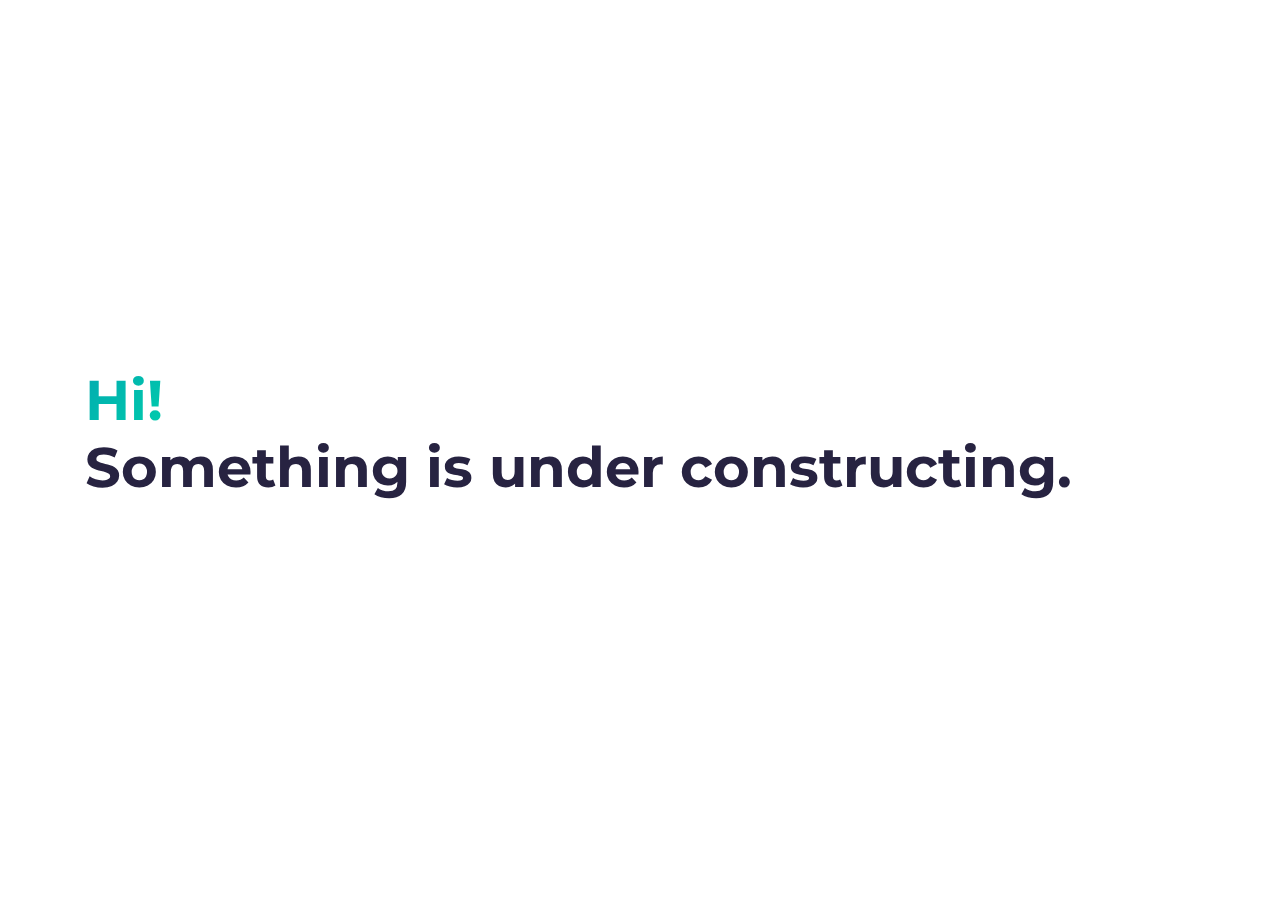
<file: index.html>
<!DOCTYPE html><html lang="en"><head><meta charSet="utf-8"/><meta http-equiv="x-ua-compatible" content="ie=edge"/><meta name="viewport" content="width=device-width, initial-scale=1, shrink-to-fit=no"/><style data-href="/styles.bfd5dfb99f4fb2f1bf15.css" id="gatsby-global-css">@import url(https://fonts.googleapis.com/css?family=Montserrat:400,700&display=swap);
/*!
 * Bootstrap v4.6.1 (https://getbootstrap.com/)
 * Copyright 2011-2021 The Bootstrap Authors
 * Copyright 2011-2021 Twitter, Inc.
 * Licensed under MIT (https://github.com/twbs/bootstrap/blob/main/LICENSE)
 */:root{--blue:#007bff;--indigo:#6610f2;--purple:#6f42c1;--pink:#e83e8c;--red:#dc3545;--orange:#fd7e14;--yellow:#ffc107;--green:#28a745;--teal:#20c997;--cyan:#17a2b8;--white:#fff;--gray:#6c757d;--gray-dark:#343a40;--primary:#007bff;--secondary:#6c757d;--success:#28a745;--info:#17a2b8;--warning:#ffc107;--danger:#dc3545;--light:#f8f9fa;--dark:#343a40;--breakpoint-xs:0;--breakpoint-sm:576px;--breakpoint-md:768px;--breakpoint-lg:992px;--breakpoint-xl:1200px;--font-family-sans-serif:-apple-system,BlinkMacSystemFont,"Segoe UI",Roboto,"Helvetica Neue",Arial,"Noto Sans","Liberation Sans",sans-serif,"Apple Color Emoji","Segoe UI Emoji","Segoe UI Symbol","Noto Color Emoji";--font-family-monospace:SFMono-Regular,Menlo,Monaco,Consolas,"Liberation Mono","Courier New",monospace}*,:after,:before{box-sizing:border-box}html{font-family:sans-serif;line-height:1.15;-webkit-text-size-adjust:100%;-webkit-tap-highlight-color:transparent}article,aside,figcaption,figure,footer,header,hgroup,main,nav,section{display:block}body{margin:0;font-family:-apple-system,BlinkMacSystemFont,Segoe UI,Roboto,Helvetica Neue,Arial,Noto Sans,Liberation Sans,sans-serif,Apple Color Emoji,Segoe UI Emoji,Segoe UI Symbol,Noto Color Emoji;font-size:1rem;font-weight:400;line-height:1.5;color:#212529;text-align:left;background-color:#fff}[tabindex="-1"]:focus:not(:focus-visible){outline:0!important}hr{box-sizing:content-box;height:0;overflow:visible}h1,h2,h3,h4,h5,h6{margin-top:0;margin-bottom:.5rem}p{margin-top:0;margin-bottom:1rem}abbr[data-original-title],abbr[title]{text-decoration:underline;-webkit-text-decoration:underline dotted;text-decoration:underline dotted;cursor:help;border-bottom:0;-webkit-text-decoration-skip-ink:none;text-decoration-skip-ink:none}address{font-style:normal;line-height:inherit}address,dl,ol,ul{margin-bottom:1rem}dl,ol,ul{margin-top:0}ol ol,ol ul,ul ol,ul ul{margin-bottom:0}dt{font-weight:700}dd{margin-bottom:.5rem;margin-left:0}blockquote{margin:0 0 1rem}b,strong{font-weight:bolder}small{font-size:80%}sub,sup{position:relative;font-size:75%;line-height:0;vertical-align:baseline}sub{bottom:-.25em}sup{top:-.5em}a{color:#007bff;text-decoration:none;background-color:transparent}a:hover{color:#0056b3;text-decoration:underline}a:not([href]):not([class]),a:not([href]):not([class]):hover{color:inherit;text-decoration:none}code,kbd,pre,samp{font-family:SFMono-Regular,Menlo,Monaco,Consolas,Liberation Mono,Courier New,monospace;font-size:1em}pre{margin-top:0;margin-bottom:1rem;overflow:auto;-ms-overflow-style:scrollbar}figure{margin:0 0 1rem}img{border-style:none}img,svg{vertical-align:middle}svg{overflow:hidden}table{border-collapse:collapse}caption{padding-top:.75rem;padding-bottom:.75rem;color:#6c757d;text-align:left;caption-side:bottom}th{text-align:inherit;text-align:-webkit-match-parent}label{display:inline-block;margin-bottom:.5rem}button{border-radius:0}button:focus:not(:focus-visible){outline:0}button,input,optgroup,select,textarea{margin:0;font-family:inherit;font-size:inherit;line-height:inherit}button,input{overflow:visible}button,select{text-transform:none}[role=button]{cursor:pointer}select{word-wrap:normal}[type=button],[type=reset],[type=submit],button{-webkit-appearance:button}[type=button]:not(:disabled),[type=reset]:not(:disabled),[type=submit]:not(:disabled),button:not(:disabled){cursor:pointer}[type=button]::-moz-focus-inner,[type=reset]::-moz-focus-inner,[type=submit]::-moz-focus-inner,button::-moz-focus-inner{padding:0;border-style:none}input[type=checkbox],input[type=radio]{box-sizing:border-box;padding:0}textarea{overflow:auto;resize:vertical}fieldset{min-width:0;padding:0;margin:0;border:0}legend{display:block;width:100%;max-width:100%;padding:0;margin-bottom:.5rem;font-size:1.5rem;line-height:inherit;color:inherit;white-space:normal}progress{vertical-align:baseline}[type=number]::-webkit-inner-spin-button,[type=number]::-webkit-outer-spin-button{height:auto}[type=search]{outline-offset:-2px;-webkit-appearance:none}[type=search]::-webkit-search-decoration{-webkit-appearance:none}::-webkit-file-upload-button{font:inherit;-webkit-appearance:button}output{display:inline-block}summary{display:list-item;cursor:pointer}template{display:none}[hidden]{display:none!important}.h1,.h2,.h3,.h4,.h5,.h6,h1,h2,h3,h4,h5,h6{margin-bottom:.5rem;font-weight:500;line-height:1.2}.h1,h1{font-size:2.5rem}.h2,h2{font-size:2rem}.h3,h3{font-size:1.75rem}.h4,h4{font-size:1.5rem}.h5,h5{font-size:1.25rem}.h6,h6{font-size:1rem}.lead{font-size:1.25rem;font-weight:300}.display-1{font-size:6rem}.display-1,.display-2{font-weight:300;line-height:1.2}.display-2{font-size:5.5rem}.display-3{font-size:4.5rem}.display-3,.display-4{font-weight:300;line-height:1.2}.display-4{font-size:3.5rem}hr{margin-top:1rem;margin-bottom:1rem;border:0;border-top:1px solid rgba(0,0,0,.1)}.small,small{font-size:80%;font-weight:400}.mark,mark{padding:.2em;background-color:#fcf8e3}.list-inline,.list-unstyled{padding-left:0;list-style:none}.list-inline-item{display:inline-block}.list-inline-item:not(:last-child){margin-right:.5rem}.initialism{font-size:90%;text-transform:uppercase}.blockquote{margin-bottom:1rem;font-size:1.25rem}.blockquote-footer{display:block;font-size:80%;color:#6c757d}.blockquote-footer:before{content:"\2014\A0"}.img-fluid,.img-thumbnail{max-width:100%;height:auto}.img-thumbnail{padding:.25rem;background-color:#fff;border:1px solid #dee2e6;border-radius:.25rem}.figure{display:inline-block}.figure-img{margin-bottom:.5rem;line-height:1}.figure-caption{font-size:90%;color:#6c757d}code{font-size:87.5%;color:#e83e8c;word-wrap:break-word}a>code{color:inherit}kbd{padding:.2rem .4rem;font-size:87.5%;color:#fff;background-color:#212529;border-radius:.2rem}kbd kbd{padding:0;font-size:100%;font-weight:700}pre{display:block;font-size:87.5%;color:#212529}pre code{font-size:inherit;color:inherit;word-break:normal}.pre-scrollable{max-height:340px;overflow-y:scroll}.container,.container-fluid,.container-lg,.container-md,.container-sm,.container-xl{width:100%;padding-right:15px;padding-left:15px;margin-right:auto;margin-left:auto}@media (min-width:576px){.container,.container-sm{max-width:540px}}@media (min-width:768px){.container,.container-md,.container-sm{max-width:720px}}@media (min-width:992px){.container,.container-lg,.container-md,.container-sm{max-width:960px}}@media (min-width:1200px){.container,.container-lg,.container-md,.container-sm,.container-xl{max-width:1140px}}.row{display:flex;flex-wrap:wrap;margin-right:-15px;margin-left:-15px}.no-gutters{margin-right:0;margin-left:0}.no-gutters>.col,.no-gutters>[class*=col-]{padding-right:0;padding-left:0}.col,.col-1,.col-2,.col-3,.col-4,.col-5,.col-6,.col-7,.col-8,.col-9,.col-10,.col-11,.col-12,.col-auto,.col-lg,.col-lg-1,.col-lg-2,.col-lg-3,.col-lg-4,.col-lg-5,.col-lg-6,.col-lg-7,.col-lg-8,.col-lg-9,.col-lg-10,.col-lg-11,.col-lg-12,.col-lg-auto,.col-md,.col-md-1,.col-md-2,.col-md-3,.col-md-4,.col-md-5,.col-md-6,.col-md-7,.col-md-8,.col-md-9,.col-md-10,.col-md-11,.col-md-12,.col-md-auto,.col-sm,.col-sm-1,.col-sm-2,.col-sm-3,.col-sm-4,.col-sm-5,.col-sm-6,.col-sm-7,.col-sm-8,.col-sm-9,.col-sm-10,.col-sm-11,.col-sm-12,.col-sm-auto,.col-xl,.col-xl-1,.col-xl-2,.col-xl-3,.col-xl-4,.col-xl-5,.col-xl-6,.col-xl-7,.col-xl-8,.col-xl-9,.col-xl-10,.col-xl-11,.col-xl-12,.col-xl-auto{position:relative;width:100%;padding-right:15px;padding-left:15px}.col{flex-basis:0;flex-grow:1;max-width:100%}.row-cols-1>*{flex:0 0 100%;max-width:100%}.row-cols-2>*{flex:0 0 50%;max-width:50%}.row-cols-3>*{flex:0 0 33.333333%;max-width:33.333333%}.row-cols-4>*{flex:0 0 25%;max-width:25%}.row-cols-5>*{flex:0 0 20%;max-width:20%}.row-cols-6>*{flex:0 0 16.666667%;max-width:16.666667%}.col-auto{flex:0 0 auto;width:auto;max-width:100%}.col-1{flex:0 0 8.333333%;max-width:8.333333%}.col-2{flex:0 0 16.666667%;max-width:16.666667%}.col-3{flex:0 0 25%;max-width:25%}.col-4{flex:0 0 33.333333%;max-width:33.333333%}.col-5{flex:0 0 41.666667%;max-width:41.666667%}.col-6{flex:0 0 50%;max-width:50%}.col-7{flex:0 0 58.333333%;max-width:58.333333%}.col-8{flex:0 0 66.666667%;max-width:66.666667%}.col-9{flex:0 0 75%;max-width:75%}.col-10{flex:0 0 83.333333%;max-width:83.333333%}.col-11{flex:0 0 91.666667%;max-width:91.666667%}.col-12{flex:0 0 100%;max-width:100%}.order-first{order:-1}.order-last{order:13}.order-0{order:0}.order-1{order:1}.order-2{order:2}.order-3{order:3}.order-4{order:4}.order-5{order:5}.order-6{order:6}.order-7{order:7}.order-8{order:8}.order-9{order:9}.order-10{order:10}.order-11{order:11}.order-12{order:12}.offset-1{margin-left:8.333333%}.offset-2{margin-left:16.666667%}.offset-3{margin-left:25%}.offset-4{margin-left:33.333333%}.offset-5{margin-left:41.666667%}.offset-6{margin-left:50%}.offset-7{margin-left:58.333333%}.offset-8{margin-left:66.666667%}.offset-9{margin-left:75%}.offset-10{margin-left:83.333333%}.offset-11{margin-left:91.666667%}@media (min-width:576px){.col-sm{flex-basis:0;flex-grow:1;max-width:100%}.row-cols-sm-1>*{flex:0 0 100%;max-width:100%}.row-cols-sm-2>*{flex:0 0 50%;max-width:50%}.row-cols-sm-3>*{flex:0 0 33.333333%;max-width:33.333333%}.row-cols-sm-4>*{flex:0 0 25%;max-width:25%}.row-cols-sm-5>*{flex:0 0 20%;max-width:20%}.row-cols-sm-6>*{flex:0 0 16.666667%;max-width:16.666667%}.col-sm-auto{flex:0 0 auto;width:auto;max-width:100%}.col-sm-1{flex:0 0 8.333333%;max-width:8.333333%}.col-sm-2{flex:0 0 16.666667%;max-width:16.666667%}.col-sm-3{flex:0 0 25%;max-width:25%}.col-sm-4{flex:0 0 33.333333%;max-width:33.333333%}.col-sm-5{flex:0 0 41.666667%;max-width:41.666667%}.col-sm-6{flex:0 0 50%;max-width:50%}.col-sm-7{flex:0 0 58.333333%;max-width:58.333333%}.col-sm-8{flex:0 0 66.666667%;max-width:66.666667%}.col-sm-9{flex:0 0 75%;max-width:75%}.col-sm-10{flex:0 0 83.333333%;max-width:83.333333%}.col-sm-11{flex:0 0 91.666667%;max-width:91.666667%}.col-sm-12{flex:0 0 100%;max-width:100%}.order-sm-first{order:-1}.order-sm-last{order:13}.order-sm-0{order:0}.order-sm-1{order:1}.order-sm-2{order:2}.order-sm-3{order:3}.order-sm-4{order:4}.order-sm-5{order:5}.order-sm-6{order:6}.order-sm-7{order:7}.order-sm-8{order:8}.order-sm-9{order:9}.order-sm-10{order:10}.order-sm-11{order:11}.order-sm-12{order:12}.offset-sm-0{margin-left:0}.offset-sm-1{margin-left:8.333333%}.offset-sm-2{margin-left:16.666667%}.offset-sm-3{margin-left:25%}.offset-sm-4{margin-left:33.333333%}.offset-sm-5{margin-left:41.666667%}.offset-sm-6{margin-left:50%}.offset-sm-7{margin-left:58.333333%}.offset-sm-8{margin-left:66.666667%}.offset-sm-9{margin-left:75%}.offset-sm-10{margin-left:83.333333%}.offset-sm-11{margin-left:91.666667%}}@media (min-width:768px){.col-md{flex-basis:0;flex-grow:1;max-width:100%}.row-cols-md-1>*{flex:0 0 100%;max-width:100%}.row-cols-md-2>*{flex:0 0 50%;max-width:50%}.row-cols-md-3>*{flex:0 0 33.333333%;max-width:33.333333%}.row-cols-md-4>*{flex:0 0 25%;max-width:25%}.row-cols-md-5>*{flex:0 0 20%;max-width:20%}.row-cols-md-6>*{flex:0 0 16.666667%;max-width:16.666667%}.col-md-auto{flex:0 0 auto;width:auto;max-width:100%}.col-md-1{flex:0 0 8.333333%;max-width:8.333333%}.col-md-2{flex:0 0 16.666667%;max-width:16.666667%}.col-md-3{flex:0 0 25%;max-width:25%}.col-md-4{flex:0 0 33.333333%;max-width:33.333333%}.col-md-5{flex:0 0 41.666667%;max-width:41.666667%}.col-md-6{flex:0 0 50%;max-width:50%}.col-md-7{flex:0 0 58.333333%;max-width:58.333333%}.col-md-8{flex:0 0 66.666667%;max-width:66.666667%}.col-md-9{flex:0 0 75%;max-width:75%}.col-md-10{flex:0 0 83.333333%;max-width:83.333333%}.col-md-11{flex:0 0 91.666667%;max-width:91.666667%}.col-md-12{flex:0 0 100%;max-width:100%}.order-md-first{order:-1}.order-md-last{order:13}.order-md-0{order:0}.order-md-1{order:1}.order-md-2{order:2}.order-md-3{order:3}.order-md-4{order:4}.order-md-5{order:5}.order-md-6{order:6}.order-md-7{order:7}.order-md-8{order:8}.order-md-9{order:9}.order-md-10{order:10}.order-md-11{order:11}.order-md-12{order:12}.offset-md-0{margin-left:0}.offset-md-1{margin-left:8.333333%}.offset-md-2{margin-left:16.666667%}.offset-md-3{margin-left:25%}.offset-md-4{margin-left:33.333333%}.offset-md-5{margin-left:41.666667%}.offset-md-6{margin-left:50%}.offset-md-7{margin-left:58.333333%}.offset-md-8{margin-left:66.666667%}.offset-md-9{margin-left:75%}.offset-md-10{margin-left:83.333333%}.offset-md-11{margin-left:91.666667%}}@media (min-width:992px){.col-lg{flex-basis:0;flex-grow:1;max-width:100%}.row-cols-lg-1>*{flex:0 0 100%;max-width:100%}.row-cols-lg-2>*{flex:0 0 50%;max-width:50%}.row-cols-lg-3>*{flex:0 0 33.333333%;max-width:33.333333%}.row-cols-lg-4>*{flex:0 0 25%;max-width:25%}.row-cols-lg-5>*{flex:0 0 20%;max-width:20%}.row-cols-lg-6>*{flex:0 0 16.666667%;max-width:16.666667%}.col-lg-auto{flex:0 0 auto;width:auto;max-width:100%}.col-lg-1{flex:0 0 8.333333%;max-width:8.333333%}.col-lg-2{flex:0 0 16.666667%;max-width:16.666667%}.col-lg-3{flex:0 0 25%;max-width:25%}.col-lg-4{flex:0 0 33.333333%;max-width:33.333333%}.col-lg-5{flex:0 0 41.666667%;max-width:41.666667%}.col-lg-6{flex:0 0 50%;max-width:50%}.col-lg-7{flex:0 0 58.333333%;max-width:58.333333%}.col-lg-8{flex:0 0 66.666667%;max-width:66.666667%}.col-lg-9{flex:0 0 75%;max-width:75%}.col-lg-10{flex:0 0 83.333333%;max-width:83.333333%}.col-lg-11{flex:0 0 91.666667%;max-width:91.666667%}.col-lg-12{flex:0 0 100%;max-width:100%}.order-lg-first{order:-1}.order-lg-last{order:13}.order-lg-0{order:0}.order-lg-1{order:1}.order-lg-2{order:2}.order-lg-3{order:3}.order-lg-4{order:4}.order-lg-5{order:5}.order-lg-6{order:6}.order-lg-7{order:7}.order-lg-8{order:8}.order-lg-9{order:9}.order-lg-10{order:10}.order-lg-11{order:11}.order-lg-12{order:12}.offset-lg-0{margin-left:0}.offset-lg-1{margin-left:8.333333%}.offset-lg-2{margin-left:16.666667%}.offset-lg-3{margin-left:25%}.offset-lg-4{margin-left:33.333333%}.offset-lg-5{margin-left:41.666667%}.offset-lg-6{margin-left:50%}.offset-lg-7{margin-left:58.333333%}.offset-lg-8{margin-left:66.666667%}.offset-lg-9{margin-left:75%}.offset-lg-10{margin-left:83.333333%}.offset-lg-11{margin-left:91.666667%}}@media (min-width:1200px){.col-xl{flex-basis:0;flex-grow:1;max-width:100%}.row-cols-xl-1>*{flex:0 0 100%;max-width:100%}.row-cols-xl-2>*{flex:0 0 50%;max-width:50%}.row-cols-xl-3>*{flex:0 0 33.333333%;max-width:33.333333%}.row-cols-xl-4>*{flex:0 0 25%;max-width:25%}.row-cols-xl-5>*{flex:0 0 20%;max-width:20%}.row-cols-xl-6>*{flex:0 0 16.666667%;max-width:16.666667%}.col-xl-auto{flex:0 0 auto;width:auto;max-width:100%}.col-xl-1{flex:0 0 8.333333%;max-width:8.333333%}.col-xl-2{flex:0 0 16.666667%;max-width:16.666667%}.col-xl-3{flex:0 0 25%;max-width:25%}.col-xl-4{flex:0 0 33.333333%;max-width:33.333333%}.col-xl-5{flex:0 0 41.666667%;max-width:41.666667%}.col-xl-6{flex:0 0 50%;max-width:50%}.col-xl-7{flex:0 0 58.333333%;max-width:58.333333%}.col-xl-8{flex:0 0 66.666667%;max-width:66.666667%}.col-xl-9{flex:0 0 75%;max-width:75%}.col-xl-10{flex:0 0 83.333333%;max-width:83.333333%}.col-xl-11{flex:0 0 91.666667%;max-width:91.666667%}.col-xl-12{flex:0 0 100%;max-width:100%}.order-xl-first{order:-1}.order-xl-last{order:13}.order-xl-0{order:0}.order-xl-1{order:1}.order-xl-2{order:2}.order-xl-3{order:3}.order-xl-4{order:4}.order-xl-5{order:5}.order-xl-6{order:6}.order-xl-7{order:7}.order-xl-8{order:8}.order-xl-9{order:9}.order-xl-10{order:10}.order-xl-11{order:11}.order-xl-12{order:12}.offset-xl-0{margin-left:0}.offset-xl-1{margin-left:8.333333%}.offset-xl-2{margin-left:16.666667%}.offset-xl-3{margin-left:25%}.offset-xl-4{margin-left:33.333333%}.offset-xl-5{margin-left:41.666667%}.offset-xl-6{margin-left:50%}.offset-xl-7{margin-left:58.333333%}.offset-xl-8{margin-left:66.666667%}.offset-xl-9{margin-left:75%}.offset-xl-10{margin-left:83.333333%}.offset-xl-11{margin-left:91.666667%}}.table{width:100%;margin-bottom:1rem;color:#212529}.table td,.table th{padding:.75rem;vertical-align:top;border-top:1px solid #dee2e6}.table thead th{vertical-align:bottom;border-bottom:2px solid #dee2e6}.table tbody+tbody{border-top:2px solid #dee2e6}.table-sm td,.table-sm th{padding:.3rem}.table-bordered,.table-bordered td,.table-bordered th{border:1px solid #dee2e6}.table-bordered thead td,.table-bordered thead th{border-bottom-width:2px}.table-borderless tbody+tbody,.table-borderless td,.table-borderless th,.table-borderless thead th{border:0}.table-striped tbody tr:nth-of-type(odd){background-color:rgba(0,0,0,.05)}.table-hover tbody tr:hover{color:#212529;background-color:rgba(0,0,0,.075)}.table-primary,.table-primary>td,.table-primary>th{background-color:#b8daff}.table-primary tbody+tbody,.table-primary td,.table-primary th,.table-primary thead th{border-color:#7abaff}.table-hover .table-primary:hover,.table-hover .table-primary:hover>td,.table-hover .table-primary:hover>th{background-color:#9fcdff}.table-secondary,.table-secondary>td,.table-secondary>th{background-color:#d6d8db}.table-secondary tbody+tbody,.table-secondary td,.table-secondary th,.table-secondary thead th{border-color:#b3b7bb}.table-hover .table-secondary:hover,.table-hover .table-secondary:hover>td,.table-hover .table-secondary:hover>th{background-color:#c8cbcf}.table-success,.table-success>td,.table-success>th{background-color:#c3e6cb}.table-success tbody+tbody,.table-success td,.table-success th,.table-success thead th{border-color:#8fd19e}.table-hover .table-success:hover,.table-hover .table-success:hover>td,.table-hover .table-success:hover>th{background-color:#b1dfbb}.table-info,.table-info>td,.table-info>th{background-color:#bee5eb}.table-info tbody+tbody,.table-info td,.table-info th,.table-info thead th{border-color:#86cfda}.table-hover .table-info:hover,.table-hover .table-info:hover>td,.table-hover .table-info:hover>th{background-color:#abdde5}.table-warning,.table-warning>td,.table-warning>th{background-color:#ffeeba}.table-warning tbody+tbody,.table-warning td,.table-warning th,.table-warning thead th{border-color:#ffdf7e}.table-hover .table-warning:hover,.table-hover .table-warning:hover>td,.table-hover .table-warning:hover>th{background-color:#ffe8a1}.table-danger,.table-danger>td,.table-danger>th{background-color:#f5c6cb}.table-danger tbody+tbody,.table-danger td,.table-danger th,.table-danger thead th{border-color:#ed969e}.table-hover .table-danger:hover,.table-hover .table-danger:hover>td,.table-hover .table-danger:hover>th{background-color:#f1b0b7}.table-light,.table-light>td,.table-light>th{background-color:#fdfdfe}.table-light tbody+tbody,.table-light td,.table-light th,.table-light thead th{border-color:#fbfcfc}.table-hover .table-light:hover,.table-hover .table-light:hover>td,.table-hover .table-light:hover>th{background-color:#ececf6}.table-dark,.table-dark>td,.table-dark>th{background-color:#c6c8ca}.table-dark tbody+tbody,.table-dark td,.table-dark th,.table-dark thead th{border-color:#95999c}.table-hover .table-dark:hover,.table-hover .table-dark:hover>td,.table-hover .table-dark:hover>th{background-color:#b9bbbe}.table-active,.table-active>td,.table-active>th,.table-hover .table-active:hover,.table-hover .table-active:hover>td,.table-hover .table-active:hover>th{background-color:rgba(0,0,0,.075)}.table .thead-dark th{color:#fff;background-color:#343a40;border-color:#454d55}.table .thead-light th{color:#495057;background-color:#e9ecef;border-color:#dee2e6}.table-dark{color:#fff;background-color:#343a40}.table-dark td,.table-dark th,.table-dark thead th{border-color:#454d55}.table-dark.table-bordered{border:0}.table-dark.table-striped tbody tr:nth-of-type(odd){background-color:hsla(0,0%,100%,.05)}.table-dark.table-hover tbody tr:hover{color:#fff;background-color:hsla(0,0%,100%,.075)}@media (max-width:575.98px){.table-responsive-sm{display:block;width:100%;overflow-x:auto;-webkit-overflow-scrolling:touch}.table-responsive-sm>.table-bordered{border:0}}@media (max-width:767.98px){.table-responsive-md{display:block;width:100%;overflow-x:auto;-webkit-overflow-scrolling:touch}.table-responsive-md>.table-bordered{border:0}}@media (max-width:991.98px){.table-responsive-lg{display:block;width:100%;overflow-x:auto;-webkit-overflow-scrolling:touch}.table-responsive-lg>.table-bordered{border:0}}@media (max-width:1199.98px){.table-responsive-xl{display:block;width:100%;overflow-x:auto;-webkit-overflow-scrolling:touch}.table-responsive-xl>.table-bordered{border:0}}.table-responsive{display:block;width:100%;overflow-x:auto;-webkit-overflow-scrolling:touch}.table-responsive>.table-bordered{border:0}.form-control{display:block;width:100%;height:calc(1.5em + .75rem + 2px);padding:.375rem .75rem;font-size:1rem;font-weight:400;line-height:1.5;color:#495057;background-color:#fff;background-clip:padding-box;border:1px solid #ced4da;border-radius:.25rem;transition:border-color .15s ease-in-out,box-shadow .15s ease-in-out}@media (prefers-reduced-motion:reduce){.form-control{transition:none}}.form-control::-ms-expand{background-color:transparent;border:0}.form-control:focus{color:#495057;background-color:#fff;border-color:#80bdff;outline:0;box-shadow:0 0 0 .2rem rgba(0,123,255,.25)}.form-control::-webkit-input-placeholder{color:#6c757d;opacity:1}.form-control:-ms-input-placeholder{color:#6c757d;opacity:1}.form-control::placeholder{color:#6c757d;opacity:1}.form-control:disabled,.form-control[readonly]{background-color:#e9ecef;opacity:1}input[type=date].form-control,input[type=datetime-local].form-control,input[type=month].form-control,input[type=time].form-control{-webkit-appearance:none;appearance:none}select.form-control:-moz-focusring{color:transparent;text-shadow:0 0 0 #495057}select.form-control:focus::-ms-value{color:#495057;background-color:#fff}.form-control-file,.form-control-range{display:block;width:100%}.col-form-label{padding-top:calc(.375rem + 1px);padding-bottom:calc(.375rem + 1px);margin-bottom:0;font-size:inherit;line-height:1.5}.col-form-label-lg{padding-top:calc(.5rem + 1px);padding-bottom:calc(.5rem + 1px);font-size:1.25rem;line-height:1.5}.col-form-label-sm{padding-top:calc(.25rem + 1px);padding-bottom:calc(.25rem + 1px);font-size:.875rem;line-height:1.5}.form-control-plaintext{display:block;width:100%;padding:.375rem 0;margin-bottom:0;font-size:1rem;line-height:1.5;color:#212529;background-color:transparent;border:solid transparent;border-width:1px 0}.form-control-plaintext.form-control-lg,.form-control-plaintext.form-control-sm{padding-right:0;padding-left:0}.form-control-sm{height:calc(1.5em + .5rem + 2px);padding:.25rem .5rem;font-size:.875rem;line-height:1.5;border-radius:.2rem}.form-control-lg{height:calc(1.5em + 1rem + 2px);padding:.5rem 1rem;font-size:1.25rem;line-height:1.5;border-radius:.3rem}select.form-control[multiple],select.form-control[size],textarea.form-control{height:auto}.form-group{margin-bottom:1rem}.form-text{display:block;margin-top:.25rem}.form-row{display:flex;flex-wrap:wrap;margin-right:-5px;margin-left:-5px}.form-row>.col,.form-row>[class*=col-]{padding-right:5px;padding-left:5px}.form-check{position:relative;display:block;padding-left:1.25rem}.form-check-input{position:absolute;margin-top:.3rem;margin-left:-1.25rem}.form-check-input:disabled~.form-check-label,.form-check-input[disabled]~.form-check-label{color:#6c757d}.form-check-label{margin-bottom:0}.form-check-inline{display:inline-flex;align-items:center;padding-left:0;margin-right:.75rem}.form-check-inline .form-check-input{position:static;margin-top:0;margin-right:.3125rem;margin-left:0}.valid-feedback{display:none;width:100%;margin-top:.25rem;font-size:80%;color:#28a745}.valid-tooltip{position:absolute;top:100%;left:0;z-index:5;display:none;max-width:100%;padding:.25rem .5rem;margin-top:.1rem;font-size:.875rem;line-height:1.5;color:#fff;background-color:rgba(40,167,69,.9);border-radius:.25rem}.form-row>.col>.valid-tooltip,.form-row>[class*=col-]>.valid-tooltip{left:5px}.is-valid~.valid-feedback,.is-valid~.valid-tooltip,.was-validated :valid~.valid-feedback,.was-validated :valid~.valid-tooltip{display:block}.form-control.is-valid,.was-validated .form-control:valid{border-color:#28a745;padding-right:calc(1.5em + .75rem)!important;background-image:url("data:image/svg+xml;charset=utf-8,%3Csvg xmlns='http://www.w3.org/2000/svg' width='8' height='8' viewBox='0 0 8 8'%3E%3Cpath fill='%2328a745' d='M2.3 6.73L.6 4.53c-.4-1.04.46-1.4 1.1-.8l1.1 1.4 3.4-3.8c.6-.63 1.6-.27 1.2.7l-4 4.6c-.43.5-.8.4-1.1.1z'/%3E%3C/svg%3E");background-repeat:no-repeat;background-position:right calc(.375em + .1875rem) center;background-size:calc(.75em + .375rem) calc(.75em + .375rem)}.form-control.is-valid:focus,.was-validated .form-control:valid:focus{border-color:#28a745;box-shadow:0 0 0 .2rem rgba(40,167,69,.25)}.was-validated select.form-control:valid,select.form-control.is-valid{padding-right:3rem!important;background-position:right 1.5rem center}.was-validated textarea.form-control:valid,textarea.form-control.is-valid{padding-right:calc(1.5em + .75rem);background-position:top calc(.375em + .1875rem) right calc(.375em + .1875rem)}.custom-select.is-valid,.was-validated .custom-select:valid{border-color:#28a745;padding-right:calc(.75em + 2.3125rem)!important;background:url("data:image/svg+xml;charset=utf-8,%3Csvg xmlns='http://www.w3.org/2000/svg' width='4' height='5' viewBox='0 0 4 5'%3E%3Cpath fill='%23343a40' d='M2 0L0 2h4zm0 5L0 3h4z'/%3E%3C/svg%3E") right .75rem center/8px 10px no-repeat,#fff url("data:image/svg+xml;charset=utf-8,%3Csvg xmlns='http://www.w3.org/2000/svg' width='8' height='8' viewBox='0 0 8 8'%3E%3Cpath fill='%2328a745' d='M2.3 6.73L.6 4.53c-.4-1.04.46-1.4 1.1-.8l1.1 1.4 3.4-3.8c.6-.63 1.6-.27 1.2.7l-4 4.6c-.43.5-.8.4-1.1.1z'/%3E%3C/svg%3E") center right 1.75rem/calc(.75em + .375rem) calc(.75em + .375rem) no-repeat}.custom-select.is-valid:focus,.was-validated .custom-select:valid:focus{border-color:#28a745;box-shadow:0 0 0 .2rem rgba(40,167,69,.25)}.form-check-input.is-valid~.form-check-label,.was-validated .form-check-input:valid~.form-check-label{color:#28a745}.form-check-input.is-valid~.valid-feedback,.form-check-input.is-valid~.valid-tooltip,.was-validated .form-check-input:valid~.valid-feedback,.was-validated .form-check-input:valid~.valid-tooltip{display:block}.custom-control-input.is-valid~.custom-control-label,.was-validated .custom-control-input:valid~.custom-control-label{color:#28a745}.custom-control-input.is-valid~.custom-control-label:before,.was-validated .custom-control-input:valid~.custom-control-label:before{border-color:#28a745}.custom-control-input.is-valid:checked~.custom-control-label:before,.was-validated .custom-control-input:valid:checked~.custom-control-label:before{border-color:#34ce57;background-color:#34ce57}.custom-control-input.is-valid:focus~.custom-control-label:before,.was-validated .custom-control-input:valid:focus~.custom-control-label:before{box-shadow:0 0 0 .2rem rgba(40,167,69,.25)}.custom-control-input.is-valid:focus:not(:checked)~.custom-control-label:before,.custom-file-input.is-valid~.custom-file-label,.was-validated .custom-control-input:valid:focus:not(:checked)~.custom-control-label:before,.was-validated .custom-file-input:valid~.custom-file-label{border-color:#28a745}.custom-file-input.is-valid:focus~.custom-file-label,.was-validated .custom-file-input:valid:focus~.custom-file-label{border-color:#28a745;box-shadow:0 0 0 .2rem rgba(40,167,69,.25)}.invalid-feedback{display:none;width:100%;margin-top:.25rem;font-size:80%;color:#dc3545}.invalid-tooltip{position:absolute;top:100%;left:0;z-index:5;display:none;max-width:100%;padding:.25rem .5rem;margin-top:.1rem;font-size:.875rem;line-height:1.5;color:#fff;background-color:rgba(220,53,69,.9);border-radius:.25rem}.form-row>.col>.invalid-tooltip,.form-row>[class*=col-]>.invalid-tooltip{left:5px}.is-invalid~.invalid-feedback,.is-invalid~.invalid-tooltip,.was-validated :invalid~.invalid-feedback,.was-validated :invalid~.invalid-tooltip{display:block}.form-control.is-invalid,.was-validated .form-control:invalid{border-color:#dc3545;padding-right:calc(1.5em + .75rem)!important;background-image:url("data:image/svg+xml;charset=utf-8,%3Csvg xmlns='http://www.w3.org/2000/svg' width='12' height='12' fill='none' stroke='%23dc3545' viewBox='0 0 12 12'%3E%3Ccircle cx='6' cy='6' r='4.5'/%3E%3Cpath stroke-linejoin='round' d='M5.8 3.6h.4L6 6.5z'/%3E%3Ccircle cx='6' cy='8.2' r='.6' fill='%23dc3545' stroke='none'/%3E%3C/svg%3E");background-repeat:no-repeat;background-position:right calc(.375em + .1875rem) center;background-size:calc(.75em + .375rem) calc(.75em + .375rem)}.form-control.is-invalid:focus,.was-validated .form-control:invalid:focus{border-color:#dc3545;box-shadow:0 0 0 .2rem rgba(220,53,69,.25)}.was-validated select.form-control:invalid,select.form-control.is-invalid{padding-right:3rem!important;background-position:right 1.5rem center}.was-validated textarea.form-control:invalid,textarea.form-control.is-invalid{padding-right:calc(1.5em + .75rem);background-position:top calc(.375em + .1875rem) right calc(.375em + .1875rem)}.custom-select.is-invalid,.was-validated .custom-select:invalid{border-color:#dc3545;padding-right:calc(.75em + 2.3125rem)!important;background:url("data:image/svg+xml;charset=utf-8,%3Csvg xmlns='http://www.w3.org/2000/svg' width='4' height='5' viewBox='0 0 4 5'%3E%3Cpath fill='%23343a40' d='M2 0L0 2h4zm0 5L0 3h4z'/%3E%3C/svg%3E") right .75rem center/8px 10px no-repeat,#fff url("data:image/svg+xml;charset=utf-8,%3Csvg xmlns='http://www.w3.org/2000/svg' width='12' height='12' fill='none' stroke='%23dc3545' viewBox='0 0 12 12'%3E%3Ccircle cx='6' cy='6' r='4.5'/%3E%3Cpath stroke-linejoin='round' d='M5.8 3.6h.4L6 6.5z'/%3E%3Ccircle cx='6' cy='8.2' r='.6' fill='%23dc3545' stroke='none'/%3E%3C/svg%3E") center right 1.75rem/calc(.75em + .375rem) calc(.75em + .375rem) no-repeat}.custom-select.is-invalid:focus,.was-validated .custom-select:invalid:focus{border-color:#dc3545;box-shadow:0 0 0 .2rem rgba(220,53,69,.25)}.form-check-input.is-invalid~.form-check-label,.was-validated .form-check-input:invalid~.form-check-label{color:#dc3545}.form-check-input.is-invalid~.invalid-feedback,.form-check-input.is-invalid~.invalid-tooltip,.was-validated .form-check-input:invalid~.invalid-feedback,.was-validated .form-check-input:invalid~.invalid-tooltip{display:block}.custom-control-input.is-invalid~.custom-control-label,.was-validated .custom-control-input:invalid~.custom-control-label{color:#dc3545}.custom-control-input.is-invalid~.custom-control-label:before,.was-validated .custom-control-input:invalid~.custom-control-label:before{border-color:#dc3545}.custom-control-input.is-invalid:checked~.custom-control-label:before,.was-validated .custom-control-input:invalid:checked~.custom-control-label:before{border-color:#e4606d;background-color:#e4606d}.custom-control-input.is-invalid:focus~.custom-control-label:before,.was-validated .custom-control-input:invalid:focus~.custom-control-label:before{box-shadow:0 0 0 .2rem rgba(220,53,69,.25)}.custom-control-input.is-invalid:focus:not(:checked)~.custom-control-label:before,.custom-file-input.is-invalid~.custom-file-label,.was-validated .custom-control-input:invalid:focus:not(:checked)~.custom-control-label:before,.was-validated .custom-file-input:invalid~.custom-file-label{border-color:#dc3545}.custom-file-input.is-invalid:focus~.custom-file-label,.was-validated .custom-file-input:invalid:focus~.custom-file-label{border-color:#dc3545;box-shadow:0 0 0 .2rem rgba(220,53,69,.25)}.form-inline{display:flex;flex-flow:row wrap;align-items:center}.form-inline .form-check{width:100%}@media (min-width:576px){.form-inline label{justify-content:center}.form-inline .form-group,.form-inline label{display:flex;align-items:center;margin-bottom:0}.form-inline .form-group{flex:0 0 auto;flex-flow:row wrap}.form-inline .form-control{display:inline-block;width:auto;vertical-align:middle}.form-inline .form-control-plaintext{display:inline-block}.form-inline .custom-select,.form-inline .input-group{width:auto}.form-inline .form-check{display:flex;align-items:center;justify-content:center;width:auto;padding-left:0}.form-inline .form-check-input{position:relative;flex-shrink:0;margin-top:0;margin-right:.25rem;margin-left:0}.form-inline .custom-control{align-items:center;justify-content:center}.form-inline .custom-control-label{margin-bottom:0}}.btn{display:inline-block;font-weight:400;color:#212529;text-align:center;vertical-align:middle;-webkit-user-select:none;-ms-user-select:none;user-select:none;background-color:transparent;border:1px solid transparent;padding:.375rem .75rem;font-size:1rem;line-height:1.5;border-radius:.25rem;transition:color .15s ease-in-out,background-color .15s ease-in-out,border-color .15s ease-in-out,box-shadow .15s ease-in-out}@media (prefers-reduced-motion:reduce){.btn{transition:none}}.btn:hover{color:#212529;text-decoration:none}.btn.focus,.btn:focus{outline:0;box-shadow:0 0 0 .2rem rgba(0,123,255,.25)}.btn.disabled,.btn:disabled{opacity:.65}.btn:not(:disabled):not(.disabled){cursor:pointer}a.btn.disabled,fieldset:disabled a.btn{pointer-events:none}.btn-primary{color:#fff;background-color:#007bff;border-color:#007bff}.btn-primary.focus,.btn-primary:focus,.btn-primary:hover{color:#fff;background-color:#0069d9;border-color:#0062cc}.btn-primary.focus,.btn-primary:focus{box-shadow:0 0 0 .2rem rgba(38,143,255,.5)}.btn-primary.disabled,.btn-primary:disabled{color:#fff;background-color:#007bff;border-color:#007bff}.btn-primary:not(:disabled):not(.disabled).active,.btn-primary:not(:disabled):not(.disabled):active,.show>.btn-primary.dropdown-toggle{color:#fff;background-color:#0062cc;border-color:#005cbf}.btn-primary:not(:disabled):not(.disabled).active:focus,.btn-primary:not(:disabled):not(.disabled):active:focus,.show>.btn-primary.dropdown-toggle:focus{box-shadow:0 0 0 .2rem rgba(38,143,255,.5)}.btn-secondary{color:#fff;background-color:#6c757d;border-color:#6c757d}.btn-secondary.focus,.btn-secondary:focus,.btn-secondary:hover{color:#fff;background-color:#5a6268;border-color:#545b62}.btn-secondary.focus,.btn-secondary:focus{box-shadow:0 0 0 .2rem rgba(130,138,145,.5)}.btn-secondary.disabled,.btn-secondary:disabled{color:#fff;background-color:#6c757d;border-color:#6c757d}.btn-secondary:not(:disabled):not(.disabled).active,.btn-secondary:not(:disabled):not(.disabled):active,.show>.btn-secondary.dropdown-toggle{color:#fff;background-color:#545b62;border-color:#4e555b}.btn-secondary:not(:disabled):not(.disabled).active:focus,.btn-secondary:not(:disabled):not(.disabled):active:focus,.show>.btn-secondary.dropdown-toggle:focus{box-shadow:0 0 0 .2rem rgba(130,138,145,.5)}.btn-success{color:#fff;background-color:#28a745;border-color:#28a745}.btn-success.focus,.btn-success:focus,.btn-success:hover{color:#fff;background-color:#218838;border-color:#1e7e34}.btn-success.focus,.btn-success:focus{box-shadow:0 0 0 .2rem rgba(72,180,97,.5)}.btn-success.disabled,.btn-success:disabled{color:#fff;background-color:#28a745;border-color:#28a745}.btn-success:not(:disabled):not(.disabled).active,.btn-success:not(:disabled):not(.disabled):active,.show>.btn-success.dropdown-toggle{color:#fff;background-color:#1e7e34;border-color:#1c7430}.btn-success:not(:disabled):not(.disabled).active:focus,.btn-success:not(:disabled):not(.disabled):active:focus,.show>.btn-success.dropdown-toggle:focus{box-shadow:0 0 0 .2rem rgba(72,180,97,.5)}.btn-info{color:#fff;background-color:#17a2b8;border-color:#17a2b8}.btn-info.focus,.btn-info:focus,.btn-info:hover{color:#fff;background-color:#138496;border-color:#117a8b}.btn-info.focus,.btn-info:focus{box-shadow:0 0 0 .2rem rgba(58,176,195,.5)}.btn-info.disabled,.btn-info:disabled{color:#fff;background-color:#17a2b8;border-color:#17a2b8}.btn-info:not(:disabled):not(.disabled).active,.btn-info:not(:disabled):not(.disabled):active,.show>.btn-info.dropdown-toggle{color:#fff;background-color:#117a8b;border-color:#10707f}.btn-info:not(:disabled):not(.disabled).active:focus,.btn-info:not(:disabled):not(.disabled):active:focus,.show>.btn-info.dropdown-toggle:focus{box-shadow:0 0 0 .2rem rgba(58,176,195,.5)}.btn-warning{color:#212529;background-color:#ffc107;border-color:#ffc107}.btn-warning.focus,.btn-warning:focus,.btn-warning:hover{color:#212529;background-color:#e0a800;border-color:#d39e00}.btn-warning.focus,.btn-warning:focus{box-shadow:0 0 0 .2rem rgba(222,170,12,.5)}.btn-warning.disabled,.btn-warning:disabled{color:#212529;background-color:#ffc107;border-color:#ffc107}.btn-warning:not(:disabled):not(.disabled).active,.btn-warning:not(:disabled):not(.disabled):active,.show>.btn-warning.dropdown-toggle{color:#212529;background-color:#d39e00;border-color:#c69500}.btn-warning:not(:disabled):not(.disabled).active:focus,.btn-warning:not(:disabled):not(.disabled):active:focus,.show>.btn-warning.dropdown-toggle:focus{box-shadow:0 0 0 .2rem rgba(222,170,12,.5)}.btn-danger{color:#fff;background-color:#dc3545;border-color:#dc3545}.btn-danger.focus,.btn-danger:focus,.btn-danger:hover{color:#fff;background-color:#c82333;border-color:#bd2130}.btn-danger.focus,.btn-danger:focus{box-shadow:0 0 0 .2rem rgba(225,83,97,.5)}.btn-danger.disabled,.btn-danger:disabled{color:#fff;background-color:#dc3545;border-color:#dc3545}.btn-danger:not(:disabled):not(.disabled).active,.btn-danger:not(:disabled):not(.disabled):active,.show>.btn-danger.dropdown-toggle{color:#fff;background-color:#bd2130;border-color:#b21f2d}.btn-danger:not(:disabled):not(.disabled).active:focus,.btn-danger:not(:disabled):not(.disabled):active:focus,.show>.btn-danger.dropdown-toggle:focus{box-shadow:0 0 0 .2rem rgba(225,83,97,.5)}.btn-light{color:#212529;background-color:#f8f9fa;border-color:#f8f9fa}.btn-light.focus,.btn-light:focus,.btn-light:hover{color:#212529;background-color:#e2e6ea;border-color:#dae0e5}.btn-light.focus,.btn-light:focus{box-shadow:0 0 0 .2rem rgba(216,217,219,.5)}.btn-light.disabled,.btn-light:disabled{color:#212529;background-color:#f8f9fa;border-color:#f8f9fa}.btn-light:not(:disabled):not(.disabled).active,.btn-light:not(:disabled):not(.disabled):active,.show>.btn-light.dropdown-toggle{color:#212529;background-color:#dae0e5;border-color:#d3d9df}.btn-light:not(:disabled):not(.disabled).active:focus,.btn-light:not(:disabled):not(.disabled):active:focus,.show>.btn-light.dropdown-toggle:focus{box-shadow:0 0 0 .2rem rgba(216,217,219,.5)}.btn-dark{color:#fff;background-color:#343a40;border-color:#343a40}.btn-dark.focus,.btn-dark:focus,.btn-dark:hover{color:#fff;background-color:#23272b;border-color:#1d2124}.btn-dark.focus,.btn-dark:focus{box-shadow:0 0 0 .2rem rgba(82,88,93,.5)}.btn-dark.disabled,.btn-dark:disabled{color:#fff;background-color:#343a40;border-color:#343a40}.btn-dark:not(:disabled):not(.disabled).active,.btn-dark:not(:disabled):not(.disabled):active,.show>.btn-dark.dropdown-toggle{color:#fff;background-color:#1d2124;border-color:#171a1d}.btn-dark:not(:disabled):not(.disabled).active:focus,.btn-dark:not(:disabled):not(.disabled):active:focus,.show>.btn-dark.dropdown-toggle:focus{box-shadow:0 0 0 .2rem rgba(82,88,93,.5)}.btn-outline-primary{color:#007bff;border-color:#007bff}.btn-outline-primary:hover{color:#fff;background-color:#007bff;border-color:#007bff}.btn-outline-primary.focus,.btn-outline-primary:focus{box-shadow:0 0 0 .2rem rgba(0,123,255,.5)}.btn-outline-primary.disabled,.btn-outline-primary:disabled{color:#007bff;background-color:transparent}.btn-outline-primary:not(:disabled):not(.disabled).active,.btn-outline-primary:not(:disabled):not(.disabled):active,.show>.btn-outline-primary.dropdown-toggle{color:#fff;background-color:#007bff;border-color:#007bff}.btn-outline-primary:not(:disabled):not(.disabled).active:focus,.btn-outline-primary:not(:disabled):not(.disabled):active:focus,.show>.btn-outline-primary.dropdown-toggle:focus{box-shadow:0 0 0 .2rem rgba(0,123,255,.5)}.btn-outline-secondary{color:#6c757d;border-color:#6c757d}.btn-outline-secondary:hover{color:#fff;background-color:#6c757d;border-color:#6c757d}.btn-outline-secondary.focus,.btn-outline-secondary:focus{box-shadow:0 0 0 .2rem rgba(108,117,125,.5)}.btn-outline-secondary.disabled,.btn-outline-secondary:disabled{color:#6c757d;background-color:transparent}.btn-outline-secondary:not(:disabled):not(.disabled).active,.btn-outline-secondary:not(:disabled):not(.disabled):active,.show>.btn-outline-secondary.dropdown-toggle{color:#fff;background-color:#6c757d;border-color:#6c757d}.btn-outline-secondary:not(:disabled):not(.disabled).active:focus,.btn-outline-secondary:not(:disabled):not(.disabled):active:focus,.show>.btn-outline-secondary.dropdown-toggle:focus{box-shadow:0 0 0 .2rem rgba(108,117,125,.5)}.btn-outline-success{color:#28a745;border-color:#28a745}.btn-outline-success:hover{color:#fff;background-color:#28a745;border-color:#28a745}.btn-outline-success.focus,.btn-outline-success:focus{box-shadow:0 0 0 .2rem rgba(40,167,69,.5)}.btn-outline-success.disabled,.btn-outline-success:disabled{color:#28a745;background-color:transparent}.btn-outline-success:not(:disabled):not(.disabled).active,.btn-outline-success:not(:disabled):not(.disabled):active,.show>.btn-outline-success.dropdown-toggle{color:#fff;background-color:#28a745;border-color:#28a745}.btn-outline-success:not(:disabled):not(.disabled).active:focus,.btn-outline-success:not(:disabled):not(.disabled):active:focus,.show>.btn-outline-success.dropdown-toggle:focus{box-shadow:0 0 0 .2rem rgba(40,167,69,.5)}.btn-outline-info{color:#17a2b8;border-color:#17a2b8}.btn-outline-info:hover{color:#fff;background-color:#17a2b8;border-color:#17a2b8}.btn-outline-info.focus,.btn-outline-info:focus{box-shadow:0 0 0 .2rem rgba(23,162,184,.5)}.btn-outline-info.disabled,.btn-outline-info:disabled{color:#17a2b8;background-color:transparent}.btn-outline-info:not(:disabled):not(.disabled).active,.btn-outline-info:not(:disabled):not(.disabled):active,.show>.btn-outline-info.dropdown-toggle{color:#fff;background-color:#17a2b8;border-color:#17a2b8}.btn-outline-info:not(:disabled):not(.disabled).active:focus,.btn-outline-info:not(:disabled):not(.disabled):active:focus,.show>.btn-outline-info.dropdown-toggle:focus{box-shadow:0 0 0 .2rem rgba(23,162,184,.5)}.btn-outline-warning{color:#ffc107;border-color:#ffc107}.btn-outline-warning:hover{color:#212529;background-color:#ffc107;border-color:#ffc107}.btn-outline-warning.focus,.btn-outline-warning:focus{box-shadow:0 0 0 .2rem rgba(255,193,7,.5)}.btn-outline-warning.disabled,.btn-outline-warning:disabled{color:#ffc107;background-color:transparent}.btn-outline-warning:not(:disabled):not(.disabled).active,.btn-outline-warning:not(:disabled):not(.disabled):active,.show>.btn-outline-warning.dropdown-toggle{color:#212529;background-color:#ffc107;border-color:#ffc107}.btn-outline-warning:not(:disabled):not(.disabled).active:focus,.btn-outline-warning:not(:disabled):not(.disabled):active:focus,.show>.btn-outline-warning.dropdown-toggle:focus{box-shadow:0 0 0 .2rem rgba(255,193,7,.5)}.btn-outline-danger{color:#dc3545;border-color:#dc3545}.btn-outline-danger:hover{color:#fff;background-color:#dc3545;border-color:#dc3545}.btn-outline-danger.focus,.btn-outline-danger:focus{box-shadow:0 0 0 .2rem rgba(220,53,69,.5)}.btn-outline-danger.disabled,.btn-outline-danger:disabled{color:#dc3545;background-color:transparent}.btn-outline-danger:not(:disabled):not(.disabled).active,.btn-outline-danger:not(:disabled):not(.disabled):active,.show>.btn-outline-danger.dropdown-toggle{color:#fff;background-color:#dc3545;border-color:#dc3545}.btn-outline-danger:not(:disabled):not(.disabled).active:focus,.btn-outline-danger:not(:disabled):not(.disabled):active:focus,.show>.btn-outline-danger.dropdown-toggle:focus{box-shadow:0 0 0 .2rem rgba(220,53,69,.5)}.btn-outline-light{color:#f8f9fa;border-color:#f8f9fa}.btn-outline-light:hover{color:#212529;background-color:#f8f9fa;border-color:#f8f9fa}.btn-outline-light.focus,.btn-outline-light:focus{box-shadow:0 0 0 .2rem rgba(248,249,250,.5)}.btn-outline-light.disabled,.btn-outline-light:disabled{color:#f8f9fa;background-color:transparent}.btn-outline-light:not(:disabled):not(.disabled).active,.btn-outline-light:not(:disabled):not(.disabled):active,.show>.btn-outline-light.dropdown-toggle{color:#212529;background-color:#f8f9fa;border-color:#f8f9fa}.btn-outline-light:not(:disabled):not(.disabled).active:focus,.btn-outline-light:not(:disabled):not(.disabled):active:focus,.show>.btn-outline-light.dropdown-toggle:focus{box-shadow:0 0 0 .2rem rgba(248,249,250,.5)}.btn-outline-dark{color:#343a40;border-color:#343a40}.btn-outline-dark:hover{color:#fff;background-color:#343a40;border-color:#343a40}.btn-outline-dark.focus,.btn-outline-dark:focus{box-shadow:0 0 0 .2rem rgba(52,58,64,.5)}.btn-outline-dark.disabled,.btn-outline-dark:disabled{color:#343a40;background-color:transparent}.btn-outline-dark:not(:disabled):not(.disabled).active,.btn-outline-dark:not(:disabled):not(.disabled):active,.show>.btn-outline-dark.dropdown-toggle{color:#fff;background-color:#343a40;border-color:#343a40}.btn-outline-dark:not(:disabled):not(.disabled).active:focus,.btn-outline-dark:not(:disabled):not(.disabled):active:focus,.show>.btn-outline-dark.dropdown-toggle:focus{box-shadow:0 0 0 .2rem rgba(52,58,64,.5)}.btn-link{font-weight:400;color:#007bff;text-decoration:none}.btn-link:hover{color:#0056b3}.btn-link.focus,.btn-link:focus,.btn-link:hover{text-decoration:underline}.btn-link.disabled,.btn-link:disabled{color:#6c757d;pointer-events:none}.btn-group-lg>.btn,.btn-lg{padding:.5rem 1rem;font-size:1.25rem;line-height:1.5;border-radius:.3rem}.btn-group-sm>.btn,.btn-sm{padding:.25rem .5rem;font-size:.875rem;line-height:1.5;border-radius:.2rem}.btn-block{display:block;width:100%}.btn-block+.btn-block{margin-top:.5rem}input[type=button].btn-block,input[type=reset].btn-block,input[type=submit].btn-block{width:100%}.fade{transition:opacity .15s linear}@media (prefers-reduced-motion:reduce){.fade{transition:none}}.fade:not(.show){opacity:0}.collapse:not(.show){display:none}.collapsing{position:relative;height:0;overflow:hidden;transition:height .35s ease}@media (prefers-reduced-motion:reduce){.collapsing{transition:none}}.dropdown,.dropleft,.dropright,.dropup{position:relative}.dropdown-toggle{white-space:nowrap}.dropdown-toggle:after{display:inline-block;margin-left:.255em;vertical-align:.255em;content:"";border-top:.3em solid;border-right:.3em solid transparent;border-bottom:0;border-left:.3em solid transparent}.dropdown-toggle:empty:after{margin-left:0}.dropdown-menu{position:absolute;top:100%;left:0;z-index:1000;display:none;float:left;min-width:10rem;padding:.5rem 0;margin:.125rem 0 0;font-size:1rem;color:#212529;text-align:left;list-style:none;background-color:#fff;background-clip:padding-box;border:1px solid rgba(0,0,0,.15);border-radius:.25rem}.dropdown-menu-left{right:auto;left:0}.dropdown-menu-right{right:0;left:auto}@media (min-width:576px){.dropdown-menu-sm-left{right:auto;left:0}.dropdown-menu-sm-right{right:0;left:auto}}@media (min-width:768px){.dropdown-menu-md-left{right:auto;left:0}.dropdown-menu-md-right{right:0;left:auto}}@media (min-width:992px){.dropdown-menu-lg-left{right:auto;left:0}.dropdown-menu-lg-right{right:0;left:auto}}@media (min-width:1200px){.dropdown-menu-xl-left{right:auto;left:0}.dropdown-menu-xl-right{right:0;left:auto}}.dropup .dropdown-menu{top:auto;bottom:100%;margin-top:0;margin-bottom:.125rem}.dropup .dropdown-toggle:after{display:inline-block;margin-left:.255em;vertical-align:.255em;content:"";border-top:0;border-right:.3em solid transparent;border-bottom:.3em solid;border-left:.3em solid transparent}.dropup .dropdown-toggle:empty:after{margin-left:0}.dropright .dropdown-menu{top:0;right:auto;left:100%;margin-top:0;margin-left:.125rem}.dropright .dropdown-toggle:after{display:inline-block;margin-left:.255em;vertical-align:.255em;content:"";border-top:.3em solid transparent;border-right:0;border-bottom:.3em solid transparent;border-left:.3em solid}.dropright .dropdown-toggle:empty:after{margin-left:0}.dropright .dropdown-toggle:after{vertical-align:0}.dropleft .dropdown-menu{top:0;right:100%;left:auto;margin-top:0;margin-right:.125rem}.dropleft .dropdown-toggle:after{display:inline-block;margin-left:.255em;vertical-align:.255em;content:"";display:none}.dropleft .dropdown-toggle:before{display:inline-block;margin-right:.255em;vertical-align:.255em;content:"";border-top:.3em solid transparent;border-right:.3em solid;border-bottom:.3em solid transparent}.dropleft .dropdown-toggle:empty:after{margin-left:0}.dropleft .dropdown-toggle:before{vertical-align:0}.dropdown-menu[x-placement^=bottom],.dropdown-menu[x-placement^=left],.dropdown-menu[x-placement^=right],.dropdown-menu[x-placement^=top]{right:auto;bottom:auto}.dropdown-divider{height:0;margin:.5rem 0;overflow:hidden;border-top:1px solid #e9ecef}.dropdown-item{display:block;width:100%;padding:.25rem 1.5rem;clear:both;font-weight:400;color:#212529;text-align:inherit;white-space:nowrap;background-color:transparent;border:0}.dropdown-item:focus,.dropdown-item:hover{color:#16181b;text-decoration:none;background-color:#e9ecef}.dropdown-item.active,.dropdown-item:active{color:#fff;text-decoration:none;background-color:#007bff}.dropdown-item.disabled,.dropdown-item:disabled{color:#adb5bd;pointer-events:none;background-color:transparent}.dropdown-menu.show{display:block}.dropdown-header{display:block;padding:.5rem 1.5rem;margin-bottom:0;font-size:.875rem;color:#6c757d;white-space:nowrap}.dropdown-item-text{display:block;padding:.25rem 1.5rem;color:#212529}.btn-group,.btn-group-vertical{position:relative;display:inline-flex;vertical-align:middle}.btn-group-vertical>.btn,.btn-group>.btn{position:relative;flex:1 1 auto}.btn-group-vertical>.btn.active,.btn-group-vertical>.btn:active,.btn-group-vertical>.btn:focus,.btn-group-vertical>.btn:hover,.btn-group>.btn.active,.btn-group>.btn:active,.btn-group>.btn:focus,.btn-group>.btn:hover{z-index:1}.btn-toolbar{display:flex;flex-wrap:wrap;justify-content:flex-start}.btn-toolbar .input-group{width:auto}.btn-group>.btn-group:not(:first-child),.btn-group>.btn:not(:first-child){margin-left:-1px}.btn-group>.btn-group:not(:last-child)>.btn,.btn-group>.btn:not(:last-child):not(.dropdown-toggle){border-top-right-radius:0;border-bottom-right-radius:0}.btn-group>.btn-group:not(:first-child)>.btn,.btn-group>.btn:not(:first-child){border-top-left-radius:0;border-bottom-left-radius:0}.dropdown-toggle-split{padding-right:.5625rem;padding-left:.5625rem}.dropdown-toggle-split:after,.dropright .dropdown-toggle-split:after,.dropup .dropdown-toggle-split:after{margin-left:0}.dropleft .dropdown-toggle-split:before{margin-right:0}.btn-group-sm>.btn+.dropdown-toggle-split,.btn-sm+.dropdown-toggle-split{padding-right:.375rem;padding-left:.375rem}.btn-group-lg>.btn+.dropdown-toggle-split,.btn-lg+.dropdown-toggle-split{padding-right:.75rem;padding-left:.75rem}.btn-group-vertical{flex-direction:column;align-items:flex-start;justify-content:center}.btn-group-vertical>.btn,.btn-group-vertical>.btn-group{width:100%}.btn-group-vertical>.btn-group:not(:first-child),.btn-group-vertical>.btn:not(:first-child){margin-top:-1px}.btn-group-vertical>.btn-group:not(:last-child)>.btn,.btn-group-vertical>.btn:not(:last-child):not(.dropdown-toggle){border-bottom-right-radius:0;border-bottom-left-radius:0}.btn-group-vertical>.btn-group:not(:first-child)>.btn,.btn-group-vertical>.btn:not(:first-child){border-top-left-radius:0;border-top-right-radius:0}.btn-group-toggle>.btn,.btn-group-toggle>.btn-group>.btn{margin-bottom:0}.btn-group-toggle>.btn-group>.btn input[type=checkbox],.btn-group-toggle>.btn-group>.btn input[type=radio],.btn-group-toggle>.btn input[type=checkbox],.btn-group-toggle>.btn input[type=radio]{position:absolute;clip:rect(0,0,0,0);pointer-events:none}.input-group{position:relative;display:flex;flex-wrap:wrap;align-items:stretch;width:100%}.input-group>.custom-file,.input-group>.custom-select,.input-group>.form-control,.input-group>.form-control-plaintext{position:relative;flex:1 1 auto;width:1%;min-width:0;margin-bottom:0}.input-group>.custom-file+.custom-file,.input-group>.custom-file+.custom-select,.input-group>.custom-file+.form-control,.input-group>.custom-select+.custom-file,.input-group>.custom-select+.custom-select,.input-group>.custom-select+.form-control,.input-group>.form-control+.custom-file,.input-group>.form-control+.custom-select,.input-group>.form-control+.form-control,.input-group>.form-control-plaintext+.custom-file,.input-group>.form-control-plaintext+.custom-select,.input-group>.form-control-plaintext+.form-control{margin-left:-1px}.input-group>.custom-file .custom-file-input:focus~.custom-file-label,.input-group>.custom-select:focus,.input-group>.form-control:focus{z-index:3}.input-group>.custom-file .custom-file-input:focus{z-index:4}.input-group>.custom-select:not(:first-child),.input-group>.form-control:not(:first-child){border-top-left-radius:0;border-bottom-left-radius:0}.input-group>.custom-file{display:flex;align-items:center}.input-group>.custom-file:not(:last-child) .custom-file-label,.input-group>.custom-file:not(:last-child) .custom-file-label:after{border-top-right-radius:0;border-bottom-right-radius:0}.input-group>.custom-file:not(:first-child) .custom-file-label{border-top-left-radius:0;border-bottom-left-radius:0}.input-group.has-validation>.custom-file:nth-last-child(n+3) .custom-file-label,.input-group.has-validation>.custom-file:nth-last-child(n+3) .custom-file-label:after,.input-group.has-validation>.custom-select:nth-last-child(n+3),.input-group.has-validation>.form-control:nth-last-child(n+3),.input-group:not(.has-validation)>.custom-file:not(:last-child) .custom-file-label,.input-group:not(.has-validation)>.custom-file:not(:last-child) .custom-file-label:after,.input-group:not(.has-validation)>.custom-select:not(:last-child),.input-group:not(.has-validation)>.form-control:not(:last-child){border-top-right-radius:0;border-bottom-right-radius:0}.input-group-append,.input-group-prepend{display:flex}.input-group-append .btn,.input-group-prepend .btn{position:relative;z-index:2}.input-group-append .btn:focus,.input-group-prepend .btn:focus{z-index:3}.input-group-append .btn+.btn,.input-group-append .btn+.input-group-text,.input-group-append .input-group-text+.btn,.input-group-append .input-group-text+.input-group-text,.input-group-prepend .btn+.btn,.input-group-prepend .btn+.input-group-text,.input-group-prepend .input-group-text+.btn,.input-group-prepend .input-group-text+.input-group-text{margin-left:-1px}.input-group-prepend{margin-right:-1px}.input-group-append{margin-left:-1px}.input-group-text{display:flex;align-items:center;padding:.375rem .75rem;margin-bottom:0;font-size:1rem;font-weight:400;line-height:1.5;color:#495057;text-align:center;white-space:nowrap;background-color:#e9ecef;border:1px solid #ced4da;border-radius:.25rem}.input-group-text input[type=checkbox],.input-group-text input[type=radio]{margin-top:0}.input-group-lg>.custom-select,.input-group-lg>.form-control:not(textarea){height:calc(1.5em + 1rem + 2px)}.input-group-lg>.custom-select,.input-group-lg>.form-control,.input-group-lg>.input-group-append>.btn,.input-group-lg>.input-group-append>.input-group-text,.input-group-lg>.input-group-prepend>.btn,.input-group-lg>.input-group-prepend>.input-group-text{padding:.5rem 1rem;font-size:1.25rem;line-height:1.5;border-radius:.3rem}.input-group-sm>.custom-select,.input-group-sm>.form-control:not(textarea){height:calc(1.5em + .5rem + 2px)}.input-group-sm>.custom-select,.input-group-sm>.form-control,.input-group-sm>.input-group-append>.btn,.input-group-sm>.input-group-append>.input-group-text,.input-group-sm>.input-group-prepend>.btn,.input-group-sm>.input-group-prepend>.input-group-text{padding:.25rem .5rem;font-size:.875rem;line-height:1.5;border-radius:.2rem}.input-group-lg>.custom-select,.input-group-sm>.custom-select{padding-right:1.75rem}.input-group.has-validation>.input-group-append:nth-last-child(n+3)>.btn,.input-group.has-validation>.input-group-append:nth-last-child(n+3)>.input-group-text,.input-group:not(.has-validation)>.input-group-append:not(:last-child)>.btn,.input-group:not(.has-validation)>.input-group-append:not(:last-child)>.input-group-text,.input-group>.input-group-append:last-child>.btn:not(:last-child):not(.dropdown-toggle),.input-group>.input-group-append:last-child>.input-group-text:not(:last-child),.input-group>.input-group-prepend>.btn,.input-group>.input-group-prepend>.input-group-text{border-top-right-radius:0;border-bottom-right-radius:0}.input-group>.input-group-append>.btn,.input-group>.input-group-append>.input-group-text,.input-group>.input-group-prepend:first-child>.btn:not(:first-child),.input-group>.input-group-prepend:first-child>.input-group-text:not(:first-child),.input-group>.input-group-prepend:not(:first-child)>.btn,.input-group>.input-group-prepend:not(:first-child)>.input-group-text{border-top-left-radius:0;border-bottom-left-radius:0}.custom-control{position:relative;z-index:1;display:block;min-height:1.5rem;padding-left:1.5rem;-webkit-print-color-adjust:exact;color-adjust:exact}.custom-control-inline{display:inline-flex;margin-right:1rem}.custom-control-input{position:absolute;left:0;z-index:-1;width:1rem;height:1.25rem;opacity:0}.custom-control-input:checked~.custom-control-label:before{color:#fff;border-color:#007bff;background-color:#007bff}.custom-control-input:focus~.custom-control-label:before{box-shadow:0 0 0 .2rem rgba(0,123,255,.25)}.custom-control-input:focus:not(:checked)~.custom-control-label:before{border-color:#80bdff}.custom-control-input:not(:disabled):active~.custom-control-label:before{color:#fff;background-color:#b3d7ff;border-color:#b3d7ff}.custom-control-input:disabled~.custom-control-label,.custom-control-input[disabled]~.custom-control-label{color:#6c757d}.custom-control-input:disabled~.custom-control-label:before,.custom-control-input[disabled]~.custom-control-label:before{background-color:#e9ecef}.custom-control-label{position:relative;margin-bottom:0;vertical-align:top}.custom-control-label:before{pointer-events:none;background-color:#fff;border:1px solid #adb5bd}.custom-control-label:after,.custom-control-label:before{position:absolute;top:.25rem;left:-1.5rem;display:block;width:1rem;height:1rem;content:""}.custom-control-label:after{background:50%/50% 50% no-repeat}.custom-checkbox .custom-control-label:before{border-radius:.25rem}.custom-checkbox .custom-control-input:checked~.custom-control-label:after{background-image:url("data:image/svg+xml;charset=utf-8,%3Csvg xmlns='http://www.w3.org/2000/svg' width='8' height='8' viewBox='0 0 8 8'%3E%3Cpath fill='%23fff' d='M6.564.75l-3.59 3.612-1.538-1.55L0 4.26l2.974 2.99L8 2.193z'/%3E%3C/svg%3E")}.custom-checkbox .custom-control-input:indeterminate~.custom-control-label:before{border-color:#007bff;background-color:#007bff}.custom-checkbox .custom-control-input:indeterminate~.custom-control-label:after{background-image:url("data:image/svg+xml;charset=utf-8,%3Csvg xmlns='http://www.w3.org/2000/svg' width='4' height='4' viewBox='0 0 4 4'%3E%3Cpath stroke='%23fff' d='M0 2h4'/%3E%3C/svg%3E")}.custom-checkbox .custom-control-input:disabled:checked~.custom-control-label:before{background-color:rgba(0,123,255,.5)}.custom-checkbox .custom-control-input:disabled:indeterminate~.custom-control-label:before{background-color:rgba(0,123,255,.5)}.custom-radio .custom-control-label:before{border-radius:50%}.custom-radio .custom-control-input:checked~.custom-control-label:after{background-image:url("data:image/svg+xml;charset=utf-8,%3Csvg xmlns='http://www.w3.org/2000/svg' width='12' height='12' viewBox='-4 -4 8 8'%3E%3Ccircle r='3' fill='%23fff'/%3E%3C/svg%3E")}.custom-radio .custom-control-input:disabled:checked~.custom-control-label:before{background-color:rgba(0,123,255,.5)}.custom-switch{padding-left:2.25rem}.custom-switch .custom-control-label:before{left:-2.25rem;width:1.75rem;pointer-events:all;border-radius:.5rem}.custom-switch .custom-control-label:after{top:calc(.25rem + 2px);left:calc(-2.25rem + 2px);width:calc(1rem - 4px);height:calc(1rem - 4px);background-color:#adb5bd;border-radius:.5rem;transition:background-color .15s ease-in-out,border-color .15s ease-in-out,box-shadow .15s ease-in-out,-webkit-transform .15s ease-in-out;transition:transform .15s ease-in-out,background-color .15s ease-in-out,border-color .15s ease-in-out,box-shadow .15s ease-in-out;transition:transform .15s ease-in-out,background-color .15s ease-in-out,border-color .15s ease-in-out,box-shadow .15s ease-in-out,-webkit-transform .15s ease-in-out}@media (prefers-reduced-motion:reduce){.custom-switch .custom-control-label:after{transition:none}}.custom-switch .custom-control-input:checked~.custom-control-label:after{background-color:#fff;-webkit-transform:translateX(.75rem);transform:translateX(.75rem)}.custom-switch .custom-control-input:disabled:checked~.custom-control-label:before{background-color:rgba(0,123,255,.5)}.custom-select{display:inline-block;width:100%;height:calc(1.5em + .75rem + 2px);padding:.375rem 1.75rem .375rem .75rem;font-size:1rem;font-weight:400;line-height:1.5;color:#495057;vertical-align:middle;background:#fff url("data:image/svg+xml;charset=utf-8,%3Csvg xmlns='http://www.w3.org/2000/svg' width='4' height='5' viewBox='0 0 4 5'%3E%3Cpath fill='%23343a40' d='M2 0L0 2h4zm0 5L0 3h4z'/%3E%3C/svg%3E") right .75rem center/8px 10px no-repeat;border:1px solid #ced4da;border-radius:.25rem;-webkit-appearance:none;appearance:none}.custom-select:focus{border-color:#80bdff;outline:0;box-shadow:0 0 0 .2rem rgba(0,123,255,.25)}.custom-select:focus::-ms-value{color:#495057;background-color:#fff}.custom-select[multiple],.custom-select[size]:not([size="1"]){height:auto;padding-right:.75rem;background-image:none}.custom-select:disabled{color:#6c757d;background-color:#e9ecef}.custom-select::-ms-expand{display:none}.custom-select:-moz-focusring{color:transparent;text-shadow:0 0 0 #495057}.custom-select-sm{height:calc(1.5em + .5rem + 2px);padding-top:.25rem;padding-bottom:.25rem;padding-left:.5rem;font-size:.875rem}.custom-select-lg{height:calc(1.5em + 1rem + 2px);padding-top:.5rem;padding-bottom:.5rem;padding-left:1rem;font-size:1.25rem}.custom-file{display:inline-block;margin-bottom:0}.custom-file,.custom-file-input{position:relative;width:100%;height:calc(1.5em + .75rem + 2px)}.custom-file-input{z-index:2;margin:0;overflow:hidden;opacity:0}.custom-file-input:focus~.custom-file-label{border-color:#80bdff;box-shadow:0 0 0 .2rem rgba(0,123,255,.25)}.custom-file-input:disabled~.custom-file-label,.custom-file-input[disabled]~.custom-file-label{background-color:#e9ecef}.custom-file-input:lang(en)~.custom-file-label:after{content:"Browse"}.custom-file-input~.custom-file-label[data-browse]:after{content:attr(data-browse)}.custom-file-label{left:0;z-index:1;height:calc(1.5em + .75rem + 2px);overflow:hidden;font-weight:400;background-color:#fff;border:1px solid #ced4da;border-radius:.25rem}.custom-file-label,.custom-file-label:after{position:absolute;top:0;right:0;padding:.375rem .75rem;line-height:1.5;color:#495057}.custom-file-label:after{bottom:0;z-index:3;display:block;height:calc(1.5em + .75rem);content:"Browse";background-color:#e9ecef;border-left:inherit;border-radius:0 .25rem .25rem 0}.custom-range{width:100%;height:1.4rem;padding:0;background-color:transparent;-webkit-appearance:none;appearance:none}.custom-range:focus{outline:0}.custom-range:focus::-webkit-slider-thumb{box-shadow:0 0 0 1px #fff,0 0 0 .2rem rgba(0,123,255,.25)}.custom-range:focus::-moz-range-thumb{box-shadow:0 0 0 1px #fff,0 0 0 .2rem rgba(0,123,255,.25)}.custom-range:focus::-ms-thumb{box-shadow:0 0 0 1px #fff,0 0 0 .2rem rgba(0,123,255,.25)}.custom-range::-moz-focus-outer{border:0}.custom-range::-webkit-slider-thumb{width:1rem;height:1rem;margin-top:-.25rem;background-color:#007bff;border:0;border-radius:1rem;-webkit-transition:background-color .15s ease-in-out,border-color .15s ease-in-out,box-shadow .15s ease-in-out;transition:background-color .15s ease-in-out,border-color .15s ease-in-out,box-shadow .15s ease-in-out;-webkit-appearance:none;appearance:none}@media (prefers-reduced-motion:reduce){.custom-range::-webkit-slider-thumb{-webkit-transition:none;transition:none}}.custom-range::-webkit-slider-thumb:active{background-color:#b3d7ff}.custom-range::-webkit-slider-runnable-track{width:100%;height:.5rem;color:transparent;cursor:pointer;background-color:#dee2e6;border-color:transparent;border-radius:1rem}.custom-range::-moz-range-thumb{width:1rem;height:1rem;background-color:#007bff;border:0;border-radius:1rem;-moz-transition:background-color .15s ease-in-out,border-color .15s ease-in-out,box-shadow .15s ease-in-out;transition:background-color .15s ease-in-out,border-color .15s ease-in-out,box-shadow .15s ease-in-out;appearance:none}@media (prefers-reduced-motion:reduce){.custom-range::-moz-range-thumb{-moz-transition:none;transition:none}}.custom-range::-moz-range-thumb:active{background-color:#b3d7ff}.custom-range::-moz-range-track{width:100%;height:.5rem;color:transparent;cursor:pointer;background-color:#dee2e6;border-color:transparent;border-radius:1rem}.custom-range::-ms-thumb{width:1rem;height:1rem;margin-top:0;margin-right:.2rem;margin-left:.2rem;background-color:#007bff;border:0;border-radius:1rem;-ms-transition:background-color .15s ease-in-out,border-color .15s ease-in-out,box-shadow .15s ease-in-out;transition:background-color .15s ease-in-out,border-color .15s ease-in-out,box-shadow .15s ease-in-out;appearance:none}@media (prefers-reduced-motion:reduce){.custom-range::-ms-thumb{-ms-transition:none;transition:none}}.custom-range::-ms-thumb:active{background-color:#b3d7ff}.custom-range::-ms-track{width:100%;height:.5rem;color:transparent;cursor:pointer;background-color:transparent;border-color:transparent;border-width:.5rem}.custom-range::-ms-fill-lower,.custom-range::-ms-fill-upper{background-color:#dee2e6;border-radius:1rem}.custom-range::-ms-fill-upper{margin-right:15px}.custom-range:disabled::-webkit-slider-thumb{background-color:#adb5bd}.custom-range:disabled::-webkit-slider-runnable-track{cursor:default}.custom-range:disabled::-moz-range-thumb{background-color:#adb5bd}.custom-range:disabled::-moz-range-track{cursor:default}.custom-range:disabled::-ms-thumb{background-color:#adb5bd}.custom-control-label:before,.custom-file-label,.custom-select{transition:background-color .15s ease-in-out,border-color .15s ease-in-out,box-shadow .15s ease-in-out}@media (prefers-reduced-motion:reduce){.custom-control-label:before,.custom-file-label,.custom-select{transition:none}}.nav{display:flex;flex-wrap:wrap;padding-left:0;margin-bottom:0;list-style:none}.nav-link{display:block;padding:.5rem 1rem}.nav-link:focus,.nav-link:hover{text-decoration:none}.nav-link.disabled{color:#6c757d;pointer-events:none;cursor:default}.nav-tabs{border-bottom:1px solid #dee2e6}.nav-tabs .nav-link{margin-bottom:-1px;border:1px solid transparent;border-top-left-radius:.25rem;border-top-right-radius:.25rem}.nav-tabs .nav-link:focus,.nav-tabs .nav-link:hover{border-color:#e9ecef #e9ecef #dee2e6}.nav-tabs .nav-link.disabled{color:#6c757d;background-color:transparent;border-color:transparent}.nav-tabs .nav-item.show .nav-link,.nav-tabs .nav-link.active{color:#495057;background-color:#fff;border-color:#dee2e6 #dee2e6 #fff}.nav-tabs .dropdown-menu{margin-top:-1px;border-top-left-radius:0;border-top-right-radius:0}.nav-pills .nav-link{border-radius:.25rem}.nav-pills .nav-link.active,.nav-pills .show>.nav-link{color:#fff;background-color:#007bff}.nav-fill .nav-item,.nav-fill>.nav-link{flex:1 1 auto;text-align:center}.nav-justified .nav-item,.nav-justified>.nav-link{flex-basis:0;flex-grow:1;text-align:center}.tab-content>.tab-pane{display:none}.tab-content>.active{display:block}.navbar{position:relative;padding:.5rem 1rem}.navbar,.navbar .container,.navbar .container-fluid,.navbar .container-lg,.navbar .container-md,.navbar .container-sm,.navbar .container-xl{display:flex;flex-wrap:wrap;align-items:center;justify-content:space-between}.navbar-brand{display:inline-block;padding-top:.3125rem;padding-bottom:.3125rem;margin-right:1rem;font-size:1.25rem;line-height:inherit;white-space:nowrap}.navbar-brand:focus,.navbar-brand:hover{text-decoration:none}.navbar-nav{display:flex;flex-direction:column;padding-left:0;margin-bottom:0;list-style:none}.navbar-nav .nav-link{padding-right:0;padding-left:0}.navbar-nav .dropdown-menu{position:static;float:none}.navbar-text{display:inline-block;padding-top:.5rem;padding-bottom:.5rem}.navbar-collapse{flex-basis:100%;flex-grow:1;align-items:center}.navbar-toggler{padding:.25rem .75rem;font-size:1.25rem;line-height:1;background-color:transparent;border:1px solid transparent;border-radius:.25rem}.navbar-toggler:focus,.navbar-toggler:hover{text-decoration:none}.navbar-toggler-icon{display:inline-block;width:1.5em;height:1.5em;vertical-align:middle;content:"";background:50%/100% 100% no-repeat}.navbar-nav-scroll{max-height:75vh;overflow-y:auto}@media (max-width:575.98px){.navbar-expand-sm>.container,.navbar-expand-sm>.container-fluid,.navbar-expand-sm>.container-lg,.navbar-expand-sm>.container-md,.navbar-expand-sm>.container-sm,.navbar-expand-sm>.container-xl{padding-right:0;padding-left:0}}@media (min-width:576px){.navbar-expand-sm{flex-flow:row nowrap;justify-content:flex-start}.navbar-expand-sm .navbar-nav{flex-direction:row}.navbar-expand-sm .navbar-nav .dropdown-menu{position:absolute}.navbar-expand-sm .navbar-nav .nav-link{padding-right:.5rem;padding-left:.5rem}.navbar-expand-sm>.container,.navbar-expand-sm>.container-fluid,.navbar-expand-sm>.container-lg,.navbar-expand-sm>.container-md,.navbar-expand-sm>.container-sm,.navbar-expand-sm>.container-xl{flex-wrap:nowrap}.navbar-expand-sm .navbar-nav-scroll{overflow:visible}.navbar-expand-sm .navbar-collapse{display:flex!important;flex-basis:auto}.navbar-expand-sm .navbar-toggler{display:none}}@media (max-width:767.98px){.navbar-expand-md>.container,.navbar-expand-md>.container-fluid,.navbar-expand-md>.container-lg,.navbar-expand-md>.container-md,.navbar-expand-md>.container-sm,.navbar-expand-md>.container-xl{padding-right:0;padding-left:0}}@media (min-width:768px){.navbar-expand-md{flex-flow:row nowrap;justify-content:flex-start}.navbar-expand-md .navbar-nav{flex-direction:row}.navbar-expand-md .navbar-nav .dropdown-menu{position:absolute}.navbar-expand-md .navbar-nav .nav-link{padding-right:.5rem;padding-left:.5rem}.navbar-expand-md>.container,.navbar-expand-md>.container-fluid,.navbar-expand-md>.container-lg,.navbar-expand-md>.container-md,.navbar-expand-md>.container-sm,.navbar-expand-md>.container-xl{flex-wrap:nowrap}.navbar-expand-md .navbar-nav-scroll{overflow:visible}.navbar-expand-md .navbar-collapse{display:flex!important;flex-basis:auto}.navbar-expand-md .navbar-toggler{display:none}}@media (max-width:991.98px){.navbar-expand-lg>.container,.navbar-expand-lg>.container-fluid,.navbar-expand-lg>.container-lg,.navbar-expand-lg>.container-md,.navbar-expand-lg>.container-sm,.navbar-expand-lg>.container-xl{padding-right:0;padding-left:0}}@media (min-width:992px){.navbar-expand-lg{flex-flow:row nowrap;justify-content:flex-start}.navbar-expand-lg .navbar-nav{flex-direction:row}.navbar-expand-lg .navbar-nav .dropdown-menu{position:absolute}.navbar-expand-lg .navbar-nav .nav-link{padding-right:.5rem;padding-left:.5rem}.navbar-expand-lg>.container,.navbar-expand-lg>.container-fluid,.navbar-expand-lg>.container-lg,.navbar-expand-lg>.container-md,.navbar-expand-lg>.container-sm,.navbar-expand-lg>.container-xl{flex-wrap:nowrap}.navbar-expand-lg .navbar-nav-scroll{overflow:visible}.navbar-expand-lg .navbar-collapse{display:flex!important;flex-basis:auto}.navbar-expand-lg .navbar-toggler{display:none}}@media (max-width:1199.98px){.navbar-expand-xl>.container,.navbar-expand-xl>.container-fluid,.navbar-expand-xl>.container-lg,.navbar-expand-xl>.container-md,.navbar-expand-xl>.container-sm,.navbar-expand-xl>.container-xl{padding-right:0;padding-left:0}}@media (min-width:1200px){.navbar-expand-xl{flex-flow:row nowrap;justify-content:flex-start}.navbar-expand-xl .navbar-nav{flex-direction:row}.navbar-expand-xl .navbar-nav .dropdown-menu{position:absolute}.navbar-expand-xl .navbar-nav .nav-link{padding-right:.5rem;padding-left:.5rem}.navbar-expand-xl>.container,.navbar-expand-xl>.container-fluid,.navbar-expand-xl>.container-lg,.navbar-expand-xl>.container-md,.navbar-expand-xl>.container-sm,.navbar-expand-xl>.container-xl{flex-wrap:nowrap}.navbar-expand-xl .navbar-nav-scroll{overflow:visible}.navbar-expand-xl .navbar-collapse{display:flex!important;flex-basis:auto}.navbar-expand-xl .navbar-toggler{display:none}}.navbar-expand{flex-flow:row nowrap;justify-content:flex-start}.navbar-expand>.container,.navbar-expand>.container-fluid,.navbar-expand>.container-lg,.navbar-expand>.container-md,.navbar-expand>.container-sm,.navbar-expand>.container-xl{padding-right:0;padding-left:0}.navbar-expand .navbar-nav{flex-direction:row}.navbar-expand .navbar-nav .dropdown-menu{position:absolute}.navbar-expand .navbar-nav .nav-link{padding-right:.5rem;padding-left:.5rem}.navbar-expand>.container,.navbar-expand>.container-fluid,.navbar-expand>.container-lg,.navbar-expand>.container-md,.navbar-expand>.container-sm,.navbar-expand>.container-xl{flex-wrap:nowrap}.navbar-expand .navbar-nav-scroll{overflow:visible}.navbar-expand .navbar-collapse{display:flex!important;flex-basis:auto}.navbar-expand .navbar-toggler{display:none}.navbar-light .navbar-brand,.navbar-light .navbar-brand:focus,.navbar-light .navbar-brand:hover{color:rgba(0,0,0,.9)}.navbar-light .navbar-nav .nav-link{color:rgba(0,0,0,.5)}.navbar-light .navbar-nav .nav-link:focus,.navbar-light .navbar-nav .nav-link:hover{color:rgba(0,0,0,.7)}.navbar-light .navbar-nav .nav-link.disabled{color:rgba(0,0,0,.3)}.navbar-light .navbar-nav .active>.nav-link,.navbar-light .navbar-nav .nav-link.active,.navbar-light .navbar-nav .nav-link.show,.navbar-light .navbar-nav .show>.nav-link{color:rgba(0,0,0,.9)}.navbar-light .navbar-toggler{color:rgba(0,0,0,.5);border-color:rgba(0,0,0,.1)}.navbar-light .navbar-toggler-icon{background-image:url("data:image/svg+xml;charset=utf-8,%3Csvg xmlns='http://www.w3.org/2000/svg' width='30' height='30' viewBox='0 0 30 30'%3E%3Cpath stroke='rgba(0, 0, 0, 0.5)' stroke-linecap='round' stroke-miterlimit='10' stroke-width='2' d='M4 7h22M4 15h22M4 23h22'/%3E%3C/svg%3E")}.navbar-light .navbar-text{color:rgba(0,0,0,.5)}.navbar-light .navbar-text a,.navbar-light .navbar-text a:focus,.navbar-light .navbar-text a:hover{color:rgba(0,0,0,.9)}.navbar-dark .navbar-brand,.navbar-dark .navbar-brand:focus,.navbar-dark .navbar-brand:hover{color:#fff}.navbar-dark .navbar-nav .nav-link{color:hsla(0,0%,100%,.5)}.navbar-dark .navbar-nav .nav-link:focus,.navbar-dark .navbar-nav .nav-link:hover{color:hsla(0,0%,100%,.75)}.navbar-dark .navbar-nav .nav-link.disabled{color:hsla(0,0%,100%,.25)}.navbar-dark .navbar-nav .active>.nav-link,.navbar-dark .navbar-nav .nav-link.active,.navbar-dark .navbar-nav .nav-link.show,.navbar-dark .navbar-nav .show>.nav-link{color:#fff}.navbar-dark .navbar-toggler{color:hsla(0,0%,100%,.5);border-color:hsla(0,0%,100%,.1)}.navbar-dark .navbar-toggler-icon{background-image:url("data:image/svg+xml;charset=utf-8,%3Csvg xmlns='http://www.w3.org/2000/svg' width='30' height='30' viewBox='0 0 30 30'%3E%3Cpath stroke='rgba(255, 255, 255, 0.5)' stroke-linecap='round' stroke-miterlimit='10' stroke-width='2' d='M4 7h22M4 15h22M4 23h22'/%3E%3C/svg%3E")}.navbar-dark .navbar-text{color:hsla(0,0%,100%,.5)}.navbar-dark .navbar-text a,.navbar-dark .navbar-text a:focus,.navbar-dark .navbar-text a:hover{color:#fff}.card{position:relative;display:flex;flex-direction:column;min-width:0;word-wrap:break-word;background-color:#fff;background-clip:border-box;border:1px solid rgba(0,0,0,.125);border-radius:.25rem}.card>hr{margin-right:0;margin-left:0}.card>.list-group{border-top:inherit;border-bottom:inherit}.card>.list-group:first-child{border-top-width:0;border-top-left-radius:calc(.25rem - 1px);border-top-right-radius:calc(.25rem - 1px)}.card>.list-group:last-child{border-bottom-width:0;border-bottom-right-radius:calc(.25rem - 1px);border-bottom-left-radius:calc(.25rem - 1px)}.card>.card-header+.list-group,.card>.list-group+.card-footer{border-top:0}.card-body{flex:1 1 auto;min-height:1px;padding:1.25rem}.card-title{margin-bottom:.75rem}.card-subtitle{margin-top:-.375rem}.card-subtitle,.card-text:last-child{margin-bottom:0}.card-link:hover{text-decoration:none}.card-link+.card-link{margin-left:1.25rem}.card-header{padding:.75rem 1.25rem;margin-bottom:0;background-color:rgba(0,0,0,.03);border-bottom:1px solid rgba(0,0,0,.125)}.card-header:first-child{border-radius:calc(.25rem - 1px) calc(.25rem - 1px) 0 0}.card-footer{padding:.75rem 1.25rem;background-color:rgba(0,0,0,.03);border-top:1px solid rgba(0,0,0,.125)}.card-footer:last-child{border-radius:0 0 calc(.25rem - 1px) calc(.25rem - 1px)}.card-header-tabs{margin-bottom:-.75rem;border-bottom:0}.card-header-pills,.card-header-tabs{margin-right:-.625rem;margin-left:-.625rem}.card-img-overlay{position:absolute;top:0;right:0;bottom:0;left:0;padding:1.25rem;border-radius:calc(.25rem - 1px)}.card-img,.card-img-bottom,.card-img-top{flex-shrink:0;width:100%}.card-img,.card-img-top{border-top-left-radius:calc(.25rem - 1px);border-top-right-radius:calc(.25rem - 1px)}.card-img,.card-img-bottom{border-bottom-right-radius:calc(.25rem - 1px);border-bottom-left-radius:calc(.25rem - 1px)}.card-deck .card{margin-bottom:15px}@media (min-width:576px){.card-deck{display:flex;flex-flow:row wrap;margin-right:-15px;margin-left:-15px}.card-deck .card{flex:1 0;margin-right:15px;margin-bottom:0;margin-left:15px}}.card-group>.card{margin-bottom:15px}@media (min-width:576px){.card-group{display:flex;flex-flow:row wrap}.card-group>.card{flex:1 0;margin-bottom:0}.card-group>.card+.card{margin-left:0;border-left:0}.card-group>.card:not(:last-child){border-top-right-radius:0;border-bottom-right-radius:0}.card-group>.card:not(:last-child) .card-header,.card-group>.card:not(:last-child) .card-img-top{border-top-right-radius:0}.card-group>.card:not(:last-child) .card-footer,.card-group>.card:not(:last-child) .card-img-bottom{border-bottom-right-radius:0}.card-group>.card:not(:first-child){border-top-left-radius:0;border-bottom-left-radius:0}.card-group>.card:not(:first-child) .card-header,.card-group>.card:not(:first-child) .card-img-top{border-top-left-radius:0}.card-group>.card:not(:first-child) .card-footer,.card-group>.card:not(:first-child) .card-img-bottom{border-bottom-left-radius:0}}.card-columns .card{margin-bottom:.75rem}@media (min-width:576px){.card-columns{-webkit-column-count:3;column-count:3;-webkit-column-gap:1.25rem;column-gap:1.25rem;orphans:1;widows:1}.card-columns .card{display:inline-block;width:100%}}.accordion{overflow-anchor:none}.accordion>.card{overflow:hidden}.accordion>.card:not(:last-of-type){border-bottom:0;border-bottom-right-radius:0;border-bottom-left-radius:0}.accordion>.card:not(:first-of-type){border-top-left-radius:0;border-top-right-radius:0}.accordion>.card>.card-header{border-radius:0;margin-bottom:-1px}.breadcrumb{display:flex;flex-wrap:wrap;padding:.75rem 1rem;margin-bottom:1rem;list-style:none;background-color:#e9ecef;border-radius:.25rem}.breadcrumb-item+.breadcrumb-item{padding-left:.5rem}.breadcrumb-item+.breadcrumb-item:before{float:left;padding-right:.5rem;color:#6c757d;content:"/"}.breadcrumb-item+.breadcrumb-item:hover:before{text-decoration:underline;text-decoration:none}.breadcrumb-item.active{color:#6c757d}.pagination{display:flex;padding-left:0;list-style:none;border-radius:.25rem}.page-link{position:relative;display:block;padding:.5rem .75rem;margin-left:-1px;line-height:1.25;color:#007bff;background-color:#fff;border:1px solid #dee2e6}.page-link:hover{z-index:2;color:#0056b3;text-decoration:none;background-color:#e9ecef;border-color:#dee2e6}.page-link:focus{z-index:3;outline:0;box-shadow:0 0 0 .2rem rgba(0,123,255,.25)}.page-item:first-child .page-link{margin-left:0;border-top-left-radius:.25rem;border-bottom-left-radius:.25rem}.page-item:last-child .page-link{border-top-right-radius:.25rem;border-bottom-right-radius:.25rem}.page-item.active .page-link{z-index:3;color:#fff;background-color:#007bff;border-color:#007bff}.page-item.disabled .page-link{color:#6c757d;pointer-events:none;cursor:auto;background-color:#fff;border-color:#dee2e6}.pagination-lg .page-link{padding:.75rem 1.5rem;font-size:1.25rem;line-height:1.5}.pagination-lg .page-item:first-child .page-link{border-top-left-radius:.3rem;border-bottom-left-radius:.3rem}.pagination-lg .page-item:last-child .page-link{border-top-right-radius:.3rem;border-bottom-right-radius:.3rem}.pagination-sm .page-link{padding:.25rem .5rem;font-size:.875rem;line-height:1.5}.pagination-sm .page-item:first-child .page-link{border-top-left-radius:.2rem;border-bottom-left-radius:.2rem}.pagination-sm .page-item:last-child .page-link{border-top-right-radius:.2rem;border-bottom-right-radius:.2rem}.badge{display:inline-block;padding:.25em .4em;font-size:75%;font-weight:700;line-height:1;text-align:center;white-space:nowrap;vertical-align:baseline;border-radius:.25rem;transition:color .15s ease-in-out,background-color .15s ease-in-out,border-color .15s ease-in-out,box-shadow .15s ease-in-out}@media (prefers-reduced-motion:reduce){.badge{transition:none}}a.badge:focus,a.badge:hover{text-decoration:none}.badge:empty{display:none}.btn .badge{position:relative;top:-1px}.badge-pill{padding-right:.6em;padding-left:.6em;border-radius:10rem}.badge-primary{color:#fff;background-color:#007bff}a.badge-primary:focus,a.badge-primary:hover{color:#fff;background-color:#0062cc}a.badge-primary.focus,a.badge-primary:focus{outline:0;box-shadow:0 0 0 .2rem rgba(0,123,255,.5)}.badge-secondary{color:#fff;background-color:#6c757d}a.badge-secondary:focus,a.badge-secondary:hover{color:#fff;background-color:#545b62}a.badge-secondary.focus,a.badge-secondary:focus{outline:0;box-shadow:0 0 0 .2rem rgba(108,117,125,.5)}.badge-success{color:#fff;background-color:#28a745}a.badge-success:focus,a.badge-success:hover{color:#fff;background-color:#1e7e34}a.badge-success.focus,a.badge-success:focus{outline:0;box-shadow:0 0 0 .2rem rgba(40,167,69,.5)}.badge-info{color:#fff;background-color:#17a2b8}a.badge-info:focus,a.badge-info:hover{color:#fff;background-color:#117a8b}a.badge-info.focus,a.badge-info:focus{outline:0;box-shadow:0 0 0 .2rem rgba(23,162,184,.5)}.badge-warning{color:#212529;background-color:#ffc107}a.badge-warning:focus,a.badge-warning:hover{color:#212529;background-color:#d39e00}a.badge-warning.focus,a.badge-warning:focus{outline:0;box-shadow:0 0 0 .2rem rgba(255,193,7,.5)}.badge-danger{color:#fff;background-color:#dc3545}a.badge-danger:focus,a.badge-danger:hover{color:#fff;background-color:#bd2130}a.badge-danger.focus,a.badge-danger:focus{outline:0;box-shadow:0 0 0 .2rem rgba(220,53,69,.5)}.badge-light{color:#212529;background-color:#f8f9fa}a.badge-light:focus,a.badge-light:hover{color:#212529;background-color:#dae0e5}a.badge-light.focus,a.badge-light:focus{outline:0;box-shadow:0 0 0 .2rem rgba(248,249,250,.5)}.badge-dark{color:#fff;background-color:#343a40}a.badge-dark:focus,a.badge-dark:hover{color:#fff;background-color:#1d2124}a.badge-dark.focus,a.badge-dark:focus{outline:0;box-shadow:0 0 0 .2rem rgba(52,58,64,.5)}.jumbotron{padding:2rem 1rem;margin-bottom:2rem;background-color:#e9ecef;border-radius:.3rem}@media (min-width:576px){.jumbotron{padding:4rem 2rem}}.jumbotron-fluid{padding-right:0;padding-left:0;border-radius:0}.alert{position:relative;padding:.75rem 1.25rem;margin-bottom:1rem;border:1px solid transparent;border-radius:.25rem}.alert-heading{color:inherit}.alert-link{font-weight:700}.alert-dismissible{padding-right:4rem}.alert-dismissible .close{position:absolute;top:0;right:0;z-index:2;padding:.75rem 1.25rem;color:inherit}.alert-primary{color:#004085;background-color:#cce5ff;border-color:#b8daff}.alert-primary hr{border-top-color:#9fcdff}.alert-primary .alert-link{color:#002752}.alert-secondary{color:#383d41;background-color:#e2e3e5;border-color:#d6d8db}.alert-secondary hr{border-top-color:#c8cbcf}.alert-secondary .alert-link{color:#202326}.alert-success{color:#155724;background-color:#d4edda;border-color:#c3e6cb}.alert-success hr{border-top-color:#b1dfbb}.alert-success .alert-link{color:#0b2e13}.alert-info{color:#0c5460;background-color:#d1ecf1;border-color:#bee5eb}.alert-info hr{border-top-color:#abdde5}.alert-info .alert-link{color:#062c33}.alert-warning{color:#856404;background-color:#fff3cd;border-color:#ffeeba}.alert-warning hr{border-top-color:#ffe8a1}.alert-warning .alert-link{color:#533f03}.alert-danger{color:#721c24;background-color:#f8d7da;border-color:#f5c6cb}.alert-danger hr{border-top-color:#f1b0b7}.alert-danger .alert-link{color:#491217}.alert-light{color:#818182;background-color:#fefefe;border-color:#fdfdfe}.alert-light hr{border-top-color:#ececf6}.alert-light .alert-link{color:#686868}.alert-dark{color:#1b1e21;background-color:#d6d8d9;border-color:#c6c8ca}.alert-dark hr{border-top-color:#b9bbbe}.alert-dark .alert-link{color:#040505}@-webkit-keyframes progress-bar-stripes{0%{background-position:1rem 0}to{background-position:0 0}}@keyframes progress-bar-stripes{0%{background-position:1rem 0}to{background-position:0 0}}.progress{height:1rem;line-height:0;font-size:.75rem;background-color:#e9ecef;border-radius:.25rem}.progress,.progress-bar{display:flex;overflow:hidden}.progress-bar{flex-direction:column;justify-content:center;color:#fff;text-align:center;white-space:nowrap;background-color:#007bff;transition:width .6s ease}@media (prefers-reduced-motion:reduce){.progress-bar{transition:none}}.progress-bar-striped{background-image:linear-gradient(45deg,hsla(0,0%,100%,.15) 25%,transparent 0,transparent 50%,hsla(0,0%,100%,.15) 0,hsla(0,0%,100%,.15) 75%,transparent 0,transparent);background-size:1rem 1rem}.progress-bar-animated{-webkit-animation:progress-bar-stripes 1s linear infinite;animation:progress-bar-stripes 1s linear infinite}@media (prefers-reduced-motion:reduce){.progress-bar-animated{-webkit-animation:none;animation:none}}.media{display:flex;align-items:flex-start}.media-body{flex:1 1}.list-group{display:flex;flex-direction:column;padding-left:0;margin-bottom:0;border-radius:.25rem}.list-group-item-action{width:100%;color:#495057;text-align:inherit}.list-group-item-action:focus,.list-group-item-action:hover{z-index:1;color:#495057;text-decoration:none;background-color:#f8f9fa}.list-group-item-action:active{color:#212529;background-color:#e9ecef}.list-group-item{position:relative;display:block;padding:.75rem 1.25rem;background-color:#fff;border:1px solid rgba(0,0,0,.125)}.list-group-item:first-child{border-top-left-radius:inherit;border-top-right-radius:inherit}.list-group-item:last-child{border-bottom-right-radius:inherit;border-bottom-left-radius:inherit}.list-group-item.disabled,.list-group-item:disabled{color:#6c757d;pointer-events:none;background-color:#fff}.list-group-item.active{z-index:2;color:#fff;background-color:#007bff;border-color:#007bff}.list-group-item+.list-group-item{border-top-width:0}.list-group-item+.list-group-item.active{margin-top:-1px;border-top-width:1px}.list-group-horizontal{flex-direction:row}.list-group-horizontal>.list-group-item:first-child{border-bottom-left-radius:.25rem;border-top-right-radius:0}.list-group-horizontal>.list-group-item:last-child{border-top-right-radius:.25rem;border-bottom-left-radius:0}.list-group-horizontal>.list-group-item.active{margin-top:0}.list-group-horizontal>.list-group-item+.list-group-item{border-top-width:1px;border-left-width:0}.list-group-horizontal>.list-group-item+.list-group-item.active{margin-left:-1px;border-left-width:1px}@media (min-width:576px){.list-group-horizontal-sm{flex-direction:row}.list-group-horizontal-sm>.list-group-item:first-child{border-bottom-left-radius:.25rem;border-top-right-radius:0}.list-group-horizontal-sm>.list-group-item:last-child{border-top-right-radius:.25rem;border-bottom-left-radius:0}.list-group-horizontal-sm>.list-group-item.active{margin-top:0}.list-group-horizontal-sm>.list-group-item+.list-group-item{border-top-width:1px;border-left-width:0}.list-group-horizontal-sm>.list-group-item+.list-group-item.active{margin-left:-1px;border-left-width:1px}}@media (min-width:768px){.list-group-horizontal-md{flex-direction:row}.list-group-horizontal-md>.list-group-item:first-child{border-bottom-left-radius:.25rem;border-top-right-radius:0}.list-group-horizontal-md>.list-group-item:last-child{border-top-right-radius:.25rem;border-bottom-left-radius:0}.list-group-horizontal-md>.list-group-item.active{margin-top:0}.list-group-horizontal-md>.list-group-item+.list-group-item{border-top-width:1px;border-left-width:0}.list-group-horizontal-md>.list-group-item+.list-group-item.active{margin-left:-1px;border-left-width:1px}}@media (min-width:992px){.list-group-horizontal-lg{flex-direction:row}.list-group-horizontal-lg>.list-group-item:first-child{border-bottom-left-radius:.25rem;border-top-right-radius:0}.list-group-horizontal-lg>.list-group-item:last-child{border-top-right-radius:.25rem;border-bottom-left-radius:0}.list-group-horizontal-lg>.list-group-item.active{margin-top:0}.list-group-horizontal-lg>.list-group-item+.list-group-item{border-top-width:1px;border-left-width:0}.list-group-horizontal-lg>.list-group-item+.list-group-item.active{margin-left:-1px;border-left-width:1px}}@media (min-width:1200px){.list-group-horizontal-xl{flex-direction:row}.list-group-horizontal-xl>.list-group-item:first-child{border-bottom-left-radius:.25rem;border-top-right-radius:0}.list-group-horizontal-xl>.list-group-item:last-child{border-top-right-radius:.25rem;border-bottom-left-radius:0}.list-group-horizontal-xl>.list-group-item.active{margin-top:0}.list-group-horizontal-xl>.list-group-item+.list-group-item{border-top-width:1px;border-left-width:0}.list-group-horizontal-xl>.list-group-item+.list-group-item.active{margin-left:-1px;border-left-width:1px}}.list-group-flush{border-radius:0}.list-group-flush>.list-group-item{border-width:0 0 1px}.list-group-flush>.list-group-item:last-child{border-bottom-width:0}.list-group-item-primary{color:#004085;background-color:#b8daff}.list-group-item-primary.list-group-item-action:focus,.list-group-item-primary.list-group-item-action:hover{color:#004085;background-color:#9fcdff}.list-group-item-primary.list-group-item-action.active{color:#fff;background-color:#004085;border-color:#004085}.list-group-item-secondary{color:#383d41;background-color:#d6d8db}.list-group-item-secondary.list-group-item-action:focus,.list-group-item-secondary.list-group-item-action:hover{color:#383d41;background-color:#c8cbcf}.list-group-item-secondary.list-group-item-action.active{color:#fff;background-color:#383d41;border-color:#383d41}.list-group-item-success{color:#155724;background-color:#c3e6cb}.list-group-item-success.list-group-item-action:focus,.list-group-item-success.list-group-item-action:hover{color:#155724;background-color:#b1dfbb}.list-group-item-success.list-group-item-action.active{color:#fff;background-color:#155724;border-color:#155724}.list-group-item-info{color:#0c5460;background-color:#bee5eb}.list-group-item-info.list-group-item-action:focus,.list-group-item-info.list-group-item-action:hover{color:#0c5460;background-color:#abdde5}.list-group-item-info.list-group-item-action.active{color:#fff;background-color:#0c5460;border-color:#0c5460}.list-group-item-warning{color:#856404;background-color:#ffeeba}.list-group-item-warning.list-group-item-action:focus,.list-group-item-warning.list-group-item-action:hover{color:#856404;background-color:#ffe8a1}.list-group-item-warning.list-group-item-action.active{color:#fff;background-color:#856404;border-color:#856404}.list-group-item-danger{color:#721c24;background-color:#f5c6cb}.list-group-item-danger.list-group-item-action:focus,.list-group-item-danger.list-group-item-action:hover{color:#721c24;background-color:#f1b0b7}.list-group-item-danger.list-group-item-action.active{color:#fff;background-color:#721c24;border-color:#721c24}.list-group-item-light{color:#818182;background-color:#fdfdfe}.list-group-item-light.list-group-item-action:focus,.list-group-item-light.list-group-item-action:hover{color:#818182;background-color:#ececf6}.list-group-item-light.list-group-item-action.active{color:#fff;background-color:#818182;border-color:#818182}.list-group-item-dark{color:#1b1e21;background-color:#c6c8ca}.list-group-item-dark.list-group-item-action:focus,.list-group-item-dark.list-group-item-action:hover{color:#1b1e21;background-color:#b9bbbe}.list-group-item-dark.list-group-item-action.active{color:#fff;background-color:#1b1e21;border-color:#1b1e21}.close{float:right;font-size:1.5rem;font-weight:700;line-height:1;color:#000;text-shadow:0 1px 0 #fff;opacity:.5}.close:hover{color:#000;text-decoration:none}.close:not(:disabled):not(.disabled):focus,.close:not(:disabled):not(.disabled):hover{opacity:.75}button.close{padding:0;background-color:transparent;border:0}a.close.disabled{pointer-events:none}.toast{flex-basis:350px;max-width:350px;font-size:.875rem;background-color:hsla(0,0%,100%,.85);background-clip:padding-box;border:1px solid rgba(0,0,0,.1);box-shadow:0 .25rem .75rem rgba(0,0,0,.1);opacity:0;border-radius:.25rem}.toast:not(:last-child){margin-bottom:.75rem}.toast.showing{opacity:1}.toast.show{display:block;opacity:1}.toast.hide{display:none}.toast-header{display:flex;align-items:center;padding:.25rem .75rem;color:#6c757d;background-color:hsla(0,0%,100%,.85);background-clip:padding-box;border-bottom:1px solid rgba(0,0,0,.05);border-top-left-radius:calc(.25rem - 1px);border-top-right-radius:calc(.25rem - 1px)}.toast-body{padding:.75rem}.modal-open{overflow:hidden}.modal-open .modal{overflow-x:hidden;overflow-y:auto}.modal{position:fixed;top:0;left:0;z-index:1050;display:none;width:100%;height:100%;overflow:hidden;outline:0}.modal-dialog{position:relative;width:auto;margin:.5rem;pointer-events:none}.modal.fade .modal-dialog{transition:-webkit-transform .3s ease-out;transition:transform .3s ease-out;transition:transform .3s ease-out,-webkit-transform .3s ease-out;-webkit-transform:translateY(-50px);transform:translateY(-50px)}@media (prefers-reduced-motion:reduce){.modal.fade .modal-dialog{transition:none}}.modal.show .modal-dialog{-webkit-transform:none;transform:none}.modal.modal-static .modal-dialog{-webkit-transform:scale(1.02);transform:scale(1.02)}.modal-dialog-scrollable{display:flex;max-height:calc(100% - 1rem)}.modal-dialog-scrollable .modal-content{max-height:calc(100vh - 1rem);overflow:hidden}.modal-dialog-scrollable .modal-footer,.modal-dialog-scrollable .modal-header{flex-shrink:0}.modal-dialog-scrollable .modal-body{overflow-y:auto}.modal-dialog-centered{display:flex;align-items:center;min-height:calc(100% - 1rem)}.modal-dialog-centered:before{display:block;height:calc(100vh - 1rem);height:-webkit-min-content;height:min-content;content:""}.modal-dialog-centered.modal-dialog-scrollable{flex-direction:column;justify-content:center;height:100%}.modal-dialog-centered.modal-dialog-scrollable .modal-content{max-height:none}.modal-dialog-centered.modal-dialog-scrollable:before{content:none}.modal-content{position:relative;display:flex;flex-direction:column;width:100%;pointer-events:auto;background-color:#fff;background-clip:padding-box;border:1px solid rgba(0,0,0,.2);border-radius:.3rem;outline:0}.modal-backdrop{position:fixed;top:0;left:0;z-index:1040;width:100vw;height:100vh;background-color:#000}.modal-backdrop.fade{opacity:0}.modal-backdrop.show{opacity:.5}.modal-header{display:flex;align-items:flex-start;justify-content:space-between;padding:1rem;border-bottom:1px solid #dee2e6;border-top-left-radius:calc(.3rem - 1px);border-top-right-radius:calc(.3rem - 1px)}.modal-header .close{padding:1rem;margin:-1rem -1rem -1rem auto}.modal-title{margin-bottom:0;line-height:1.5}.modal-body{position:relative;flex:1 1 auto;padding:1rem}.modal-footer{display:flex;flex-wrap:wrap;align-items:center;justify-content:flex-end;padding:.75rem;border-top:1px solid #dee2e6;border-bottom-right-radius:calc(.3rem - 1px);border-bottom-left-radius:calc(.3rem - 1px)}.modal-footer>*{margin:.25rem}.modal-scrollbar-measure{position:absolute;top:-9999px;width:50px;height:50px;overflow:scroll}@media (min-width:576px){.modal-dialog{max-width:500px;margin:1.75rem auto}.modal-dialog-scrollable{max-height:calc(100% - 3.5rem)}.modal-dialog-scrollable .modal-content{max-height:calc(100vh - 3.5rem)}.modal-dialog-centered{min-height:calc(100% - 3.5rem)}.modal-dialog-centered:before{height:calc(100vh - 3.5rem);height:-webkit-min-content;height:min-content}.modal-sm{max-width:300px}}@media (min-width:992px){.modal-lg,.modal-xl{max-width:800px}}@media (min-width:1200px){.modal-xl{max-width:1140px}}.tooltip{position:absolute;z-index:1070;display:block;margin:0;font-family:-apple-system,BlinkMacSystemFont,Segoe UI,Roboto,Helvetica Neue,Arial,Noto Sans,Liberation Sans,sans-serif,Apple Color Emoji,Segoe UI Emoji,Segoe UI Symbol,Noto Color Emoji;font-style:normal;font-weight:400;line-height:1.5;text-align:left;text-align:start;text-decoration:none;text-shadow:none;text-transform:none;letter-spacing:normal;word-break:normal;word-spacing:normal;white-space:normal;line-break:auto;font-size:.875rem;word-wrap:break-word;opacity:0}.tooltip.show{opacity:.9}.tooltip .arrow{position:absolute;display:block;width:.8rem;height:.4rem}.tooltip .arrow:before{position:absolute;content:"";border-color:transparent;border-style:solid}.bs-tooltip-auto[x-placement^=top],.bs-tooltip-top{padding:.4rem 0}.bs-tooltip-auto[x-placement^=top] .arrow,.bs-tooltip-top .arrow{bottom:0}.bs-tooltip-auto[x-placement^=top] .arrow:before,.bs-tooltip-top .arrow:before{top:0;border-width:.4rem .4rem 0;border-top-color:#000}.bs-tooltip-auto[x-placement^=right],.bs-tooltip-right{padding:0 .4rem}.bs-tooltip-auto[x-placement^=right] .arrow,.bs-tooltip-right .arrow{left:0;width:.4rem;height:.8rem}.bs-tooltip-auto[x-placement^=right] .arrow:before,.bs-tooltip-right .arrow:before{right:0;border-width:.4rem .4rem .4rem 0;border-right-color:#000}.bs-tooltip-auto[x-placement^=bottom],.bs-tooltip-bottom{padding:.4rem 0}.bs-tooltip-auto[x-placement^=bottom] .arrow,.bs-tooltip-bottom .arrow{top:0}.bs-tooltip-auto[x-placement^=bottom] .arrow:before,.bs-tooltip-bottom .arrow:before{bottom:0;border-width:0 .4rem .4rem;border-bottom-color:#000}.bs-tooltip-auto[x-placement^=left],.bs-tooltip-left{padding:0 .4rem}.bs-tooltip-auto[x-placement^=left] .arrow,.bs-tooltip-left .arrow{right:0;width:.4rem;height:.8rem}.bs-tooltip-auto[x-placement^=left] .arrow:before,.bs-tooltip-left .arrow:before{left:0;border-width:.4rem 0 .4rem .4rem;border-left-color:#000}.tooltip-inner{max-width:200px;padding:.25rem .5rem;color:#fff;text-align:center;background-color:#000;border-radius:.25rem}.popover{top:0;left:0;z-index:1060;max-width:276px;font-family:-apple-system,BlinkMacSystemFont,Segoe UI,Roboto,Helvetica Neue,Arial,Noto Sans,Liberation Sans,sans-serif,Apple Color Emoji,Segoe UI Emoji,Segoe UI Symbol,Noto Color Emoji;font-style:normal;font-weight:400;line-height:1.5;text-align:left;text-align:start;text-decoration:none;text-shadow:none;text-transform:none;letter-spacing:normal;word-break:normal;word-spacing:normal;white-space:normal;line-break:auto;font-size:.875rem;word-wrap:break-word;background-color:#fff;background-clip:padding-box;border:1px solid rgba(0,0,0,.2);border-radius:.3rem}.popover,.popover .arrow{position:absolute;display:block}.popover .arrow{width:1rem;height:.5rem;margin:0 .3rem}.popover .arrow:after,.popover .arrow:before{position:absolute;display:block;content:"";border-color:transparent;border-style:solid}.bs-popover-auto[x-placement^=top],.bs-popover-top{margin-bottom:.5rem}.bs-popover-auto[x-placement^=top]>.arrow,.bs-popover-top>.arrow{bottom:calc(-.5rem - 1px)}.bs-popover-auto[x-placement^=top]>.arrow:before,.bs-popover-top>.arrow:before{bottom:0;border-width:.5rem .5rem 0;border-top-color:rgba(0,0,0,.25)}.bs-popover-auto[x-placement^=top]>.arrow:after,.bs-popover-top>.arrow:after{bottom:1px;border-width:.5rem .5rem 0;border-top-color:#fff}.bs-popover-auto[x-placement^=right],.bs-popover-right{margin-left:.5rem}.bs-popover-auto[x-placement^=right]>.arrow,.bs-popover-right>.arrow{left:calc(-.5rem - 1px);width:.5rem;height:1rem;margin:.3rem 0}.bs-popover-auto[x-placement^=right]>.arrow:before,.bs-popover-right>.arrow:before{left:0;border-width:.5rem .5rem .5rem 0;border-right-color:rgba(0,0,0,.25)}.bs-popover-auto[x-placement^=right]>.arrow:after,.bs-popover-right>.arrow:after{left:1px;border-width:.5rem .5rem .5rem 0;border-right-color:#fff}.bs-popover-auto[x-placement^=bottom],.bs-popover-bottom{margin-top:.5rem}.bs-popover-auto[x-placement^=bottom]>.arrow,.bs-popover-bottom>.arrow{top:calc(-.5rem - 1px)}.bs-popover-auto[x-placement^=bottom]>.arrow:before,.bs-popover-bottom>.arrow:before{top:0;border-width:0 .5rem .5rem;border-bottom-color:rgba(0,0,0,.25)}.bs-popover-auto[x-placement^=bottom]>.arrow:after,.bs-popover-bottom>.arrow:after{top:1px;border-width:0 .5rem .5rem;border-bottom-color:#fff}.bs-popover-auto[x-placement^=bottom] .popover-header:before,.bs-popover-bottom .popover-header:before{position:absolute;top:0;left:50%;display:block;width:1rem;margin-left:-.5rem;content:"";border-bottom:1px solid #f7f7f7}.bs-popover-auto[x-placement^=left],.bs-popover-left{margin-right:.5rem}.bs-popover-auto[x-placement^=left]>.arrow,.bs-popover-left>.arrow{right:calc(-.5rem - 1px);width:.5rem;height:1rem;margin:.3rem 0}.bs-popover-auto[x-placement^=left]>.arrow:before,.bs-popover-left>.arrow:before{right:0;border-width:.5rem 0 .5rem .5rem;border-left-color:rgba(0,0,0,.25)}.bs-popover-auto[x-placement^=left]>.arrow:after,.bs-popover-left>.arrow:after{right:1px;border-width:.5rem 0 .5rem .5rem;border-left-color:#fff}.popover-header{padding:.5rem .75rem;margin-bottom:0;font-size:1rem;background-color:#f7f7f7;border-bottom:1px solid #ebebeb;border-top-left-radius:calc(.3rem - 1px);border-top-right-radius:calc(.3rem - 1px)}.popover-header:empty{display:none}.popover-body{padding:.5rem .75rem;color:#212529}.carousel{position:relative}.carousel.pointer-event{touch-action:pan-y}.carousel-inner{position:relative;width:100%;overflow:hidden}.carousel-inner:after{display:block;clear:both;content:""}.carousel-item{position:relative;display:none;float:left;width:100%;margin-right:-100%;-webkit-backface-visibility:hidden;backface-visibility:hidden;transition:-webkit-transform .6s ease-in-out;transition:transform .6s ease-in-out;transition:transform .6s ease-in-out,-webkit-transform .6s ease-in-out}@media (prefers-reduced-motion:reduce){.carousel-item{transition:none}}.carousel-item-next,.carousel-item-prev,.carousel-item.active{display:block}.active.carousel-item-right,.carousel-item-next:not(.carousel-item-left){-webkit-transform:translateX(100%);transform:translateX(100%)}.active.carousel-item-left,.carousel-item-prev:not(.carousel-item-right){-webkit-transform:translateX(-100%);transform:translateX(-100%)}.carousel-fade .carousel-item{opacity:0;transition-property:opacity;-webkit-transform:none;transform:none}.carousel-fade .carousel-item-next.carousel-item-left,.carousel-fade .carousel-item-prev.carousel-item-right,.carousel-fade .carousel-item.active{z-index:1;opacity:1}.carousel-fade .active.carousel-item-left,.carousel-fade .active.carousel-item-right{z-index:0;opacity:0;transition:opacity 0s .6s}@media (prefers-reduced-motion:reduce){.carousel-fade .active.carousel-item-left,.carousel-fade .active.carousel-item-right{transition:none}}.carousel-control-next,.carousel-control-prev{position:absolute;top:0;bottom:0;z-index:1;display:flex;align-items:center;justify-content:center;width:15%;padding:0;color:#fff;text-align:center;background:0 0;border:0;opacity:.5;transition:opacity .15s ease}@media (prefers-reduced-motion:reduce){.carousel-control-next,.carousel-control-prev{transition:none}}.carousel-control-next:focus,.carousel-control-next:hover,.carousel-control-prev:focus,.carousel-control-prev:hover{color:#fff;text-decoration:none;outline:0;opacity:.9}.carousel-control-prev{left:0}.carousel-control-next{right:0}.carousel-control-next-icon,.carousel-control-prev-icon{display:inline-block;width:20px;height:20px;background:50%/100% 100% no-repeat}.carousel-control-prev-icon{background-image:url("data:image/svg+xml;charset=utf-8,%3Csvg xmlns='http://www.w3.org/2000/svg' fill='%23fff' width='8' height='8' viewBox='0 0 8 8'%3E%3Cpath d='M5.25 0l-4 4 4 4 1.5-1.5L4.25 4l2.5-2.5L5.25 0z'/%3E%3C/svg%3E")}.carousel-control-next-icon{background-image:url("data:image/svg+xml;charset=utf-8,%3Csvg xmlns='http://www.w3.org/2000/svg' fill='%23fff' width='8' height='8' viewBox='0 0 8 8'%3E%3Cpath d='M2.75 0l-1.5 1.5L3.75 4l-2.5 2.5L2.75 8l4-4-4-4z'/%3E%3C/svg%3E")}.carousel-indicators{position:absolute;right:0;bottom:0;left:0;z-index:15;display:flex;justify-content:center;padding-left:0;margin-right:15%;margin-left:15%;list-style:none}.carousel-indicators li{box-sizing:content-box;flex:0 1 auto;width:30px;height:3px;margin-right:3px;margin-left:3px;text-indent:-999px;cursor:pointer;background-color:#fff;background-clip:padding-box;border-top:10px solid transparent;border-bottom:10px solid transparent;opacity:.5;transition:opacity .6s ease}@media (prefers-reduced-motion:reduce){.carousel-indicators li{transition:none}}.carousel-indicators .active{opacity:1}.carousel-caption{position:absolute;right:15%;bottom:20px;left:15%;z-index:10;padding-top:20px;padding-bottom:20px;color:#fff;text-align:center}@-webkit-keyframes spinner-border{to{-webkit-transform:rotate(1turn);transform:rotate(1turn)}}@keyframes spinner-border{to{-webkit-transform:rotate(1turn);transform:rotate(1turn)}}.spinner-border{display:inline-block;width:2rem;height:2rem;vertical-align:-.125em;border:.25em solid;border-right:.25em solid transparent;border-radius:50%;-webkit-animation:spinner-border .75s linear infinite;animation:spinner-border .75s linear infinite}.spinner-border-sm{width:1rem;height:1rem;border-width:.2em}@-webkit-keyframes spinner-grow{0%{-webkit-transform:scale(0);transform:scale(0)}50%{opacity:1;-webkit-transform:none;transform:none}}@keyframes spinner-grow{0%{-webkit-transform:scale(0);transform:scale(0)}50%{opacity:1;-webkit-transform:none;transform:none}}.spinner-grow{display:inline-block;width:2rem;height:2rem;vertical-align:-.125em;background-color:currentColor;border-radius:50%;opacity:0;-webkit-animation:spinner-grow .75s linear infinite;animation:spinner-grow .75s linear infinite}.spinner-grow-sm{width:1rem;height:1rem}@media (prefers-reduced-motion:reduce){.spinner-border,.spinner-grow{-webkit-animation-duration:1.5s;animation-duration:1.5s}}.align-baseline{vertical-align:baseline!important}.align-top{vertical-align:top!important}.align-middle{vertical-align:middle!important}.align-bottom{vertical-align:bottom!important}.align-text-bottom{vertical-align:text-bottom!important}.align-text-top{vertical-align:text-top!important}.bg-primary{background-color:#007bff!important}a.bg-primary:focus,a.bg-primary:hover,button.bg-primary:focus,button.bg-primary:hover{background-color:#0062cc!important}.bg-secondary{background-color:#6c757d!important}a.bg-secondary:focus,a.bg-secondary:hover,button.bg-secondary:focus,button.bg-secondary:hover{background-color:#545b62!important}.bg-success{background-color:#28a745!important}a.bg-success:focus,a.bg-success:hover,button.bg-success:focus,button.bg-success:hover{background-color:#1e7e34!important}.bg-info{background-color:#17a2b8!important}a.bg-info:focus,a.bg-info:hover,button.bg-info:focus,button.bg-info:hover{background-color:#117a8b!important}.bg-warning{background-color:#ffc107!important}a.bg-warning:focus,a.bg-warning:hover,button.bg-warning:focus,button.bg-warning:hover{background-color:#d39e00!important}.bg-danger{background-color:#dc3545!important}a.bg-danger:focus,a.bg-danger:hover,button.bg-danger:focus,button.bg-danger:hover{background-color:#bd2130!important}.bg-light{background-color:#f8f9fa!important}a.bg-light:focus,a.bg-light:hover,button.bg-light:focus,button.bg-light:hover{background-color:#dae0e5!important}.bg-dark{background-color:#343a40!important}a.bg-dark:focus,a.bg-dark:hover,button.bg-dark:focus,button.bg-dark:hover{background-color:#1d2124!important}.bg-white{background-color:#fff!important}.bg-transparent{background-color:transparent!important}.border{border:1px solid #dee2e6!important}.border-top{border-top:1px solid #dee2e6!important}.border-right{border-right:1px solid #dee2e6!important}.border-bottom{border-bottom:1px solid #dee2e6!important}.border-left{border-left:1px solid #dee2e6!important}.border-0{border:0!important}.border-top-0{border-top:0!important}.border-right-0{border-right:0!important}.border-bottom-0{border-bottom:0!important}.border-left-0{border-left:0!important}.border-primary{border-color:#007bff!important}.border-secondary{border-color:#6c757d!important}.border-success{border-color:#28a745!important}.border-info{border-color:#17a2b8!important}.border-warning{border-color:#ffc107!important}.border-danger{border-color:#dc3545!important}.border-light{border-color:#f8f9fa!important}.border-dark{border-color:#343a40!important}.border-white{border-color:#fff!important}.rounded-sm{border-radius:.2rem!important}.rounded{border-radius:.25rem!important}.rounded-top{border-top-left-radius:.25rem!important}.rounded-right,.rounded-top{border-top-right-radius:.25rem!important}.rounded-bottom,.rounded-right{border-bottom-right-radius:.25rem!important}.rounded-bottom,.rounded-left{border-bottom-left-radius:.25rem!important}.rounded-left{border-top-left-radius:.25rem!important}.rounded-lg{border-radius:.3rem!important}.rounded-circle{border-radius:50%!important}.rounded-pill{border-radius:50rem!important}.rounded-0{border-radius:0!important}.clearfix:after{display:block;clear:both;content:""}.d-none{display:none!important}.d-inline{display:inline!important}.d-inline-block{display:inline-block!important}.d-block{display:block!important}.d-table{display:table!important}.d-table-row{display:table-row!important}.d-table-cell{display:table-cell!important}.d-flex{display:flex!important}.d-inline-flex{display:inline-flex!important}@media (min-width:576px){.d-sm-none{display:none!important}.d-sm-inline{display:inline!important}.d-sm-inline-block{display:inline-block!important}.d-sm-block{display:block!important}.d-sm-table{display:table!important}.d-sm-table-row{display:table-row!important}.d-sm-table-cell{display:table-cell!important}.d-sm-flex{display:flex!important}.d-sm-inline-flex{display:inline-flex!important}}@media (min-width:768px){.d-md-none{display:none!important}.d-md-inline{display:inline!important}.d-md-inline-block{display:inline-block!important}.d-md-block{display:block!important}.d-md-table{display:table!important}.d-md-table-row{display:table-row!important}.d-md-table-cell{display:table-cell!important}.d-md-flex{display:flex!important}.d-md-inline-flex{display:inline-flex!important}}@media (min-width:992px){.d-lg-none{display:none!important}.d-lg-inline{display:inline!important}.d-lg-inline-block{display:inline-block!important}.d-lg-block{display:block!important}.d-lg-table{display:table!important}.d-lg-table-row{display:table-row!important}.d-lg-table-cell{display:table-cell!important}.d-lg-flex{display:flex!important}.d-lg-inline-flex{display:inline-flex!important}}@media (min-width:1200px){.d-xl-none{display:none!important}.d-xl-inline{display:inline!important}.d-xl-inline-block{display:inline-block!important}.d-xl-block{display:block!important}.d-xl-table{display:table!important}.d-xl-table-row{display:table-row!important}.d-xl-table-cell{display:table-cell!important}.d-xl-flex{display:flex!important}.d-xl-inline-flex{display:inline-flex!important}}@media print{.d-print-none{display:none!important}.d-print-inline{display:inline!important}.d-print-inline-block{display:inline-block!important}.d-print-block{display:block!important}.d-print-table{display:table!important}.d-print-table-row{display:table-row!important}.d-print-table-cell{display:table-cell!important}.d-print-flex{display:flex!important}.d-print-inline-flex{display:inline-flex!important}}.embed-responsive{position:relative;display:block;width:100%;padding:0;overflow:hidden}.embed-responsive:before{display:block;content:""}.embed-responsive .embed-responsive-item,.embed-responsive embed,.embed-responsive iframe,.embed-responsive object,.embed-responsive video{position:absolute;top:0;bottom:0;left:0;width:100%;height:100%;border:0}.embed-responsive-21by9:before{padding-top:42.857143%}.embed-responsive-16by9:before{padding-top:56.25%}.embed-responsive-4by3:before{padding-top:75%}.embed-responsive-1by1:before{padding-top:100%}.flex-row{flex-direction:row!important}.flex-column{flex-direction:column!important}.flex-row-reverse{flex-direction:row-reverse!important}.flex-column-reverse{flex-direction:column-reverse!important}.flex-wrap{flex-wrap:wrap!important}.flex-nowrap{flex-wrap:nowrap!important}.flex-wrap-reverse{flex-wrap:wrap-reverse!important}.flex-fill{flex:1 1 auto!important}.flex-grow-0{flex-grow:0!important}.flex-grow-1{flex-grow:1!important}.flex-shrink-0{flex-shrink:0!important}.flex-shrink-1{flex-shrink:1!important}.justify-content-start{justify-content:flex-start!important}.justify-content-end{justify-content:flex-end!important}.justify-content-center{justify-content:center!important}.justify-content-between{justify-content:space-between!important}.justify-content-around{justify-content:space-around!important}.align-items-start{align-items:flex-start!important}.align-items-end{align-items:flex-end!important}.align-items-center{align-items:center!important}.align-items-baseline{align-items:baseline!important}.align-items-stretch{align-items:stretch!important}.align-content-start{align-content:flex-start!important}.align-content-end{align-content:flex-end!important}.align-content-center{align-content:center!important}.align-content-between{align-content:space-between!important}.align-content-around{align-content:space-around!important}.align-content-stretch{align-content:stretch!important}.align-self-auto{align-self:auto!important}.align-self-start{align-self:flex-start!important}.align-self-end{align-self:flex-end!important}.align-self-center{align-self:center!important}.align-self-baseline{align-self:baseline!important}.align-self-stretch{align-self:stretch!important}@media (min-width:576px){.flex-sm-row{flex-direction:row!important}.flex-sm-column{flex-direction:column!important}.flex-sm-row-reverse{flex-direction:row-reverse!important}.flex-sm-column-reverse{flex-direction:column-reverse!important}.flex-sm-wrap{flex-wrap:wrap!important}.flex-sm-nowrap{flex-wrap:nowrap!important}.flex-sm-wrap-reverse{flex-wrap:wrap-reverse!important}.flex-sm-fill{flex:1 1 auto!important}.flex-sm-grow-0{flex-grow:0!important}.flex-sm-grow-1{flex-grow:1!important}.flex-sm-shrink-0{flex-shrink:0!important}.flex-sm-shrink-1{flex-shrink:1!important}.justify-content-sm-start{justify-content:flex-start!important}.justify-content-sm-end{justify-content:flex-end!important}.justify-content-sm-center{justify-content:center!important}.justify-content-sm-between{justify-content:space-between!important}.justify-content-sm-around{justify-content:space-around!important}.align-items-sm-start{align-items:flex-start!important}.align-items-sm-end{align-items:flex-end!important}.align-items-sm-center{align-items:center!important}.align-items-sm-baseline{align-items:baseline!important}.align-items-sm-stretch{align-items:stretch!important}.align-content-sm-start{align-content:flex-start!important}.align-content-sm-end{align-content:flex-end!important}.align-content-sm-center{align-content:center!important}.align-content-sm-between{align-content:space-between!important}.align-content-sm-around{align-content:space-around!important}.align-content-sm-stretch{align-content:stretch!important}.align-self-sm-auto{align-self:auto!important}.align-self-sm-start{align-self:flex-start!important}.align-self-sm-end{align-self:flex-end!important}.align-self-sm-center{align-self:center!important}.align-self-sm-baseline{align-self:baseline!important}.align-self-sm-stretch{align-self:stretch!important}}@media (min-width:768px){.flex-md-row{flex-direction:row!important}.flex-md-column{flex-direction:column!important}.flex-md-row-reverse{flex-direction:row-reverse!important}.flex-md-column-reverse{flex-direction:column-reverse!important}.flex-md-wrap{flex-wrap:wrap!important}.flex-md-nowrap{flex-wrap:nowrap!important}.flex-md-wrap-reverse{flex-wrap:wrap-reverse!important}.flex-md-fill{flex:1 1 auto!important}.flex-md-grow-0{flex-grow:0!important}.flex-md-grow-1{flex-grow:1!important}.flex-md-shrink-0{flex-shrink:0!important}.flex-md-shrink-1{flex-shrink:1!important}.justify-content-md-start{justify-content:flex-start!important}.justify-content-md-end{justify-content:flex-end!important}.justify-content-md-center{justify-content:center!important}.justify-content-md-between{justify-content:space-between!important}.justify-content-md-around{justify-content:space-around!important}.align-items-md-start{align-items:flex-start!important}.align-items-md-end{align-items:flex-end!important}.align-items-md-center{align-items:center!important}.align-items-md-baseline{align-items:baseline!important}.align-items-md-stretch{align-items:stretch!important}.align-content-md-start{align-content:flex-start!important}.align-content-md-end{align-content:flex-end!important}.align-content-md-center{align-content:center!important}.align-content-md-between{align-content:space-between!important}.align-content-md-around{align-content:space-around!important}.align-content-md-stretch{align-content:stretch!important}.align-self-md-auto{align-self:auto!important}.align-self-md-start{align-self:flex-start!important}.align-self-md-end{align-self:flex-end!important}.align-self-md-center{align-self:center!important}.align-self-md-baseline{align-self:baseline!important}.align-self-md-stretch{align-self:stretch!important}}@media (min-width:992px){.flex-lg-row{flex-direction:row!important}.flex-lg-column{flex-direction:column!important}.flex-lg-row-reverse{flex-direction:row-reverse!important}.flex-lg-column-reverse{flex-direction:column-reverse!important}.flex-lg-wrap{flex-wrap:wrap!important}.flex-lg-nowrap{flex-wrap:nowrap!important}.flex-lg-wrap-reverse{flex-wrap:wrap-reverse!important}.flex-lg-fill{flex:1 1 auto!important}.flex-lg-grow-0{flex-grow:0!important}.flex-lg-grow-1{flex-grow:1!important}.flex-lg-shrink-0{flex-shrink:0!important}.flex-lg-shrink-1{flex-shrink:1!important}.justify-content-lg-start{justify-content:flex-start!important}.justify-content-lg-end{justify-content:flex-end!important}.justify-content-lg-center{justify-content:center!important}.justify-content-lg-between{justify-content:space-between!important}.justify-content-lg-around{justify-content:space-around!important}.align-items-lg-start{align-items:flex-start!important}.align-items-lg-end{align-items:flex-end!important}.align-items-lg-center{align-items:center!important}.align-items-lg-baseline{align-items:baseline!important}.align-items-lg-stretch{align-items:stretch!important}.align-content-lg-start{align-content:flex-start!important}.align-content-lg-end{align-content:flex-end!important}.align-content-lg-center{align-content:center!important}.align-content-lg-between{align-content:space-between!important}.align-content-lg-around{align-content:space-around!important}.align-content-lg-stretch{align-content:stretch!important}.align-self-lg-auto{align-self:auto!important}.align-self-lg-start{align-self:flex-start!important}.align-self-lg-end{align-self:flex-end!important}.align-self-lg-center{align-self:center!important}.align-self-lg-baseline{align-self:baseline!important}.align-self-lg-stretch{align-self:stretch!important}}@media (min-width:1200px){.flex-xl-row{flex-direction:row!important}.flex-xl-column{flex-direction:column!important}.flex-xl-row-reverse{flex-direction:row-reverse!important}.flex-xl-column-reverse{flex-direction:column-reverse!important}.flex-xl-wrap{flex-wrap:wrap!important}.flex-xl-nowrap{flex-wrap:nowrap!important}.flex-xl-wrap-reverse{flex-wrap:wrap-reverse!important}.flex-xl-fill{flex:1 1 auto!important}.flex-xl-grow-0{flex-grow:0!important}.flex-xl-grow-1{flex-grow:1!important}.flex-xl-shrink-0{flex-shrink:0!important}.flex-xl-shrink-1{flex-shrink:1!important}.justify-content-xl-start{justify-content:flex-start!important}.justify-content-xl-end{justify-content:flex-end!important}.justify-content-xl-center{justify-content:center!important}.justify-content-xl-between{justify-content:space-between!important}.justify-content-xl-around{justify-content:space-around!important}.align-items-xl-start{align-items:flex-start!important}.align-items-xl-end{align-items:flex-end!important}.align-items-xl-center{align-items:center!important}.align-items-xl-baseline{align-items:baseline!important}.align-items-xl-stretch{align-items:stretch!important}.align-content-xl-start{align-content:flex-start!important}.align-content-xl-end{align-content:flex-end!important}.align-content-xl-center{align-content:center!important}.align-content-xl-between{align-content:space-between!important}.align-content-xl-around{align-content:space-around!important}.align-content-xl-stretch{align-content:stretch!important}.align-self-xl-auto{align-self:auto!important}.align-self-xl-start{align-self:flex-start!important}.align-self-xl-end{align-self:flex-end!important}.align-self-xl-center{align-self:center!important}.align-self-xl-baseline{align-self:baseline!important}.align-self-xl-stretch{align-self:stretch!important}}.float-left{float:left!important}.float-right{float:right!important}.float-none{float:none!important}@media (min-width:576px){.float-sm-left{float:left!important}.float-sm-right{float:right!important}.float-sm-none{float:none!important}}@media (min-width:768px){.float-md-left{float:left!important}.float-md-right{float:right!important}.float-md-none{float:none!important}}@media (min-width:992px){.float-lg-left{float:left!important}.float-lg-right{float:right!important}.float-lg-none{float:none!important}}@media (min-width:1200px){.float-xl-left{float:left!important}.float-xl-right{float:right!important}.float-xl-none{float:none!important}}.user-select-all{-webkit-user-select:all!important;-ms-user-select:all!important;user-select:all!important}.user-select-auto{-webkit-user-select:auto!important;-ms-user-select:auto!important;user-select:auto!important}.user-select-none{-webkit-user-select:none!important;-ms-user-select:none!important;user-select:none!important}.overflow-auto{overflow:auto!important}.overflow-hidden{overflow:hidden!important}.position-static{position:static!important}.position-relative{position:relative!important}.position-absolute{position:absolute!important}.position-fixed{position:fixed!important}.position-sticky{position:-webkit-sticky!important;position:sticky!important}.fixed-top{top:0}.fixed-bottom,.fixed-top{position:fixed;right:0;left:0;z-index:1030}.fixed-bottom{bottom:0}@supports ((position:-webkit-sticky) or (position:sticky)){.sticky-top{position:-webkit-sticky;position:sticky;top:0;z-index:1020}}.sr-only{white-space:nowrap}.sr-only-focusable:active,.sr-only-focusable:focus{white-space:normal}.shadow-sm{box-shadow:0 .125rem .25rem rgba(0,0,0,.075)!important}.shadow{box-shadow:0 .5rem 1rem rgba(0,0,0,.15)!important}.shadow-lg{box-shadow:0 1rem 3rem rgba(0,0,0,.175)!important}.shadow-none{box-shadow:none!important}.w-25{width:25%!important}.w-50{width:50%!important}.w-75{width:75%!important}.w-100{width:100%!important}.w-auto{width:auto!important}.h-25{height:25%!important}.h-50{height:50%!important}.h-75{height:75%!important}.h-100{height:100%!important}.h-auto{height:auto!important}.mw-100{max-width:100%!important}.mh-100{max-height:100%!important}.min-vw-100{min-width:100vw!important}.min-vh-100{min-height:100vh!important}.vw-100{width:100vw!important}.vh-100{height:100vh!important}.m-0{margin:0!important}.mt-0,.my-0{margin-top:0!important}.mr-0,.mx-0{margin-right:0!important}.mb-0,.my-0{margin-bottom:0!important}.ml-0,.mx-0{margin-left:0!important}.m-1{margin:.25rem!important}.mt-1,.my-1{margin-top:.25rem!important}.mr-1,.mx-1{margin-right:.25rem!important}.mb-1,.my-1{margin-bottom:.25rem!important}.ml-1,.mx-1{margin-left:.25rem!important}.m-2{margin:.5rem!important}.mt-2,.my-2{margin-top:.5rem!important}.mr-2,.mx-2{margin-right:.5rem!important}.mb-2,.my-2{margin-bottom:.5rem!important}.ml-2,.mx-2{margin-left:.5rem!important}.m-3{margin:1rem!important}.mt-3,.my-3{margin-top:1rem!important}.mr-3,.mx-3{margin-right:1rem!important}.mb-3,.my-3{margin-bottom:1rem!important}.ml-3,.mx-3{margin-left:1rem!important}.m-4{margin:1.5rem!important}.mt-4,.my-4{margin-top:1.5rem!important}.mr-4,.mx-4{margin-right:1.5rem!important}.mb-4,.my-4{margin-bottom:1.5rem!important}.ml-4,.mx-4{margin-left:1.5rem!important}.m-5{margin:3rem!important}.mt-5,.my-5{margin-top:3rem!important}.mr-5,.mx-5{margin-right:3rem!important}.mb-5,.my-5{margin-bottom:3rem!important}.ml-5,.mx-5{margin-left:3rem!important}.p-0{padding:0!important}.pt-0,.py-0{padding-top:0!important}.pr-0,.px-0{padding-right:0!important}.pb-0,.py-0{padding-bottom:0!important}.pl-0,.px-0{padding-left:0!important}.p-1{padding:.25rem!important}.pt-1,.py-1{padding-top:.25rem!important}.pr-1,.px-1{padding-right:.25rem!important}.pb-1,.py-1{padding-bottom:.25rem!important}.pl-1,.px-1{padding-left:.25rem!important}.p-2{padding:.5rem!important}.pt-2,.py-2{padding-top:.5rem!important}.pr-2,.px-2{padding-right:.5rem!important}.pb-2,.py-2{padding-bottom:.5rem!important}.pl-2,.px-2{padding-left:.5rem!important}.p-3{padding:1rem!important}.pt-3,.py-3{padding-top:1rem!important}.pr-3,.px-3{padding-right:1rem!important}.pb-3,.py-3{padding-bottom:1rem!important}.pl-3,.px-3{padding-left:1rem!important}.p-4{padding:1.5rem!important}.pt-4,.py-4{padding-top:1.5rem!important}.pr-4,.px-4{padding-right:1.5rem!important}.pb-4,.py-4{padding-bottom:1.5rem!important}.pl-4,.px-4{padding-left:1.5rem!important}.p-5{padding:3rem!important}.pt-5,.py-5{padding-top:3rem!important}.pr-5,.px-5{padding-right:3rem!important}.pb-5,.py-5{padding-bottom:3rem!important}.pl-5,.px-5{padding-left:3rem!important}.m-n1{margin:-.25rem!important}.mt-n1,.my-n1{margin-top:-.25rem!important}.mr-n1,.mx-n1{margin-right:-.25rem!important}.mb-n1,.my-n1{margin-bottom:-.25rem!important}.ml-n1,.mx-n1{margin-left:-.25rem!important}.m-n2{margin:-.5rem!important}.mt-n2,.my-n2{margin-top:-.5rem!important}.mr-n2,.mx-n2{margin-right:-.5rem!important}.mb-n2,.my-n2{margin-bottom:-.5rem!important}.ml-n2,.mx-n2{margin-left:-.5rem!important}.m-n3{margin:-1rem!important}.mt-n3,.my-n3{margin-top:-1rem!important}.mr-n3,.mx-n3{margin-right:-1rem!important}.mb-n3,.my-n3{margin-bottom:-1rem!important}.ml-n3,.mx-n3{margin-left:-1rem!important}.m-n4{margin:-1.5rem!important}.mt-n4,.my-n4{margin-top:-1.5rem!important}.mr-n4,.mx-n4{margin-right:-1.5rem!important}.mb-n4,.my-n4{margin-bottom:-1.5rem!important}.ml-n4,.mx-n4{margin-left:-1.5rem!important}.m-n5{margin:-3rem!important}.mt-n5,.my-n5{margin-top:-3rem!important}.mr-n5,.mx-n5{margin-right:-3rem!important}.mb-n5,.my-n5{margin-bottom:-3rem!important}.ml-n5,.mx-n5{margin-left:-3rem!important}.m-auto{margin:auto!important}.mt-auto,.my-auto{margin-top:auto!important}.mr-auto,.mx-auto{margin-right:auto!important}.mb-auto,.my-auto{margin-bottom:auto!important}.ml-auto,.mx-auto{margin-left:auto!important}@media (min-width:576px){.m-sm-0{margin:0!important}.mt-sm-0,.my-sm-0{margin-top:0!important}.mr-sm-0,.mx-sm-0{margin-right:0!important}.mb-sm-0,.my-sm-0{margin-bottom:0!important}.ml-sm-0,.mx-sm-0{margin-left:0!important}.m-sm-1{margin:.25rem!important}.mt-sm-1,.my-sm-1{margin-top:.25rem!important}.mr-sm-1,.mx-sm-1{margin-right:.25rem!important}.mb-sm-1,.my-sm-1{margin-bottom:.25rem!important}.ml-sm-1,.mx-sm-1{margin-left:.25rem!important}.m-sm-2{margin:.5rem!important}.mt-sm-2,.my-sm-2{margin-top:.5rem!important}.mr-sm-2,.mx-sm-2{margin-right:.5rem!important}.mb-sm-2,.my-sm-2{margin-bottom:.5rem!important}.ml-sm-2,.mx-sm-2{margin-left:.5rem!important}.m-sm-3{margin:1rem!important}.mt-sm-3,.my-sm-3{margin-top:1rem!important}.mr-sm-3,.mx-sm-3{margin-right:1rem!important}.mb-sm-3,.my-sm-3{margin-bottom:1rem!important}.ml-sm-3,.mx-sm-3{margin-left:1rem!important}.m-sm-4{margin:1.5rem!important}.mt-sm-4,.my-sm-4{margin-top:1.5rem!important}.mr-sm-4,.mx-sm-4{margin-right:1.5rem!important}.mb-sm-4,.my-sm-4{margin-bottom:1.5rem!important}.ml-sm-4,.mx-sm-4{margin-left:1.5rem!important}.m-sm-5{margin:3rem!important}.mt-sm-5,.my-sm-5{margin-top:3rem!important}.mr-sm-5,.mx-sm-5{margin-right:3rem!important}.mb-sm-5,.my-sm-5{margin-bottom:3rem!important}.ml-sm-5,.mx-sm-5{margin-left:3rem!important}.p-sm-0{padding:0!important}.pt-sm-0,.py-sm-0{padding-top:0!important}.pr-sm-0,.px-sm-0{padding-right:0!important}.pb-sm-0,.py-sm-0{padding-bottom:0!important}.pl-sm-0,.px-sm-0{padding-left:0!important}.p-sm-1{padding:.25rem!important}.pt-sm-1,.py-sm-1{padding-top:.25rem!important}.pr-sm-1,.px-sm-1{padding-right:.25rem!important}.pb-sm-1,.py-sm-1{padding-bottom:.25rem!important}.pl-sm-1,.px-sm-1{padding-left:.25rem!important}.p-sm-2{padding:.5rem!important}.pt-sm-2,.py-sm-2{padding-top:.5rem!important}.pr-sm-2,.px-sm-2{padding-right:.5rem!important}.pb-sm-2,.py-sm-2{padding-bottom:.5rem!important}.pl-sm-2,.px-sm-2{padding-left:.5rem!important}.p-sm-3{padding:1rem!important}.pt-sm-3,.py-sm-3{padding-top:1rem!important}.pr-sm-3,.px-sm-3{padding-right:1rem!important}.pb-sm-3,.py-sm-3{padding-bottom:1rem!important}.pl-sm-3,.px-sm-3{padding-left:1rem!important}.p-sm-4{padding:1.5rem!important}.pt-sm-4,.py-sm-4{padding-top:1.5rem!important}.pr-sm-4,.px-sm-4{padding-right:1.5rem!important}.pb-sm-4,.py-sm-4{padding-bottom:1.5rem!important}.pl-sm-4,.px-sm-4{padding-left:1.5rem!important}.p-sm-5{padding:3rem!important}.pt-sm-5,.py-sm-5{padding-top:3rem!important}.pr-sm-5,.px-sm-5{padding-right:3rem!important}.pb-sm-5,.py-sm-5{padding-bottom:3rem!important}.pl-sm-5,.px-sm-5{padding-left:3rem!important}.m-sm-n1{margin:-.25rem!important}.mt-sm-n1,.my-sm-n1{margin-top:-.25rem!important}.mr-sm-n1,.mx-sm-n1{margin-right:-.25rem!important}.mb-sm-n1,.my-sm-n1{margin-bottom:-.25rem!important}.ml-sm-n1,.mx-sm-n1{margin-left:-.25rem!important}.m-sm-n2{margin:-.5rem!important}.mt-sm-n2,.my-sm-n2{margin-top:-.5rem!important}.mr-sm-n2,.mx-sm-n2{margin-right:-.5rem!important}.mb-sm-n2,.my-sm-n2{margin-bottom:-.5rem!important}.ml-sm-n2,.mx-sm-n2{margin-left:-.5rem!important}.m-sm-n3{margin:-1rem!important}.mt-sm-n3,.my-sm-n3{margin-top:-1rem!important}.mr-sm-n3,.mx-sm-n3{margin-right:-1rem!important}.mb-sm-n3,.my-sm-n3{margin-bottom:-1rem!important}.ml-sm-n3,.mx-sm-n3{margin-left:-1rem!important}.m-sm-n4{margin:-1.5rem!important}.mt-sm-n4,.my-sm-n4{margin-top:-1.5rem!important}.mr-sm-n4,.mx-sm-n4{margin-right:-1.5rem!important}.mb-sm-n4,.my-sm-n4{margin-bottom:-1.5rem!important}.ml-sm-n4,.mx-sm-n4{margin-left:-1.5rem!important}.m-sm-n5{margin:-3rem!important}.mt-sm-n5,.my-sm-n5{margin-top:-3rem!important}.mr-sm-n5,.mx-sm-n5{margin-right:-3rem!important}.mb-sm-n5,.my-sm-n5{margin-bottom:-3rem!important}.ml-sm-n5,.mx-sm-n5{margin-left:-3rem!important}.m-sm-auto{margin:auto!important}.mt-sm-auto,.my-sm-auto{margin-top:auto!important}.mr-sm-auto,.mx-sm-auto{margin-right:auto!important}.mb-sm-auto,.my-sm-auto{margin-bottom:auto!important}.ml-sm-auto,.mx-sm-auto{margin-left:auto!important}}@media (min-width:768px){.m-md-0{margin:0!important}.mt-md-0,.my-md-0{margin-top:0!important}.mr-md-0,.mx-md-0{margin-right:0!important}.mb-md-0,.my-md-0{margin-bottom:0!important}.ml-md-0,.mx-md-0{margin-left:0!important}.m-md-1{margin:.25rem!important}.mt-md-1,.my-md-1{margin-top:.25rem!important}.mr-md-1,.mx-md-1{margin-right:.25rem!important}.mb-md-1,.my-md-1{margin-bottom:.25rem!important}.ml-md-1,.mx-md-1{margin-left:.25rem!important}.m-md-2{margin:.5rem!important}.mt-md-2,.my-md-2{margin-top:.5rem!important}.mr-md-2,.mx-md-2{margin-right:.5rem!important}.mb-md-2,.my-md-2{margin-bottom:.5rem!important}.ml-md-2,.mx-md-2{margin-left:.5rem!important}.m-md-3{margin:1rem!important}.mt-md-3,.my-md-3{margin-top:1rem!important}.mr-md-3,.mx-md-3{margin-right:1rem!important}.mb-md-3,.my-md-3{margin-bottom:1rem!important}.ml-md-3,.mx-md-3{margin-left:1rem!important}.m-md-4{margin:1.5rem!important}.mt-md-4,.my-md-4{margin-top:1.5rem!important}.mr-md-4,.mx-md-4{margin-right:1.5rem!important}.mb-md-4,.my-md-4{margin-bottom:1.5rem!important}.ml-md-4,.mx-md-4{margin-left:1.5rem!important}.m-md-5{margin:3rem!important}.mt-md-5,.my-md-5{margin-top:3rem!important}.mr-md-5,.mx-md-5{margin-right:3rem!important}.mb-md-5,.my-md-5{margin-bottom:3rem!important}.ml-md-5,.mx-md-5{margin-left:3rem!important}.p-md-0{padding:0!important}.pt-md-0,.py-md-0{padding-top:0!important}.pr-md-0,.px-md-0{padding-right:0!important}.pb-md-0,.py-md-0{padding-bottom:0!important}.pl-md-0,.px-md-0{padding-left:0!important}.p-md-1{padding:.25rem!important}.pt-md-1,.py-md-1{padding-top:.25rem!important}.pr-md-1,.px-md-1{padding-right:.25rem!important}.pb-md-1,.py-md-1{padding-bottom:.25rem!important}.pl-md-1,.px-md-1{padding-left:.25rem!important}.p-md-2{padding:.5rem!important}.pt-md-2,.py-md-2{padding-top:.5rem!important}.pr-md-2,.px-md-2{padding-right:.5rem!important}.pb-md-2,.py-md-2{padding-bottom:.5rem!important}.pl-md-2,.px-md-2{padding-left:.5rem!important}.p-md-3{padding:1rem!important}.pt-md-3,.py-md-3{padding-top:1rem!important}.pr-md-3,.px-md-3{padding-right:1rem!important}.pb-md-3,.py-md-3{padding-bottom:1rem!important}.pl-md-3,.px-md-3{padding-left:1rem!important}.p-md-4{padding:1.5rem!important}.pt-md-4,.py-md-4{padding-top:1.5rem!important}.pr-md-4,.px-md-4{padding-right:1.5rem!important}.pb-md-4,.py-md-4{padding-bottom:1.5rem!important}.pl-md-4,.px-md-4{padding-left:1.5rem!important}.p-md-5{padding:3rem!important}.pt-md-5,.py-md-5{padding-top:3rem!important}.pr-md-5,.px-md-5{padding-right:3rem!important}.pb-md-5,.py-md-5{padding-bottom:3rem!important}.pl-md-5,.px-md-5{padding-left:3rem!important}.m-md-n1{margin:-.25rem!important}.mt-md-n1,.my-md-n1{margin-top:-.25rem!important}.mr-md-n1,.mx-md-n1{margin-right:-.25rem!important}.mb-md-n1,.my-md-n1{margin-bottom:-.25rem!important}.ml-md-n1,.mx-md-n1{margin-left:-.25rem!important}.m-md-n2{margin:-.5rem!important}.mt-md-n2,.my-md-n2{margin-top:-.5rem!important}.mr-md-n2,.mx-md-n2{margin-right:-.5rem!important}.mb-md-n2,.my-md-n2{margin-bottom:-.5rem!important}.ml-md-n2,.mx-md-n2{margin-left:-.5rem!important}.m-md-n3{margin:-1rem!important}.mt-md-n3,.my-md-n3{margin-top:-1rem!important}.mr-md-n3,.mx-md-n3{margin-right:-1rem!important}.mb-md-n3,.my-md-n3{margin-bottom:-1rem!important}.ml-md-n3,.mx-md-n3{margin-left:-1rem!important}.m-md-n4{margin:-1.5rem!important}.mt-md-n4,.my-md-n4{margin-top:-1.5rem!important}.mr-md-n4,.mx-md-n4{margin-right:-1.5rem!important}.mb-md-n4,.my-md-n4{margin-bottom:-1.5rem!important}.ml-md-n4,.mx-md-n4{margin-left:-1.5rem!important}.m-md-n5{margin:-3rem!important}.mt-md-n5,.my-md-n5{margin-top:-3rem!important}.mr-md-n5,.mx-md-n5{margin-right:-3rem!important}.mb-md-n5,.my-md-n5{margin-bottom:-3rem!important}.ml-md-n5,.mx-md-n5{margin-left:-3rem!important}.m-md-auto{margin:auto!important}.mt-md-auto,.my-md-auto{margin-top:auto!important}.mr-md-auto,.mx-md-auto{margin-right:auto!important}.mb-md-auto,.my-md-auto{margin-bottom:auto!important}.ml-md-auto,.mx-md-auto{margin-left:auto!important}}@media (min-width:992px){.m-lg-0{margin:0!important}.mt-lg-0,.my-lg-0{margin-top:0!important}.mr-lg-0,.mx-lg-0{margin-right:0!important}.mb-lg-0,.my-lg-0{margin-bottom:0!important}.ml-lg-0,.mx-lg-0{margin-left:0!important}.m-lg-1{margin:.25rem!important}.mt-lg-1,.my-lg-1{margin-top:.25rem!important}.mr-lg-1,.mx-lg-1{margin-right:.25rem!important}.mb-lg-1,.my-lg-1{margin-bottom:.25rem!important}.ml-lg-1,.mx-lg-1{margin-left:.25rem!important}.m-lg-2{margin:.5rem!important}.mt-lg-2,.my-lg-2{margin-top:.5rem!important}.mr-lg-2,.mx-lg-2{margin-right:.5rem!important}.mb-lg-2,.my-lg-2{margin-bottom:.5rem!important}.ml-lg-2,.mx-lg-2{margin-left:.5rem!important}.m-lg-3{margin:1rem!important}.mt-lg-3,.my-lg-3{margin-top:1rem!important}.mr-lg-3,.mx-lg-3{margin-right:1rem!important}.mb-lg-3,.my-lg-3{margin-bottom:1rem!important}.ml-lg-3,.mx-lg-3{margin-left:1rem!important}.m-lg-4{margin:1.5rem!important}.mt-lg-4,.my-lg-4{margin-top:1.5rem!important}.mr-lg-4,.mx-lg-4{margin-right:1.5rem!important}.mb-lg-4,.my-lg-4{margin-bottom:1.5rem!important}.ml-lg-4,.mx-lg-4{margin-left:1.5rem!important}.m-lg-5{margin:3rem!important}.mt-lg-5,.my-lg-5{margin-top:3rem!important}.mr-lg-5,.mx-lg-5{margin-right:3rem!important}.mb-lg-5,.my-lg-5{margin-bottom:3rem!important}.ml-lg-5,.mx-lg-5{margin-left:3rem!important}.p-lg-0{padding:0!important}.pt-lg-0,.py-lg-0{padding-top:0!important}.pr-lg-0,.px-lg-0{padding-right:0!important}.pb-lg-0,.py-lg-0{padding-bottom:0!important}.pl-lg-0,.px-lg-0{padding-left:0!important}.p-lg-1{padding:.25rem!important}.pt-lg-1,.py-lg-1{padding-top:.25rem!important}.pr-lg-1,.px-lg-1{padding-right:.25rem!important}.pb-lg-1,.py-lg-1{padding-bottom:.25rem!important}.pl-lg-1,.px-lg-1{padding-left:.25rem!important}.p-lg-2{padding:.5rem!important}.pt-lg-2,.py-lg-2{padding-top:.5rem!important}.pr-lg-2,.px-lg-2{padding-right:.5rem!important}.pb-lg-2,.py-lg-2{padding-bottom:.5rem!important}.pl-lg-2,.px-lg-2{padding-left:.5rem!important}.p-lg-3{padding:1rem!important}.pt-lg-3,.py-lg-3{padding-top:1rem!important}.pr-lg-3,.px-lg-3{padding-right:1rem!important}.pb-lg-3,.py-lg-3{padding-bottom:1rem!important}.pl-lg-3,.px-lg-3{padding-left:1rem!important}.p-lg-4{padding:1.5rem!important}.pt-lg-4,.py-lg-4{padding-top:1.5rem!important}.pr-lg-4,.px-lg-4{padding-right:1.5rem!important}.pb-lg-4,.py-lg-4{padding-bottom:1.5rem!important}.pl-lg-4,.px-lg-4{padding-left:1.5rem!important}.p-lg-5{padding:3rem!important}.pt-lg-5,.py-lg-5{padding-top:3rem!important}.pr-lg-5,.px-lg-5{padding-right:3rem!important}.pb-lg-5,.py-lg-5{padding-bottom:3rem!important}.pl-lg-5,.px-lg-5{padding-left:3rem!important}.m-lg-n1{margin:-.25rem!important}.mt-lg-n1,.my-lg-n1{margin-top:-.25rem!important}.mr-lg-n1,.mx-lg-n1{margin-right:-.25rem!important}.mb-lg-n1,.my-lg-n1{margin-bottom:-.25rem!important}.ml-lg-n1,.mx-lg-n1{margin-left:-.25rem!important}.m-lg-n2{margin:-.5rem!important}.mt-lg-n2,.my-lg-n2{margin-top:-.5rem!important}.mr-lg-n2,.mx-lg-n2{margin-right:-.5rem!important}.mb-lg-n2,.my-lg-n2{margin-bottom:-.5rem!important}.ml-lg-n2,.mx-lg-n2{margin-left:-.5rem!important}.m-lg-n3{margin:-1rem!important}.mt-lg-n3,.my-lg-n3{margin-top:-1rem!important}.mr-lg-n3,.mx-lg-n3{margin-right:-1rem!important}.mb-lg-n3,.my-lg-n3{margin-bottom:-1rem!important}.ml-lg-n3,.mx-lg-n3{margin-left:-1rem!important}.m-lg-n4{margin:-1.5rem!important}.mt-lg-n4,.my-lg-n4{margin-top:-1.5rem!important}.mr-lg-n4,.mx-lg-n4{margin-right:-1.5rem!important}.mb-lg-n4,.my-lg-n4{margin-bottom:-1.5rem!important}.ml-lg-n4,.mx-lg-n4{margin-left:-1.5rem!important}.m-lg-n5{margin:-3rem!important}.mt-lg-n5,.my-lg-n5{margin-top:-3rem!important}.mr-lg-n5,.mx-lg-n5{margin-right:-3rem!important}.mb-lg-n5,.my-lg-n5{margin-bottom:-3rem!important}.ml-lg-n5,.mx-lg-n5{margin-left:-3rem!important}.m-lg-auto{margin:auto!important}.mt-lg-auto,.my-lg-auto{margin-top:auto!important}.mr-lg-auto,.mx-lg-auto{margin-right:auto!important}.mb-lg-auto,.my-lg-auto{margin-bottom:auto!important}.ml-lg-auto,.mx-lg-auto{margin-left:auto!important}}@media (min-width:1200px){.m-xl-0{margin:0!important}.mt-xl-0,.my-xl-0{margin-top:0!important}.mr-xl-0,.mx-xl-0{margin-right:0!important}.mb-xl-0,.my-xl-0{margin-bottom:0!important}.ml-xl-0,.mx-xl-0{margin-left:0!important}.m-xl-1{margin:.25rem!important}.mt-xl-1,.my-xl-1{margin-top:.25rem!important}.mr-xl-1,.mx-xl-1{margin-right:.25rem!important}.mb-xl-1,.my-xl-1{margin-bottom:.25rem!important}.ml-xl-1,.mx-xl-1{margin-left:.25rem!important}.m-xl-2{margin:.5rem!important}.mt-xl-2,.my-xl-2{margin-top:.5rem!important}.mr-xl-2,.mx-xl-2{margin-right:.5rem!important}.mb-xl-2,.my-xl-2{margin-bottom:.5rem!important}.ml-xl-2,.mx-xl-2{margin-left:.5rem!important}.m-xl-3{margin:1rem!important}.mt-xl-3,.my-xl-3{margin-top:1rem!important}.mr-xl-3,.mx-xl-3{margin-right:1rem!important}.mb-xl-3,.my-xl-3{margin-bottom:1rem!important}.ml-xl-3,.mx-xl-3{margin-left:1rem!important}.m-xl-4{margin:1.5rem!important}.mt-xl-4,.my-xl-4{margin-top:1.5rem!important}.mr-xl-4,.mx-xl-4{margin-right:1.5rem!important}.mb-xl-4,.my-xl-4{margin-bottom:1.5rem!important}.ml-xl-4,.mx-xl-4{margin-left:1.5rem!important}.m-xl-5{margin:3rem!important}.mt-xl-5,.my-xl-5{margin-top:3rem!important}.mr-xl-5,.mx-xl-5{margin-right:3rem!important}.mb-xl-5,.my-xl-5{margin-bottom:3rem!important}.ml-xl-5,.mx-xl-5{margin-left:3rem!important}.p-xl-0{padding:0!important}.pt-xl-0,.py-xl-0{padding-top:0!important}.pr-xl-0,.px-xl-0{padding-right:0!important}.pb-xl-0,.py-xl-0{padding-bottom:0!important}.pl-xl-0,.px-xl-0{padding-left:0!important}.p-xl-1{padding:.25rem!important}.pt-xl-1,.py-xl-1{padding-top:.25rem!important}.pr-xl-1,.px-xl-1{padding-right:.25rem!important}.pb-xl-1,.py-xl-1{padding-bottom:.25rem!important}.pl-xl-1,.px-xl-1{padding-left:.25rem!important}.p-xl-2{padding:.5rem!important}.pt-xl-2,.py-xl-2{padding-top:.5rem!important}.pr-xl-2,.px-xl-2{padding-right:.5rem!important}.pb-xl-2,.py-xl-2{padding-bottom:.5rem!important}.pl-xl-2,.px-xl-2{padding-left:.5rem!important}.p-xl-3{padding:1rem!important}.pt-xl-3,.py-xl-3{padding-top:1rem!important}.pr-xl-3,.px-xl-3{padding-right:1rem!important}.pb-xl-3,.py-xl-3{padding-bottom:1rem!important}.pl-xl-3,.px-xl-3{padding-left:1rem!important}.p-xl-4{padding:1.5rem!important}.pt-xl-4,.py-xl-4{padding-top:1.5rem!important}.pr-xl-4,.px-xl-4{padding-right:1.5rem!important}.pb-xl-4,.py-xl-4{padding-bottom:1.5rem!important}.pl-xl-4,.px-xl-4{padding-left:1.5rem!important}.p-xl-5{padding:3rem!important}.pt-xl-5,.py-xl-5{padding-top:3rem!important}.pr-xl-5,.px-xl-5{padding-right:3rem!important}.pb-xl-5,.py-xl-5{padding-bottom:3rem!important}.pl-xl-5,.px-xl-5{padding-left:3rem!important}.m-xl-n1{margin:-.25rem!important}.mt-xl-n1,.my-xl-n1{margin-top:-.25rem!important}.mr-xl-n1,.mx-xl-n1{margin-right:-.25rem!important}.mb-xl-n1,.my-xl-n1{margin-bottom:-.25rem!important}.ml-xl-n1,.mx-xl-n1{margin-left:-.25rem!important}.m-xl-n2{margin:-.5rem!important}.mt-xl-n2,.my-xl-n2{margin-top:-.5rem!important}.mr-xl-n2,.mx-xl-n2{margin-right:-.5rem!important}.mb-xl-n2,.my-xl-n2{margin-bottom:-.5rem!important}.ml-xl-n2,.mx-xl-n2{margin-left:-.5rem!important}.m-xl-n3{margin:-1rem!important}.mt-xl-n3,.my-xl-n3{margin-top:-1rem!important}.mr-xl-n3,.mx-xl-n3{margin-right:-1rem!important}.mb-xl-n3,.my-xl-n3{margin-bottom:-1rem!important}.ml-xl-n3,.mx-xl-n3{margin-left:-1rem!important}.m-xl-n4{margin:-1.5rem!important}.mt-xl-n4,.my-xl-n4{margin-top:-1.5rem!important}.mr-xl-n4,.mx-xl-n4{margin-right:-1.5rem!important}.mb-xl-n4,.my-xl-n4{margin-bottom:-1.5rem!important}.ml-xl-n4,.mx-xl-n4{margin-left:-1.5rem!important}.m-xl-n5{margin:-3rem!important}.mt-xl-n5,.my-xl-n5{margin-top:-3rem!important}.mr-xl-n5,.mx-xl-n5{margin-right:-3rem!important}.mb-xl-n5,.my-xl-n5{margin-bottom:-3rem!important}.ml-xl-n5,.mx-xl-n5{margin-left:-3rem!important}.m-xl-auto{margin:auto!important}.mt-xl-auto,.my-xl-auto{margin-top:auto!important}.mr-xl-auto,.mx-xl-auto{margin-right:auto!important}.mb-xl-auto,.my-xl-auto{margin-bottom:auto!important}.ml-xl-auto,.mx-xl-auto{margin-left:auto!important}}.stretched-link:after{position:absolute;top:0;right:0;bottom:0;left:0;z-index:1;pointer-events:auto;content:"";background-color:transparent}.text-monospace{font-family:SFMono-Regular,Menlo,Monaco,Consolas,Liberation Mono,Courier New,monospace!important}.text-justify{text-align:justify!important}.text-wrap{white-space:normal!important}.text-nowrap{white-space:nowrap!important}.text-truncate{overflow:hidden;text-overflow:ellipsis;white-space:nowrap}.text-left{text-align:left!important}.text-right{text-align:right!important}.text-center{text-align:center!important}@media (min-width:576px){.text-sm-left{text-align:left!important}.text-sm-right{text-align:right!important}.text-sm-center{text-align:center!important}}@media (min-width:768px){.text-md-left{text-align:left!important}.text-md-right{text-align:right!important}.text-md-center{text-align:center!important}}@media (min-width:992px){.text-lg-left{text-align:left!important}.text-lg-right{text-align:right!important}.text-lg-center{text-align:center!important}}@media (min-width:1200px){.text-xl-left{text-align:left!important}.text-xl-right{text-align:right!important}.text-xl-center{text-align:center!important}}.text-lowercase{text-transform:lowercase!important}.text-uppercase{text-transform:uppercase!important}.text-capitalize{text-transform:capitalize!important}.font-weight-light{font-weight:300!important}.font-weight-lighter{font-weight:lighter!important}.font-weight-normal{font-weight:400!important}.font-weight-bold{font-weight:700!important}.font-weight-bolder{font-weight:bolder!important}.font-italic{font-style:italic!important}.text-white{color:#fff!important}.text-primary{color:#007bff!important}a.text-primary:focus,a.text-primary:hover{color:#0056b3!important}.text-secondary{color:#6c757d!important}a.text-secondary:focus,a.text-secondary:hover{color:#494f54!important}.text-success{color:#28a745!important}a.text-success:focus,a.text-success:hover{color:#19692c!important}.text-info{color:#17a2b8!important}a.text-info:focus,a.text-info:hover{color:#0f6674!important}.text-warning{color:#ffc107!important}a.text-warning:focus,a.text-warning:hover{color:#ba8b00!important}.text-danger{color:#dc3545!important}a.text-danger:focus,a.text-danger:hover{color:#a71d2a!important}.text-light{color:#f8f9fa!important}a.text-light:focus,a.text-light:hover{color:#cbd3da!important}.text-dark{color:#343a40!important}a.text-dark:focus,a.text-dark:hover{color:#121416!important}.text-body{color:#212529!important}.text-muted{color:#6c757d!important}.text-black-50{color:rgba(0,0,0,.5)!important}.text-white-50{color:hsla(0,0%,100%,.5)!important}.text-hide{font:0/0 a;color:transparent;text-shadow:none;background-color:transparent;border:0}.text-decoration-none{text-decoration:none!important}.text-break{word-break:break-word!important;word-wrap:break-word!important}.text-reset{color:inherit!important}.visible{visibility:visible!important}.invisible{visibility:hidden!important}@media print{*,:after,:before{text-shadow:none!important;box-shadow:none!important}a:not(.btn){text-decoration:underline}abbr[title]:after{content:" (" attr(title) ")"}pre{white-space:pre-wrap!important}blockquote,pre{border:1px solid #adb5bd}blockquote,img,pre,tr{page-break-inside:avoid}h2,h3,p{orphans:3;widows:3}h2,h3{page-break-after:avoid}@page{size:a3}.container,body{min-width:992px!important}.navbar{display:none}.badge{border:1px solid #000}.table{border-collapse:collapse!important}.table td,.table th{background-color:#fff!important}.table-bordered td,.table-bordered th{border:1px solid #dee2e6!important}.table-dark{color:inherit}.table-dark tbody+tbody,.table-dark td,.table-dark th,.table-dark thead th{border-color:#dee2e6}.table .thead-dark th{color:inherit;border-color:#dee2e6}}
/*!
 *  Font Awesome 4.7.0 by @davegandy - http://fontawesome.io - @fontawesome
 *  License - http://fontawesome.io/license (Font: SIL OFL 1.1, CSS: MIT License)
 */@font-face{font-family:FontAwesome;src:url(/static/fontawesome-webfont-af7ae505a9eed503f8b8e6982036873e.woff2) format("woff2");font-weight:400;font-style:normal;font-display:swap}.fa{display:inline-block;font:normal normal normal 14px/1 FontAwesome;font-size:inherit;text-rendering:auto;-webkit-font-smoothing:antialiased;-moz-osx-font-smoothing:grayscale}.fa-lg{font-size:1.33333333em;line-height:.75em;vertical-align:-15%}.fa-2x{font-size:2em}.fa-3x{font-size:3em}.fa-4x{font-size:4em}.fa-5x{font-size:5em}.fa-fw{width:1.28571429em;text-align:center}.fa-ul{padding-left:0;margin-left:2.14285714em;list-style-type:none}.fa-ul>li{position:relative}.fa-li{position:absolute;left:-2.14285714em;width:2.14285714em;top:.14285714em;text-align:center}.fa-li.fa-lg{left:-1.85714286em}.fa-border{padding:.2em .25em .15em;border:.08em solid #eee;border-radius:.1em}.fa-pull-left{float:left}.fa-pull-right{float:right}.fa.fa-pull-left{margin-right:.3em}.fa.fa-pull-right{margin-left:.3em}.pull-right{float:right}.pull-left{float:left}.fa.pull-left{margin-right:.3em}.fa.pull-right{margin-left:.3em}.fa-spin{-webkit-animation:fa-spin 2s linear infinite;animation:fa-spin 2s linear infinite}.fa-pulse{-webkit-animation:fa-spin 1s steps(8) infinite;animation:fa-spin 1s steps(8) infinite}@-webkit-keyframes fa-spin{0%{-webkit-transform:rotate(0deg);transform:rotate(0deg)}to{-webkit-transform:rotate(359deg);transform:rotate(359deg)}}@keyframes fa-spin{0%{-webkit-transform:rotate(0deg);transform:rotate(0deg)}to{-webkit-transform:rotate(359deg);transform:rotate(359deg)}}.fa-rotate-90{-ms-filter:"progid:DXImageTransform.Microsoft.BasicImage(rotation=1)";-webkit-transform:rotate(90deg);transform:rotate(90deg)}.fa-rotate-180{-ms-filter:"progid:DXImageTransform.Microsoft.BasicImage(rotation=2)";-webkit-transform:rotate(180deg);transform:rotate(180deg)}.fa-rotate-270{-ms-filter:"progid:DXImageTransform.Microsoft.BasicImage(rotation=3)";-webkit-transform:rotate(270deg);transform:rotate(270deg)}.fa-flip-horizontal{-ms-filter:"progid:DXImageTransform.Microsoft.BasicImage(rotation=0, mirror=1)";-webkit-transform:scaleX(-1);transform:scaleX(-1)}.fa-flip-vertical{-ms-filter:"progid:DXImageTransform.Microsoft.BasicImage(rotation=2, mirror=1)";-webkit-transform:scaleY(-1);transform:scaleY(-1)}:root .fa-flip-horizontal,:root .fa-flip-vertical,:root .fa-rotate-90,:root .fa-rotate-180,:root .fa-rotate-270{-webkit-filter:none;filter:none}.fa-stack{position:relative;display:inline-block;width:2em;height:2em;line-height:2em;vertical-align:middle}.fa-stack-1x,.fa-stack-2x{position:absolute;left:0;width:100%;text-align:center}.fa-stack-1x{line-height:inherit}.fa-stack-2x{font-size:2em}.fa-inverse{color:#fff}.fa-glass:before{content:"\F000"}.fa-music:before{content:"\F001"}.fa-search:before{content:"\F002"}.fa-envelope-o:before{content:"\F003"}.fa-heart:before{content:"\F004"}.fa-star:before{content:"\F005"}.fa-star-o:before{content:"\F006"}.fa-user:before{content:"\F007"}.fa-film:before{content:"\F008"}.fa-th-large:before{content:"\F009"}.fa-th:before{content:"\F00A"}.fa-th-list:before{content:"\F00B"}.fa-check:before{content:"\F00C"}.fa-close:before,.fa-remove:before,.fa-times:before{content:"\F00D"}.fa-search-plus:before{content:"\F00E"}.fa-search-minus:before{content:"\F010"}.fa-power-off:before{content:"\F011"}.fa-signal:before{content:"\F012"}.fa-cog:before,.fa-gear:before{content:"\F013"}.fa-trash-o:before{content:"\F014"}.fa-home:before{content:"\F015"}.fa-file-o:before{content:"\F016"}.fa-clock-o:before{content:"\F017"}.fa-road:before{content:"\F018"}.fa-download:before{content:"\F019"}.fa-arrow-circle-o-down:before{content:"\F01A"}.fa-arrow-circle-o-up:before{content:"\F01B"}.fa-inbox:before{content:"\F01C"}.fa-play-circle-o:before{content:"\F01D"}.fa-repeat:before,.fa-rotate-right:before{content:"\F01E"}.fa-refresh:before{content:"\F021"}.fa-list-alt:before{content:"\F022"}.fa-lock:before{content:"\F023"}.fa-flag:before{content:"\F024"}.fa-headphones:before{content:"\F025"}.fa-volume-off:before{content:"\F026"}.fa-volume-down:before{content:"\F027"}.fa-volume-up:before{content:"\F028"}.fa-qrcode:before{content:"\F029"}.fa-barcode:before{content:"\F02A"}.fa-tag:before{content:"\F02B"}.fa-tags:before{content:"\F02C"}.fa-book:before{content:"\F02D"}.fa-bookmark:before{content:"\F02E"}.fa-print:before{content:"\F02F"}.fa-camera:before{content:"\F030"}.fa-font:before{content:"\F031"}.fa-bold:before{content:"\F032"}.fa-italic:before{content:"\F033"}.fa-text-height:before{content:"\F034"}.fa-text-width:before{content:"\F035"}.fa-align-left:before{content:"\F036"}.fa-align-center:before{content:"\F037"}.fa-align-right:before{content:"\F038"}.fa-align-justify:before{content:"\F039"}.fa-list:before{content:"\F03A"}.fa-dedent:before,.fa-outdent:before{content:"\F03B"}.fa-indent:before{content:"\F03C"}.fa-video-camera:before{content:"\F03D"}.fa-image:before,.fa-photo:before,.fa-picture-o:before{content:"\F03E"}.fa-pencil:before{content:"\F040"}.fa-map-marker:before{content:"\F041"}.fa-adjust:before{content:"\F042"}.fa-tint:before{content:"\F043"}.fa-edit:before,.fa-pencil-square-o:before{content:"\F044"}.fa-share-square-o:before{content:"\F045"}.fa-check-square-o:before{content:"\F046"}.fa-arrows:before{content:"\F047"}.fa-step-backward:before{content:"\F048"}.fa-fast-backward:before{content:"\F049"}.fa-backward:before{content:"\F04A"}.fa-play:before{content:"\F04B"}.fa-pause:before{content:"\F04C"}.fa-stop:before{content:"\F04D"}.fa-forward:before{content:"\F04E"}.fa-fast-forward:before{content:"\F050"}.fa-step-forward:before{content:"\F051"}.fa-eject:before{content:"\F052"}.fa-chevron-left:before{content:"\F053"}.fa-chevron-right:before{content:"\F054"}.fa-plus-circle:before{content:"\F055"}.fa-minus-circle:before{content:"\F056"}.fa-times-circle:before{content:"\F057"}.fa-check-circle:before{content:"\F058"}.fa-question-circle:before{content:"\F059"}.fa-info-circle:before{content:"\F05A"}.fa-crosshairs:before{content:"\F05B"}.fa-times-circle-o:before{content:"\F05C"}.fa-check-circle-o:before{content:"\F05D"}.fa-ban:before{content:"\F05E"}.fa-arrow-left:before{content:"\F060"}.fa-arrow-right:before{content:"\F061"}.fa-arrow-up:before{content:"\F062"}.fa-arrow-down:before{content:"\F063"}.fa-mail-forward:before,.fa-share:before{content:"\F064"}.fa-expand:before{content:"\F065"}.fa-compress:before{content:"\F066"}.fa-plus:before{content:"\F067"}.fa-minus:before{content:"\F068"}.fa-asterisk:before{content:"\F069"}.fa-exclamation-circle:before{content:"\F06A"}.fa-gift:before{content:"\F06B"}.fa-leaf:before{content:"\F06C"}.fa-fire:before{content:"\F06D"}.fa-eye:before{content:"\F06E"}.fa-eye-slash:before{content:"\F070"}.fa-exclamation-triangle:before,.fa-warning:before{content:"\F071"}.fa-plane:before{content:"\F072"}.fa-calendar:before{content:"\F073"}.fa-random:before{content:"\F074"}.fa-comment:before{content:"\F075"}.fa-magnet:before{content:"\F076"}.fa-chevron-up:before{content:"\F077"}.fa-chevron-down:before{content:"\F078"}.fa-retweet:before{content:"\F079"}.fa-shopping-cart:before{content:"\F07A"}.fa-folder:before{content:"\F07B"}.fa-folder-open:before{content:"\F07C"}.fa-arrows-v:before{content:"\F07D"}.fa-arrows-h:before{content:"\F07E"}.fa-bar-chart-o:before,.fa-bar-chart:before{content:"\F080"}.fa-twitter-square:before{content:"\F081"}.fa-facebook-square:before{content:"\F082"}.fa-camera-retro:before{content:"\F083"}.fa-key:before{content:"\F084"}.fa-cogs:before,.fa-gears:before{content:"\F085"}.fa-comments:before{content:"\F086"}.fa-thumbs-o-up:before{content:"\F087"}.fa-thumbs-o-down:before{content:"\F088"}.fa-star-half:before{content:"\F089"}.fa-heart-o:before{content:"\F08A"}.fa-sign-out:before{content:"\F08B"}.fa-linkedin-square:before{content:"\F08C"}.fa-thumb-tack:before{content:"\F08D"}.fa-external-link:before{content:"\F08E"}.fa-sign-in:before{content:"\F090"}.fa-trophy:before{content:"\F091"}.fa-github-square:before{content:"\F092"}.fa-upload:before{content:"\F093"}.fa-lemon-o:before{content:"\F094"}.fa-phone:before{content:"\F095"}.fa-square-o:before{content:"\F096"}.fa-bookmark-o:before{content:"\F097"}.fa-phone-square:before{content:"\F098"}.fa-twitter:before{content:"\F099"}.fa-facebook-f:before,.fa-facebook:before{content:"\F09A"}.fa-github:before{content:"\F09B"}.fa-unlock:before{content:"\F09C"}.fa-credit-card:before{content:"\F09D"}.fa-feed:before,.fa-rss:before{content:"\F09E"}.fa-hdd-o:before{content:"\F0A0"}.fa-bullhorn:before{content:"\F0A1"}.fa-bell:before{content:"\F0F3"}.fa-certificate:before{content:"\F0A3"}.fa-hand-o-right:before{content:"\F0A4"}.fa-hand-o-left:before{content:"\F0A5"}.fa-hand-o-up:before{content:"\F0A6"}.fa-hand-o-down:before{content:"\F0A7"}.fa-arrow-circle-left:before{content:"\F0A8"}.fa-arrow-circle-right:before{content:"\F0A9"}.fa-arrow-circle-up:before{content:"\F0AA"}.fa-arrow-circle-down:before{content:"\F0AB"}.fa-globe:before{content:"\F0AC"}.fa-wrench:before{content:"\F0AD"}.fa-tasks:before{content:"\F0AE"}.fa-filter:before{content:"\F0B0"}.fa-briefcase:before{content:"\F0B1"}.fa-arrows-alt:before{content:"\F0B2"}.fa-group:before,.fa-users:before{content:"\F0C0"}.fa-chain:before,.fa-link:before{content:"\F0C1"}.fa-cloud:before{content:"\F0C2"}.fa-flask:before{content:"\F0C3"}.fa-cut:before,.fa-scissors:before{content:"\F0C4"}.fa-copy:before,.fa-files-o:before{content:"\F0C5"}.fa-paperclip:before{content:"\F0C6"}.fa-floppy-o:before,.fa-save:before{content:"\F0C7"}.fa-square:before{content:"\F0C8"}.fa-bars:before,.fa-navicon:before,.fa-reorder:before{content:"\F0C9"}.fa-list-ul:before{content:"\F0CA"}.fa-list-ol:before{content:"\F0CB"}.fa-strikethrough:before{content:"\F0CC"}.fa-underline:before{content:"\F0CD"}.fa-table:before{content:"\F0CE"}.fa-magic:before{content:"\F0D0"}.fa-truck:before{content:"\F0D1"}.fa-pinterest:before{content:"\F0D2"}.fa-pinterest-square:before{content:"\F0D3"}.fa-google-plus-square:before{content:"\F0D4"}.fa-google-plus:before{content:"\F0D5"}.fa-money:before{content:"\F0D6"}.fa-caret-down:before{content:"\F0D7"}.fa-caret-up:before{content:"\F0D8"}.fa-caret-left:before{content:"\F0D9"}.fa-caret-right:before{content:"\F0DA"}.fa-columns:before{content:"\F0DB"}.fa-sort:before,.fa-unsorted:before{content:"\F0DC"}.fa-sort-desc:before,.fa-sort-down:before{content:"\F0DD"}.fa-sort-asc:before,.fa-sort-up:before{content:"\F0DE"}.fa-envelope:before{content:"\F0E0"}.fa-linkedin:before{content:"\F0E1"}.fa-rotate-left:before,.fa-undo:before{content:"\F0E2"}.fa-gavel:before,.fa-legal:before{content:"\F0E3"}.fa-dashboard:before,.fa-tachometer:before{content:"\F0E4"}.fa-comment-o:before{content:"\F0E5"}.fa-comments-o:before{content:"\F0E6"}.fa-bolt:before,.fa-flash:before{content:"\F0E7"}.fa-sitemap:before{content:"\F0E8"}.fa-umbrella:before{content:"\F0E9"}.fa-clipboard:before,.fa-paste:before{content:"\F0EA"}.fa-lightbulb-o:before{content:"\F0EB"}.fa-exchange:before{content:"\F0EC"}.fa-cloud-download:before{content:"\F0ED"}.fa-cloud-upload:before{content:"\F0EE"}.fa-user-md:before{content:"\F0F0"}.fa-stethoscope:before{content:"\F0F1"}.fa-suitcase:before{content:"\F0F2"}.fa-bell-o:before{content:"\F0A2"}.fa-coffee:before{content:"\F0F4"}.fa-cutlery:before{content:"\F0F5"}.fa-file-text-o:before{content:"\F0F6"}.fa-building-o:before{content:"\F0F7"}.fa-hospital-o:before{content:"\F0F8"}.fa-ambulance:before{content:"\F0F9"}.fa-medkit:before{content:"\F0FA"}.fa-fighter-jet:before{content:"\F0FB"}.fa-beer:before{content:"\F0FC"}.fa-h-square:before{content:"\F0FD"}.fa-plus-square:before{content:"\F0FE"}.fa-angle-double-left:before{content:"\F100"}.fa-angle-double-right:before{content:"\F101"}.fa-angle-double-up:before{content:"\F102"}.fa-angle-double-down:before{content:"\F103"}.fa-angle-left:before{content:"\F104"}.fa-angle-right:before{content:"\F105"}.fa-angle-up:before{content:"\F106"}.fa-angle-down:before{content:"\F107"}.fa-desktop:before{content:"\F108"}.fa-laptop:before{content:"\F109"}.fa-tablet:before{content:"\F10A"}.fa-mobile-phone:before,.fa-mobile:before{content:"\F10B"}.fa-circle-o:before{content:"\F10C"}.fa-quote-left:before{content:"\F10D"}.fa-quote-right:before{content:"\F10E"}.fa-spinner:before{content:"\F110"}.fa-circle:before{content:"\F111"}.fa-mail-reply:before,.fa-reply:before{content:"\F112"}.fa-github-alt:before{content:"\F113"}.fa-folder-o:before{content:"\F114"}.fa-folder-open-o:before{content:"\F115"}.fa-smile-o:before{content:"\F118"}.fa-frown-o:before{content:"\F119"}.fa-meh-o:before{content:"\F11A"}.fa-gamepad:before{content:"\F11B"}.fa-keyboard-o:before{content:"\F11C"}.fa-flag-o:before{content:"\F11D"}.fa-flag-checkered:before{content:"\F11E"}.fa-terminal:before{content:"\F120"}.fa-code:before{content:"\F121"}.fa-mail-reply-all:before,.fa-reply-all:before{content:"\F122"}.fa-star-half-empty:before,.fa-star-half-full:before,.fa-star-half-o:before{content:"\F123"}.fa-location-arrow:before{content:"\F124"}.fa-crop:before{content:"\F125"}.fa-code-fork:before{content:"\F126"}.fa-chain-broken:before,.fa-unlink:before{content:"\F127"}.fa-question:before{content:"\F128"}.fa-info:before{content:"\F129"}.fa-exclamation:before{content:"\F12A"}.fa-superscript:before{content:"\F12B"}.fa-subscript:before{content:"\F12C"}.fa-eraser:before{content:"\F12D"}.fa-puzzle-piece:before{content:"\F12E"}.fa-microphone:before{content:"\F130"}.fa-microphone-slash:before{content:"\F131"}.fa-shield:before{content:"\F132"}.fa-calendar-o:before{content:"\F133"}.fa-fire-extinguisher:before{content:"\F134"}.fa-rocket:before{content:"\F135"}.fa-maxcdn:before{content:"\F136"}.fa-chevron-circle-left:before{content:"\F137"}.fa-chevron-circle-right:before{content:"\F138"}.fa-chevron-circle-up:before{content:"\F139"}.fa-chevron-circle-down:before{content:"\F13A"}.fa-html5:before{content:"\F13B"}.fa-css3:before{content:"\F13C"}.fa-anchor:before{content:"\F13D"}.fa-unlock-alt:before{content:"\F13E"}.fa-bullseye:before{content:"\F140"}.fa-ellipsis-h:before{content:"\F141"}.fa-ellipsis-v:before{content:"\F142"}.fa-rss-square:before{content:"\F143"}.fa-play-circle:before{content:"\F144"}.fa-ticket:before{content:"\F145"}.fa-minus-square:before{content:"\F146"}.fa-minus-square-o:before{content:"\F147"}.fa-level-up:before{content:"\F148"}.fa-level-down:before{content:"\F149"}.fa-check-square:before{content:"\F14A"}.fa-pencil-square:before{content:"\F14B"}.fa-external-link-square:before{content:"\F14C"}.fa-share-square:before{content:"\F14D"}.fa-compass:before{content:"\F14E"}.fa-caret-square-o-down:before,.fa-toggle-down:before{content:"\F150"}.fa-caret-square-o-up:before,.fa-toggle-up:before{content:"\F151"}.fa-caret-square-o-right:before,.fa-toggle-right:before{content:"\F152"}.fa-eur:before,.fa-euro:before{content:"\F153"}.fa-gbp:before{content:"\F154"}.fa-dollar:before,.fa-usd:before{content:"\F155"}.fa-inr:before,.fa-rupee:before{content:"\F156"}.fa-cny:before,.fa-jpy:before,.fa-rmb:before,.fa-yen:before{content:"\F157"}.fa-rouble:before,.fa-rub:before,.fa-ruble:before{content:"\F158"}.fa-krw:before,.fa-won:before{content:"\F159"}.fa-bitcoin:before,.fa-btc:before{content:"\F15A"}.fa-file:before{content:"\F15B"}.fa-file-text:before{content:"\F15C"}.fa-sort-alpha-asc:before{content:"\F15D"}.fa-sort-alpha-desc:before{content:"\F15E"}.fa-sort-amount-asc:before{content:"\F160"}.fa-sort-amount-desc:before{content:"\F161"}.fa-sort-numeric-asc:before{content:"\F162"}.fa-sort-numeric-desc:before{content:"\F163"}.fa-thumbs-up:before{content:"\F164"}.fa-thumbs-down:before{content:"\F165"}.fa-youtube-square:before{content:"\F166"}.fa-youtube:before{content:"\F167"}.fa-xing:before{content:"\F168"}.fa-xing-square:before{content:"\F169"}.fa-youtube-play:before{content:"\F16A"}.fa-dropbox:before{content:"\F16B"}.fa-stack-overflow:before{content:"\F16C"}.fa-instagram:before{content:"\F16D"}.fa-flickr:before{content:"\F16E"}.fa-adn:before{content:"\F170"}.fa-bitbucket:before{content:"\F171"}.fa-bitbucket-square:before{content:"\F172"}.fa-tumblr:before{content:"\F173"}.fa-tumblr-square:before{content:"\F174"}.fa-long-arrow-down:before{content:"\F175"}.fa-long-arrow-up:before{content:"\F176"}.fa-long-arrow-left:before{content:"\F177"}.fa-long-arrow-right:before{content:"\F178"}.fa-apple:before{content:"\F179"}.fa-windows:before{content:"\F17A"}.fa-android:before{content:"\F17B"}.fa-linux:before{content:"\F17C"}.fa-dribbble:before{content:"\F17D"}.fa-skype:before{content:"\F17E"}.fa-foursquare:before{content:"\F180"}.fa-trello:before{content:"\F181"}.fa-female:before{content:"\F182"}.fa-male:before{content:"\F183"}.fa-gittip:before,.fa-gratipay:before{content:"\F184"}.fa-sun-o:before{content:"\F185"}.fa-moon-o:before{content:"\F186"}.fa-archive:before{content:"\F187"}.fa-bug:before{content:"\F188"}.fa-vk:before{content:"\F189"}.fa-weibo:before{content:"\F18A"}.fa-renren:before{content:"\F18B"}.fa-pagelines:before{content:"\F18C"}.fa-stack-exchange:before{content:"\F18D"}.fa-arrow-circle-o-right:before{content:"\F18E"}.fa-arrow-circle-o-left:before{content:"\F190"}.fa-caret-square-o-left:before,.fa-toggle-left:before{content:"\F191"}.fa-dot-circle-o:before{content:"\F192"}.fa-wheelchair:before{content:"\F193"}.fa-vimeo-square:before{content:"\F194"}.fa-try:before,.fa-turkish-lira:before{content:"\F195"}.fa-plus-square-o:before{content:"\F196"}.fa-space-shuttle:before{content:"\F197"}.fa-slack:before{content:"\F198"}.fa-envelope-square:before{content:"\F199"}.fa-wordpress:before{content:"\F19A"}.fa-openid:before{content:"\F19B"}.fa-bank:before,.fa-institution:before,.fa-university:before{content:"\F19C"}.fa-graduation-cap:before,.fa-mortar-board:before{content:"\F19D"}.fa-yahoo:before{content:"\F19E"}.fa-google:before{content:"\F1A0"}.fa-reddit:before{content:"\F1A1"}.fa-reddit-square:before{content:"\F1A2"}.fa-stumbleupon-circle:before{content:"\F1A3"}.fa-stumbleupon:before{content:"\F1A4"}.fa-delicious:before{content:"\F1A5"}.fa-digg:before{content:"\F1A6"}.fa-pied-piper-pp:before{content:"\F1A7"}.fa-pied-piper-alt:before{content:"\F1A8"}.fa-drupal:before{content:"\F1A9"}.fa-joomla:before{content:"\F1AA"}.fa-language:before{content:"\F1AB"}.fa-fax:before{content:"\F1AC"}.fa-building:before{content:"\F1AD"}.fa-child:before{content:"\F1AE"}.fa-paw:before{content:"\F1B0"}.fa-spoon:before{content:"\F1B1"}.fa-cube:before{content:"\F1B2"}.fa-cubes:before{content:"\F1B3"}.fa-behance:before{content:"\F1B4"}.fa-behance-square:before{content:"\F1B5"}.fa-steam:before{content:"\F1B6"}.fa-steam-square:before{content:"\F1B7"}.fa-recycle:before{content:"\F1B8"}.fa-automobile:before,.fa-car:before{content:"\F1B9"}.fa-cab:before,.fa-taxi:before{content:"\F1BA"}.fa-tree:before{content:"\F1BB"}.fa-spotify:before{content:"\F1BC"}.fa-deviantart:before{content:"\F1BD"}.fa-soundcloud:before{content:"\F1BE"}.fa-database:before{content:"\F1C0"}.fa-file-pdf-o:before{content:"\F1C1"}.fa-file-word-o:before{content:"\F1C2"}.fa-file-excel-o:before{content:"\F1C3"}.fa-file-powerpoint-o:before{content:"\F1C4"}.fa-file-image-o:before,.fa-file-photo-o:before,.fa-file-picture-o:before{content:"\F1C5"}.fa-file-archive-o:before,.fa-file-zip-o:before{content:"\F1C6"}.fa-file-audio-o:before,.fa-file-sound-o:before{content:"\F1C7"}.fa-file-movie-o:before,.fa-file-video-o:before{content:"\F1C8"}.fa-file-code-o:before{content:"\F1C9"}.fa-vine:before{content:"\F1CA"}.fa-codepen:before{content:"\F1CB"}.fa-jsfiddle:before{content:"\F1CC"}.fa-life-bouy:before,.fa-life-buoy:before,.fa-life-ring:before,.fa-life-saver:before,.fa-support:before{content:"\F1CD"}.fa-circle-o-notch:before{content:"\F1CE"}.fa-ra:before,.fa-rebel:before,.fa-resistance:before{content:"\F1D0"}.fa-empire:before,.fa-ge:before{content:"\F1D1"}.fa-git-square:before{content:"\F1D2"}.fa-git:before{content:"\F1D3"}.fa-hacker-news:before,.fa-y-combinator-square:before,.fa-yc-square:before{content:"\F1D4"}.fa-tencent-weibo:before{content:"\F1D5"}.fa-qq:before{content:"\F1D6"}.fa-wechat:before,.fa-weixin:before{content:"\F1D7"}.fa-paper-plane:before,.fa-send:before{content:"\F1D8"}.fa-paper-plane-o:before,.fa-send-o:before{content:"\F1D9"}.fa-history:before{content:"\F1DA"}.fa-circle-thin:before{content:"\F1DB"}.fa-header:before{content:"\F1DC"}.fa-paragraph:before{content:"\F1DD"}.fa-sliders:before{content:"\F1DE"}.fa-share-alt:before{content:"\F1E0"}.fa-share-alt-square:before{content:"\F1E1"}.fa-bomb:before{content:"\F1E2"}.fa-futbol-o:before,.fa-soccer-ball-o:before{content:"\F1E3"}.fa-tty:before{content:"\F1E4"}.fa-binoculars:before{content:"\F1E5"}.fa-plug:before{content:"\F1E6"}.fa-slideshare:before{content:"\F1E7"}.fa-twitch:before{content:"\F1E8"}.fa-yelp:before{content:"\F1E9"}.fa-newspaper-o:before{content:"\F1EA"}.fa-wifi:before{content:"\F1EB"}.fa-calculator:before{content:"\F1EC"}.fa-paypal:before{content:"\F1ED"}.fa-google-wallet:before{content:"\F1EE"}.fa-cc-visa:before{content:"\F1F0"}.fa-cc-mastercard:before{content:"\F1F1"}.fa-cc-discover:before{content:"\F1F2"}.fa-cc-amex:before{content:"\F1F3"}.fa-cc-paypal:before{content:"\F1F4"}.fa-cc-stripe:before{content:"\F1F5"}.fa-bell-slash:before{content:"\F1F6"}.fa-bell-slash-o:before{content:"\F1F7"}.fa-trash:before{content:"\F1F8"}.fa-copyright:before{content:"\F1F9"}.fa-at:before{content:"\F1FA"}.fa-eyedropper:before{content:"\F1FB"}.fa-paint-brush:before{content:"\F1FC"}.fa-birthday-cake:before{content:"\F1FD"}.fa-area-chart:before{content:"\F1FE"}.fa-pie-chart:before{content:"\F200"}.fa-line-chart:before{content:"\F201"}.fa-lastfm:before{content:"\F202"}.fa-lastfm-square:before{content:"\F203"}.fa-toggle-off:before{content:"\F204"}.fa-toggle-on:before{content:"\F205"}.fa-bicycle:before{content:"\F206"}.fa-bus:before{content:"\F207"}.fa-ioxhost:before{content:"\F208"}.fa-angellist:before{content:"\F209"}.fa-cc:before{content:"\F20A"}.fa-ils:before,.fa-shekel:before,.fa-sheqel:before{content:"\F20B"}.fa-meanpath:before{content:"\F20C"}.fa-buysellads:before{content:"\F20D"}.fa-connectdevelop:before{content:"\F20E"}.fa-dashcube:before{content:"\F210"}.fa-forumbee:before{content:"\F211"}.fa-leanpub:before{content:"\F212"}.fa-sellsy:before{content:"\F213"}.fa-shirtsinbulk:before{content:"\F214"}.fa-simplybuilt:before{content:"\F215"}.fa-skyatlas:before{content:"\F216"}.fa-cart-plus:before{content:"\F217"}.fa-cart-arrow-down:before{content:"\F218"}.fa-diamond:before{content:"\F219"}.fa-ship:before{content:"\F21A"}.fa-user-secret:before{content:"\F21B"}.fa-motorcycle:before{content:"\F21C"}.fa-street-view:before{content:"\F21D"}.fa-heartbeat:before{content:"\F21E"}.fa-venus:before{content:"\F221"}.fa-mars:before{content:"\F222"}.fa-mercury:before{content:"\F223"}.fa-intersex:before,.fa-transgender:before{content:"\F224"}.fa-transgender-alt:before{content:"\F225"}.fa-venus-double:before{content:"\F226"}.fa-mars-double:before{content:"\F227"}.fa-venus-mars:before{content:"\F228"}.fa-mars-stroke:before{content:"\F229"}.fa-mars-stroke-v:before{content:"\F22A"}.fa-mars-stroke-h:before{content:"\F22B"}.fa-neuter:before{content:"\F22C"}.fa-genderless:before{content:"\F22D"}.fa-facebook-official:before{content:"\F230"}.fa-pinterest-p:before{content:"\F231"}.fa-whatsapp:before{content:"\F232"}.fa-server:before{content:"\F233"}.fa-user-plus:before{content:"\F234"}.fa-user-times:before{content:"\F235"}.fa-bed:before,.fa-hotel:before{content:"\F236"}.fa-viacoin:before{content:"\F237"}.fa-train:before{content:"\F238"}.fa-subway:before{content:"\F239"}.fa-medium:before{content:"\F23A"}.fa-y-combinator:before,.fa-yc:before{content:"\F23B"}.fa-optin-monster:before{content:"\F23C"}.fa-opencart:before{content:"\F23D"}.fa-expeditedssl:before{content:"\F23E"}.fa-battery-4:before,.fa-battery-full:before,.fa-battery:before{content:"\F240"}.fa-battery-3:before,.fa-battery-three-quarters:before{content:"\F241"}.fa-battery-2:before,.fa-battery-half:before{content:"\F242"}.fa-battery-1:before,.fa-battery-quarter:before{content:"\F243"}.fa-battery-0:before,.fa-battery-empty:before{content:"\F244"}.fa-mouse-pointer:before{content:"\F245"}.fa-i-cursor:before{content:"\F246"}.fa-object-group:before{content:"\F247"}.fa-object-ungroup:before{content:"\F248"}.fa-sticky-note:before{content:"\F249"}.fa-sticky-note-o:before{content:"\F24A"}.fa-cc-jcb:before{content:"\F24B"}.fa-cc-diners-club:before{content:"\F24C"}.fa-clone:before{content:"\F24D"}.fa-balance-scale:before{content:"\F24E"}.fa-hourglass-o:before{content:"\F250"}.fa-hourglass-1:before,.fa-hourglass-start:before{content:"\F251"}.fa-hourglass-2:before,.fa-hourglass-half:before{content:"\F252"}.fa-hourglass-3:before,.fa-hourglass-end:before{content:"\F253"}.fa-hourglass:before{content:"\F254"}.fa-hand-grab-o:before,.fa-hand-rock-o:before{content:"\F255"}.fa-hand-paper-o:before,.fa-hand-stop-o:before{content:"\F256"}.fa-hand-scissors-o:before{content:"\F257"}.fa-hand-lizard-o:before{content:"\F258"}.fa-hand-spock-o:before{content:"\F259"}.fa-hand-pointer-o:before{content:"\F25A"}.fa-hand-peace-o:before{content:"\F25B"}.fa-trademark:before{content:"\F25C"}.fa-registered:before{content:"\F25D"}.fa-creative-commons:before{content:"\F25E"}.fa-gg:before{content:"\F260"}.fa-gg-circle:before{content:"\F261"}.fa-tripadvisor:before{content:"\F262"}.fa-odnoklassniki:before{content:"\F263"}.fa-odnoklassniki-square:before{content:"\F264"}.fa-get-pocket:before{content:"\F265"}.fa-wikipedia-w:before{content:"\F266"}.fa-safari:before{content:"\F267"}.fa-chrome:before{content:"\F268"}.fa-firefox:before{content:"\F269"}.fa-opera:before{content:"\F26A"}.fa-internet-explorer:before{content:"\F26B"}.fa-television:before,.fa-tv:before{content:"\F26C"}.fa-contao:before{content:"\F26D"}.fa-500px:before{content:"\F26E"}.fa-amazon:before{content:"\F270"}.fa-calendar-plus-o:before{content:"\F271"}.fa-calendar-minus-o:before{content:"\F272"}.fa-calendar-times-o:before{content:"\F273"}.fa-calendar-check-o:before{content:"\F274"}.fa-industry:before{content:"\F275"}.fa-map-pin:before{content:"\F276"}.fa-map-signs:before{content:"\F277"}.fa-map-o:before{content:"\F278"}.fa-map:before{content:"\F279"}.fa-commenting:before{content:"\F27A"}.fa-commenting-o:before{content:"\F27B"}.fa-houzz:before{content:"\F27C"}.fa-vimeo:before{content:"\F27D"}.fa-black-tie:before{content:"\F27E"}.fa-fonticons:before{content:"\F280"}.fa-reddit-alien:before{content:"\F281"}.fa-edge:before{content:"\F282"}.fa-credit-card-alt:before{content:"\F283"}.fa-codiepie:before{content:"\F284"}.fa-modx:before{content:"\F285"}.fa-fort-awesome:before{content:"\F286"}.fa-usb:before{content:"\F287"}.fa-product-hunt:before{content:"\F288"}.fa-mixcloud:before{content:"\F289"}.fa-scribd:before{content:"\F28A"}.fa-pause-circle:before{content:"\F28B"}.fa-pause-circle-o:before{content:"\F28C"}.fa-stop-circle:before{content:"\F28D"}.fa-stop-circle-o:before{content:"\F28E"}.fa-shopping-bag:before{content:"\F290"}.fa-shopping-basket:before{content:"\F291"}.fa-hashtag:before{content:"\F292"}.fa-bluetooth:before{content:"\F293"}.fa-bluetooth-b:before{content:"\F294"}.fa-percent:before{content:"\F295"}.fa-gitlab:before{content:"\F296"}.fa-wpbeginner:before{content:"\F297"}.fa-wpforms:before{content:"\F298"}.fa-envira:before{content:"\F299"}.fa-universal-access:before{content:"\F29A"}.fa-wheelchair-alt:before{content:"\F29B"}.fa-question-circle-o:before{content:"\F29C"}.fa-blind:before{content:"\F29D"}.fa-audio-description:before{content:"\F29E"}.fa-volume-control-phone:before{content:"\F2A0"}.fa-braille:before{content:"\F2A1"}.fa-assistive-listening-systems:before{content:"\F2A2"}.fa-american-sign-language-interpreting:before,.fa-asl-interpreting:before{content:"\F2A3"}.fa-deaf:before,.fa-deafness:before,.fa-hard-of-hearing:before{content:"\F2A4"}.fa-glide:before{content:"\F2A5"}.fa-glide-g:before{content:"\F2A6"}.fa-sign-language:before,.fa-signing:before{content:"\F2A7"}.fa-low-vision:before{content:"\F2A8"}.fa-viadeo:before{content:"\F2A9"}.fa-viadeo-square:before{content:"\F2AA"}.fa-snapchat:before{content:"\F2AB"}.fa-snapchat-ghost:before{content:"\F2AC"}.fa-snapchat-square:before{content:"\F2AD"}.fa-pied-piper:before{content:"\F2AE"}.fa-first-order:before{content:"\F2B0"}.fa-yoast:before{content:"\F2B1"}.fa-themeisle:before{content:"\F2B2"}.fa-google-plus-circle:before,.fa-google-plus-official:before{content:"\F2B3"}.fa-fa:before,.fa-font-awesome:before{content:"\F2B4"}.fa-handshake-o:before{content:"\F2B5"}.fa-envelope-open:before{content:"\F2B6"}.fa-envelope-open-o:before{content:"\F2B7"}.fa-linode:before{content:"\F2B8"}.fa-address-book:before{content:"\F2B9"}.fa-address-book-o:before{content:"\F2BA"}.fa-address-card:before,.fa-vcard:before{content:"\F2BB"}.fa-address-card-o:before,.fa-vcard-o:before{content:"\F2BC"}.fa-user-circle:before{content:"\F2BD"}.fa-user-circle-o:before{content:"\F2BE"}.fa-user-o:before{content:"\F2C0"}.fa-id-badge:before{content:"\F2C1"}.fa-drivers-license:before,.fa-id-card:before{content:"\F2C2"}.fa-drivers-license-o:before,.fa-id-card-o:before{content:"\F2C3"}.fa-quora:before{content:"\F2C4"}.fa-free-code-camp:before{content:"\F2C5"}.fa-telegram:before{content:"\F2C6"}.fa-thermometer-4:before,.fa-thermometer-full:before,.fa-thermometer:before{content:"\F2C7"}.fa-thermometer-3:before,.fa-thermometer-three-quarters:before{content:"\F2C8"}.fa-thermometer-2:before,.fa-thermometer-half:before{content:"\F2C9"}.fa-thermometer-1:before,.fa-thermometer-quarter:before{content:"\F2CA"}.fa-thermometer-0:before,.fa-thermometer-empty:before{content:"\F2CB"}.fa-shower:before{content:"\F2CC"}.fa-bath:before,.fa-bathtub:before,.fa-s15:before{content:"\F2CD"}.fa-podcast:before{content:"\F2CE"}.fa-window-maximize:before{content:"\F2D0"}.fa-window-minimize:before{content:"\F2D1"}.fa-window-restore:before{content:"\F2D2"}.fa-times-rectangle:before,.fa-window-close:before{content:"\F2D3"}.fa-times-rectangle-o:before,.fa-window-close-o:before{content:"\F2D4"}.fa-bandcamp:before{content:"\F2D5"}.fa-grav:before{content:"\F2D6"}.fa-etsy:before{content:"\F2D7"}.fa-imdb:before{content:"\F2D8"}.fa-ravelry:before{content:"\F2D9"}.fa-eercast:before{content:"\F2DA"}.fa-microchip:before{content:"\F2DB"}.fa-snowflake-o:before{content:"\F2DC"}.fa-superpowers:before{content:"\F2DD"}.fa-wpexplorer:before{content:"\F2DE"}.fa-meetup:before{content:"\F2E0"}.sr-only{position:absolute;width:1px;height:1px;padding:0;margin:-1px;overflow:hidden;clip:rect(0,0,0,0);border:0}.sr-only-focusable:active,.sr-only-focusable:focus{position:static;width:auto;height:auto;margin:0;overflow:visible;clip:auto}.mb-8{margin-bottom:8rem!important}.load-hidden{visibility:hidden}html{font-size:62.5%}body{font-family:Montserrat,sans-serif;text-align:center}h1{font-weight:700}a,p{font-family:Montserrat,sans-serif;font-size:1.6rem}a,a:active,a:hover,a:link,a:visited{text-decoration:none}a:hover{transition:all .3s ease-in-out}.section-title{margin:0 0 4.5rem;font-size:4rem;font-weight:700;text-transform:uppercase}@media (max-width:37.5em){.section-title{font-size:2.8rem}}.dark-blue-text{color:#272341!important}.text-color-main{background-image:linear-gradient(135deg,#02aab0,#00cdac);-webkit-background-clip:text;-webkit-text-fill-color:transparent}@media (max-width:37.5em){.text-color-main{background-image:none;-webkit-text-fill-color:#00cdac}}.text-color-main:hover{-webkit-transform:translateX(2px);transform:translateX(2px)}.cta-btn{display:inline-block;position:relative;padding:.8rem 1.6rem;font-weight:700;line-height:1;z-index:1;transition:all .6s cubic-bezier(.19,1,.22,1)}.cta-btn:after{content:"";display:block;position:absolute;width:0;height:100%;left:0;bottom:0;z-index:-1;transition:all .3s cubic-bezier(.19,1,.22,1)}.cta-btn--hero{background-image:linear-gradient(135deg,#02aab0,#00cdac);-webkit-background-clip:text;-webkit-text-fill-color:transparent;border-width:2px;border-style:solid;-o-border-image:linear-gradient(135deg,#02aab0,#00cdac);border-image:linear-gradient(135deg,#02aab0,#00cdac);border-image-slice:1;cursor:pointer}@media (max-width:37.5em){.cta-btn--hero{background-image:none;border:2px solid #00cdac;-webkit-text-fill-color:#00cdac}}.cta-btn--hero:after{background-image:linear-gradient(135deg,#02aab0,#00cdac)}@media (max-width:37.5em){.cta-btn--hero:after{background-image:none}}.cta-btn--hero:hover{-webkit-text-fill-color:#fff;text-decoration:none}@media (max-width:37.5em){.cta-btn--hero:hover{-webkit-text-fill-color:#00cdac}}.cta-btn--hero:hover:after{width:100%}.cta-btn--resume{color:#fff;border:2px solid #fff}.cta-btn--resume:after{background:#fff}.cta-btn--resume:hover{color:#00cdac;text-decoration:none}.cta-btn--resume:hover:after{width:100%}.up i{color:#272727}.footer{background-color:#333;color:#fff;padding:4.8rem 0}@media (max-width:37.5em){.footer{border:0}}.footer__text,.footer__text a{color:grey;font-size:1.3rem}.footer__text a{transition:all .4s;display:inline-block;background-color:#333}.footer__text a:active,.footer__text a:hover{color:#02aab0;box-shadow:0 1.5rem 4rem rgba(0,0,0,.15)}.footer hr{margin-top:1rem;margin-bottom:1rem;border:0;width:50%;border-top:2px solid hsla(0,0%,100%,.1)}.social-links{flex-direction:row}.social-links,.social-links a{display:flex;justify-content:center}.social-links a{flex-direction:column;color:#fff;font-size:3rem;width:5rem;height:5rem;margin:1.6rem;transition:all .2s ease-in}.social-links a:hover{-webkit-transform:translateY(-2px);transform:translateY(-2px)}.back-to-top i{color:#fff;margin:1rem 0 1.6rem;transition:all .2s ease-in;cursor:pointer}.back-to-top i:hover{-webkit-transform:translateY(-2px);transform:translateY(-2px)}section{padding:5rem 0}@media (max-width:37.5em){section{border:none;padding-left:1rem;padding-right:1rem}}#about{background-color:#02aab0;background-image:linear-gradient(135deg,#02aab0,#00cdac);color:#fff;height:100%;border-top:0;-webkit-clip-path:polygon(0 0,100% 0,100% 80%,0 100%);clip-path:polygon(0 0,100% 0,100% 80%,0 100%);padding-bottom:10%}@media (max-width:75em){#about{height:100%;-webkit-clip-path:none;clip-path:none}}@media (max-width:37.5em){#about .about-wrapper{padding-bottom:5rem}}#about .about-wrapper__image{display:flex;height:100%;align-items:center;justify-content:center}@media (max-width:56.25em){#about .about-wrapper__image{padding-bottom:6.4rem}}@media (max-width:75em){#about .about-wrapper__image{height:100%}}#about .about-wrapper__info{display:flex;height:100%;justify-content:center;flex-direction:column}@media (max-width:37.5em){#about .about-wrapper__info{align-items:center}}#about .about-wrapper__info-text{text-align:left}@media (max-width:56.25em){#about .about-wrapper__info-text{font-size:1.5rem;text-align:center}}@media (max-width:37.5em){#about .about-wrapper__info-text{font-size:1.6rem;text-align:center}}#about .about-wrapper__info-text--important{background:#00c8a8;display:inline-block;font-style:italic;padding:0 .3rem;margin:.3rem 0;line-height:1.6}@media (max-width:37.5em){#about .about-wrapper__info-text--important{display:inline;margin:0;padding:0;background:transparent;font-style:normal}}#contact{background-image:linear-gradient(135deg,#02aab0,#00cdac);-webkit-clip-path:polygon(0 15vh,100% 0,100% 100%,0 100%);clip-path:polygon(0 15vh,100% 0,100% 100%,0 100%);padding:15rem 0 10rem;margin-top:-15rem;margin-bottom:-1px;color:#fff}@media (max-width:75em){#contact{padding:10rem 0;clip-path:none;margin-top:0;-webkit-clip-path:none}}#contact .contact-wrapper{margin-top:3.2rem;padding:0 2rem;-webkit-backface-visibility:hidden;backface-visibility:hidden}#contact .contact-wrapper__text{margin-bottom:2.5rem}#contact .contact-wrapper__text,#contact .contact-wrapper a{font-size:2.4rem}@media (max-width:37.5em){#contact .contact-wrapper__text,#contact .contact-wrapper a{font-size:2rem}}#hero{min-height:100vh;height:100vh;display:flex;align-items:center;border-bottom:0;background:#fff;font-weight:400;color:#272341;padding:0 5.6rem;margin-bottom:0;top:0;left:0;bottom:0;right:0;z-index:-1}@media (max-width:37.5em){#hero{padding:0 1.6rem}}#hero .hero-title{font-size:5.6rem;font-weight:700;margin-bottom:3.2rem;text-align:left}@media (max-width:75em){#hero .hero-title{font-size:4rem}}@media (max-width:56.25em){#hero .hero-title{font-size:3.6rem;text-align:center}}@media (max-width:37.5em){#hero .hero-title{font-size:3.5rem;line-height:1.5}}@media (max-width:20em){#hero .hero-title{font-size:2.8rem}}#hero .hero-cta{display:flex}@media (max-width:56.25em){#hero .hero-cta{justify-content:center}}#hero .hero-cta a{font-size:2.4rem}@media (max-width:37.5em){#hero .hero-cta a{font-size:2rem}}#projects{background-color:#fff;color:#272341;margin-top:-15rem;padding-top:15rem}@media (max-width:75em){#projects{margin-top:0;padding-top:5rem}}#projects .project-wrapper{margin-bottom:15rem}@media (max-width:37.5em){#projects .project-wrapper{margin-bottom:0}}#projects .project-wrapper .row{margin-bottom:8rem}@media (max-width:37.5em){#projects .project-wrapper .row{margin-bottom:4rem}}#projects .project-wrapper__text{text-align:left}@media (max-width:37.5em){#projects .project-wrapper__text{margin-bottom:2.5rem!important}}@media (max-width:75em){#projects .project-wrapper__text{margin-bottom:4.8rem}}#projects .project-wrapper__text-title{font-weight:700;margin-bottom:1.8rem;font-size:2.5rem}@media (max-width:37.5em){#projects .project-wrapper__text-title{font-size:2rem}}#projects .project-wrapper__text p>a{color:#00cdac}#projects .project-wrapper__image{width:90%;margin:0 auto}@media (max-width:75em){#projects .project-wrapper__image{width:100%;margin:0}}#projects .project-wrapper__image .thumbnail{border:none;box-shadow:0 3px 6px rgba(0,0,0,.16),0 3px 6px rgba(0,0,0,.23);transition:all .2s ease-out;box-shadow:0 6px 10px rgba(0,0,0,.08),0 0 6px rgba(0,0,0,.05);transition:transform .5s cubic-bezier(.155,1.105,.295,1.12),box-shadow .5s,-webkit-transform .5s cubic-bezier(.155,1.105,.295,1.12)}@media (max-width:37.5em){#projects .project-wrapper__image .thumbnail{border:1px solid #d2d2d2;box-shadow:none;margin-bottom:3.2rem}}</style><meta name="generator" content="Gatsby 2.32.13"/><title data-react-helmet="true">Gatsby Simplefolio</title><meta data-react-helmet="true" charSet="utf-8"/><meta data-react-helmet="true" name="description" content="Gatsby Simplefolio"/><link rel="icon" href="/favicon-32x32.png?v=86d539350eaded63164d55a2f377c042" type="image/png"/><link rel="manifest" href="/manifest.webmanifest" crossorigin="anonymous"/><meta name="theme-color" content="#02aab0"/><link rel="apple-touch-icon" sizes="48x48" href="/icons/icon-48x48.png?v=86d539350eaded63164d55a2f377c042"/><link rel="apple-touch-icon" sizes="72x72" href="/icons/icon-72x72.png?v=86d539350eaded63164d55a2f377c042"/><link rel="apple-touch-icon" sizes="96x96" href="/icons/icon-96x96.png?v=86d539350eaded63164d55a2f377c042"/><link rel="apple-touch-icon" sizes="144x144" href="/icons/icon-144x144.png?v=86d539350eaded63164d55a2f377c042"/><link rel="apple-touch-icon" sizes="192x192" href="/icons/icon-192x192.png?v=86d539350eaded63164d55a2f377c042"/><link rel="apple-touch-icon" sizes="256x256" href="/icons/icon-256x256.png?v=86d539350eaded63164d55a2f377c042"/><link rel="apple-touch-icon" sizes="384x384" href="/icons/icon-384x384.png?v=86d539350eaded63164d55a2f377c042"/><link rel="apple-touch-icon" sizes="512x512" href="/icons/icon-512x512.png?v=86d539350eaded63164d55a2f377c042"/><link as="script" rel="preload" href="/webpack-runtime-c1584f7b15c9ac0bb2cf.js"/><link as="script" rel="preload" href="/framework-dbb498007a7447f28d8e.js"/><link as="script" rel="preload" href="/app-08b7dbc9e86404868e0a.js"/><link as="script" rel="preload" href="/styles-e9d24b1846c7d6eb9685.js"/><link as="script" rel="preload" href="/e50e9c162871c1d91fba5ce567a5656e16dc6783-3cd41906543af24299f4.js"/><link as="script" rel="preload" href="/component---src-pages-index-js-0f7d1067fde18e85d6b7.js"/><link as="fetch" rel="preload" href="/page-data\index\page-data.json" crossorigin="anonymous"/><link as="fetch" rel="preload" href="/page-data/sq/d/1882149949.json" crossorigin="anonymous"/><link as="fetch" rel="preload" href="/page-data/sq/d/3019095435.json" crossorigin="anonymous"/><link as="fetch" rel="preload" href="/page-data\app-data.json" crossorigin="anonymous"/></head><body><div id="___gatsby"><div style="outline:none" tabindex="-1" id="gatsby-focus-wrapper"><section id="hero" class="jumbotron"><div class="container"><h1 class="react-reveal hero-title"><span class="text-color-main">Hi!</span><br/>Something is under constructing.</h1></div></section></div><div id="gatsby-announcer" style="position:absolute;top:0;width:1px;height:1px;padding:0;overflow:hidden;clip:rect(0, 0, 0, 0);white-space:nowrap;border:0" aria-live="assertive" aria-atomic="true"></div></div><script id="gatsby-script-loader">/*<![CDATA[*/window.pagePath="/";/*]]>*/</script><script id="gatsby-chunk-mapping">/*<![CDATA[*/window.___chunkMapping={"polyfill":["/polyfill-57fa76c8ad53bd44c5a1.js"],"app":["/app-08b7dbc9e86404868e0a.js"],"component---cache-caches-gatsby-plugin-offline-app-shell-js":["/component---cache-caches-gatsby-plugin-offline-app-shell-js-b0556ce5127c1a3e2490.js"],"component---src-pages-404-js":["/component---src-pages-404-js-a1cd1402fa9d2f766064.js"],"component---src-pages-index-js":["/component---src-pages-index-js-0f7d1067fde18e85d6b7.js"]};/*]]>*/</script><script src="/polyfill-57fa76c8ad53bd44c5a1.js" nomodule=""></script><script src="/component---src-pages-index-js-0f7d1067fde18e85d6b7.js" async=""></script><script src="/e50e9c162871c1d91fba5ce567a5656e16dc6783-3cd41906543af24299f4.js" async=""></script><script src="/styles-e9d24b1846c7d6eb9685.js" async=""></script><script src="/app-08b7dbc9e86404868e0a.js" async=""></script><script src="/framework-dbb498007a7447f28d8e.js" async=""></script><script src="/webpack-runtime-c1584f7b15c9ac0bb2cf.js" async=""></script></body></html>
</file>
